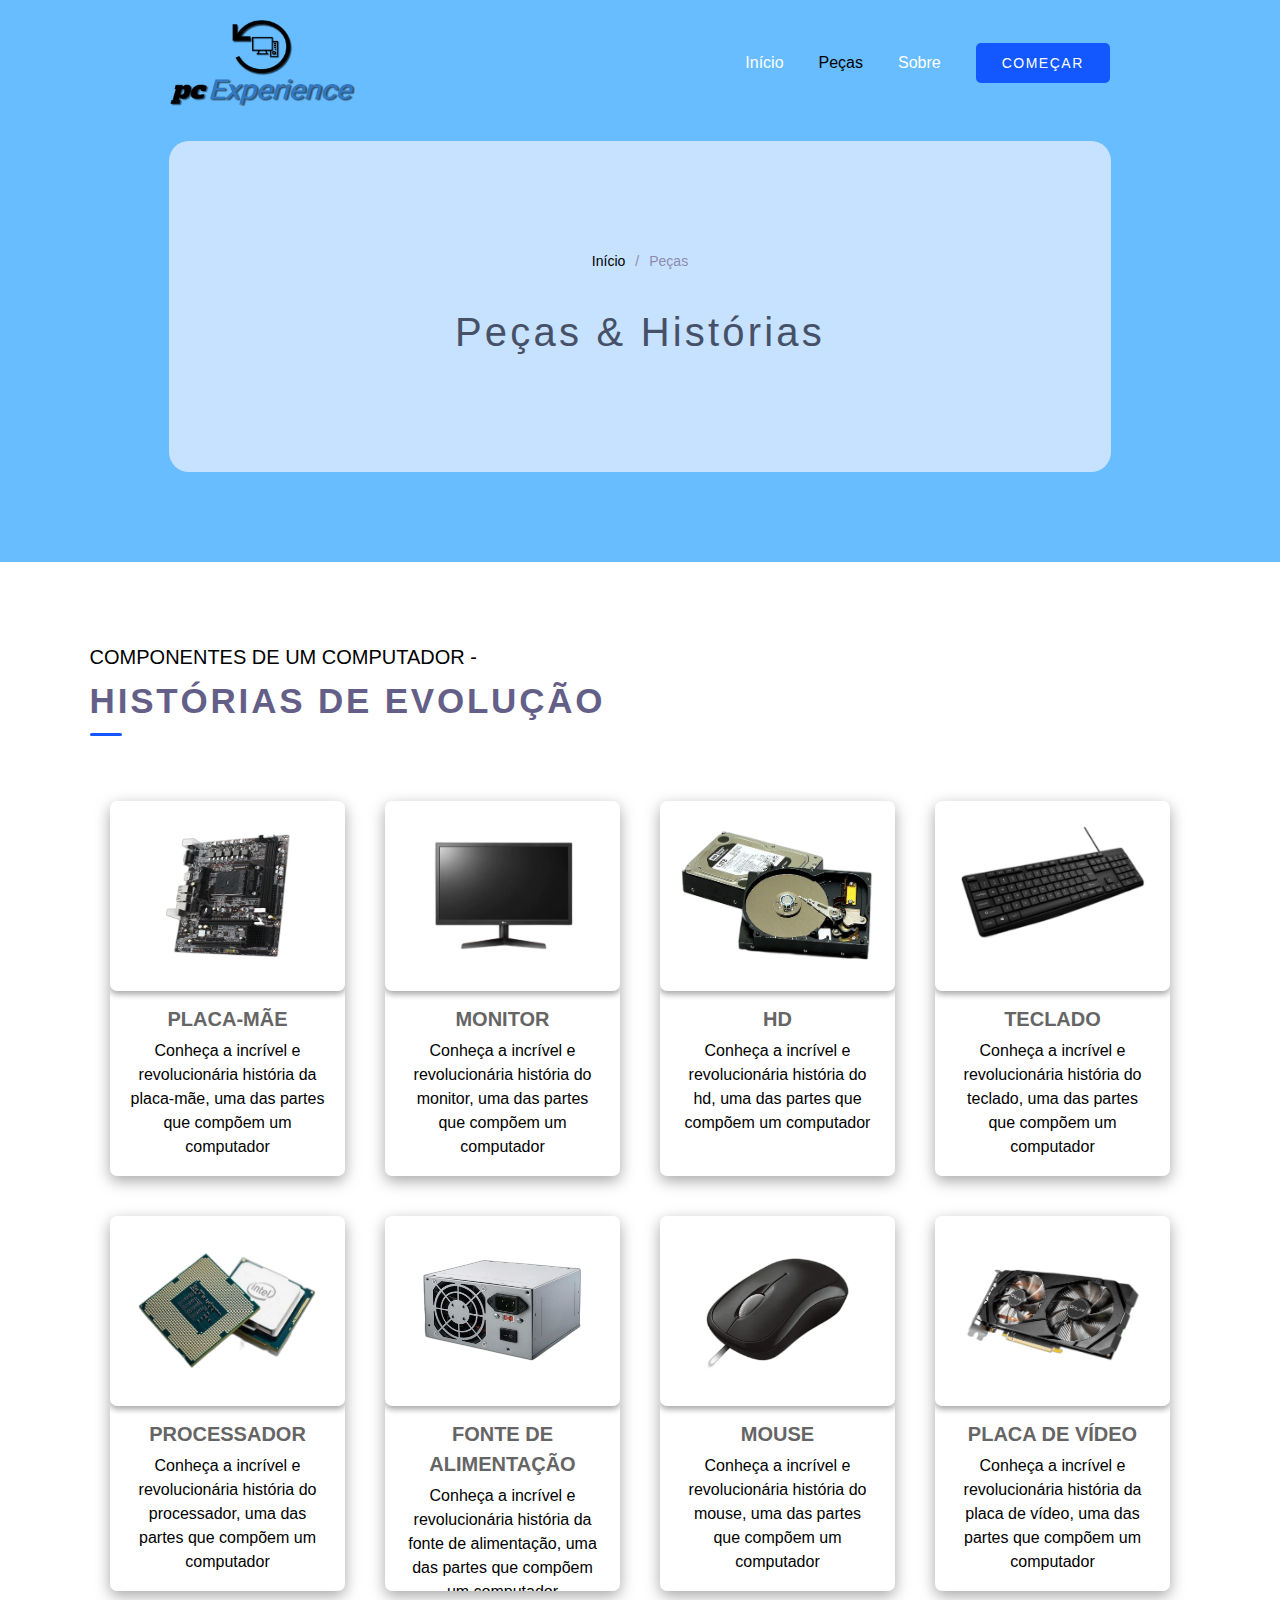
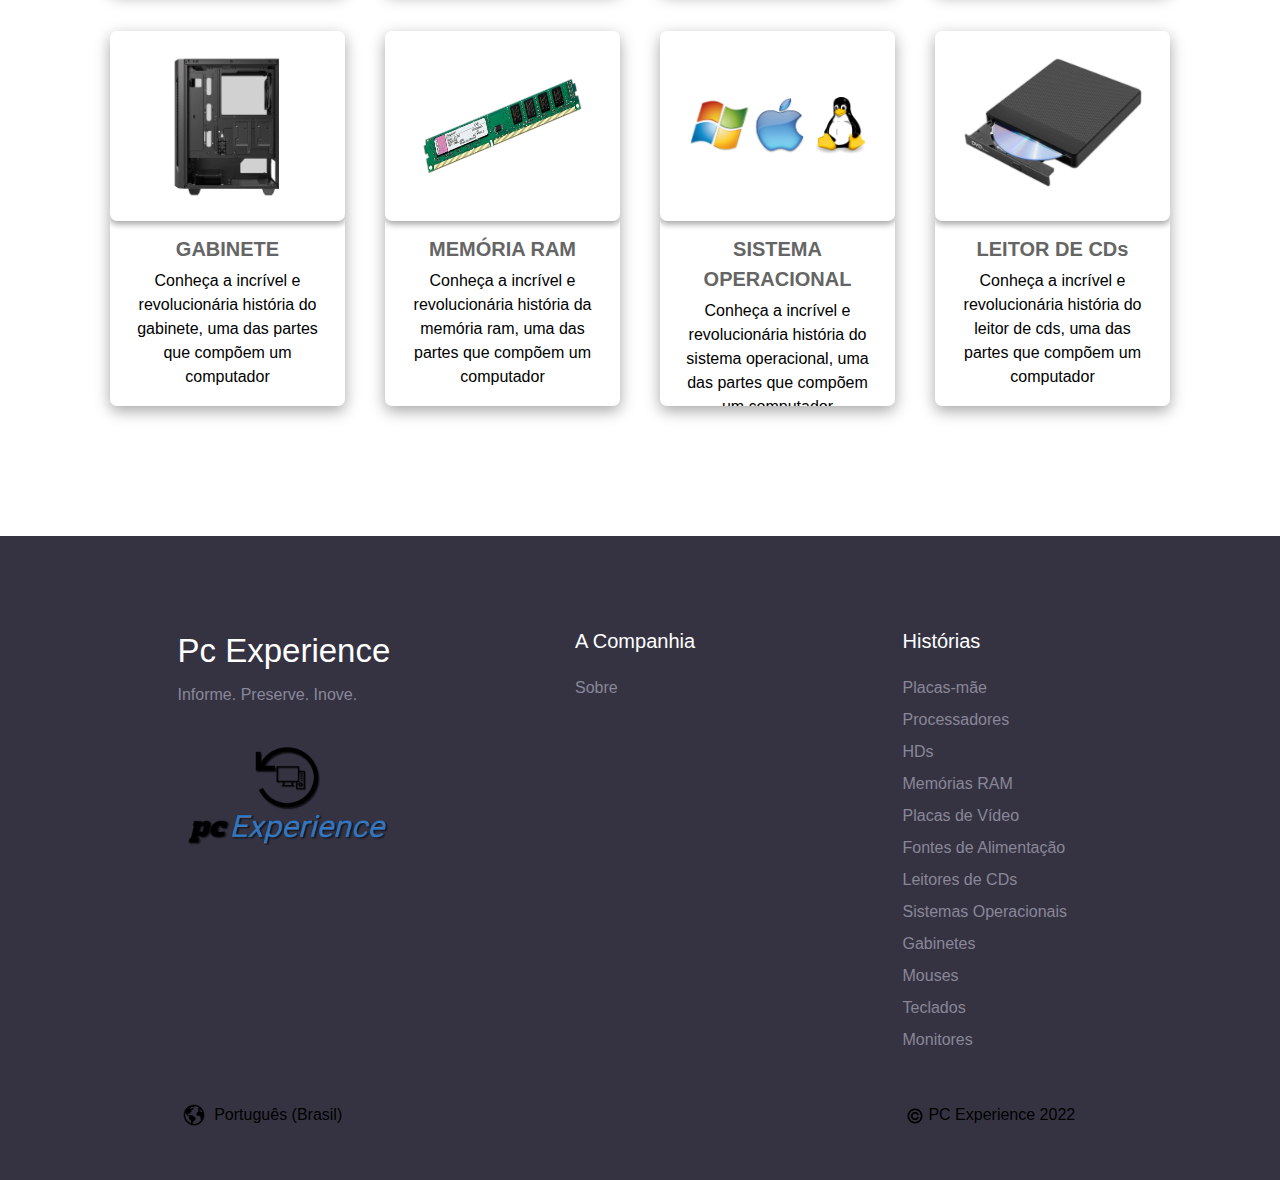
<file: assets/html/pecas.html>
<!DOCTYPE html>
<html lang="pt-BR">
<head>
  <meta charset="UTF-8">
  <meta name="viewport" content="width=device-width, initial-scale=1.0">
  <meta http-equiv="X-UA-Compatible" content="ie=edge">

  <title>PC Experience</title>

  <link rel="stylesheet" href="../css/index.css">
  <link rel="stylesheet" href="../css/responsivo.css">
  <link rel="shortcut icon" href="../img/Logo.png" type="image/x-icon">
</head>
<body>

  <header class="header-others-pags header-pecas">
      <nav>
        <div class="img-nav">
          <a href="../../index.html"><img src="../img/Logo-header-site.png" alt="logo pc-experience"></a>
        </div>
  
        <div class="menu-nav">
          <ul>
            <li><a id="nav-menu-inicio" href="../../index.html">Início</a></li>
            <li><a id="nav-menu-pecas">Peças</a></li>
            <li><a id="nav-menu-sobre" href="sobre.html">Sobre</a></li>
            <li><a class="nav-menu-btn" href="pecas/fonte-de-alimentacao.html">COMEÇAR</a></li>
          </ul>
        </div>

        <input type="checkbox" id="btn-sidebar">

        <div class="menu-sidebar">
          <label for="btn-sidebar" id="cancel-sidebar">
            <img src="../img/fecha-menu.png" alt="">
          </label>
  
          <h1>Menu</h1>
          <a href="../../index.html">
            <div class="img-menu-item home">
              <img src="../img/icon-home.png" alt="">
            </div>
            <span>Início</span>
          </a>
          <a class="menu-item-activate">
            <div class="img-menu-item pieces">
              <img src="../img/icon-pieces.png" alt="">
            </div>
            <span>Peças</span>
          </a>
          <a href="sobre.html">
            <div class="img-menu-item about">
              <img src="../img/icon-about.png" alt="">
            </div>
            <span>Sobre</span>
          </a>
        </div>
  
        <label for="btn-sidebar" id="active-sidebar">
          <img src="../img/menu.png" alt="">
        </label>
      </nav>
  
      <div class="container-header">
        <ul>
          <li><a href="../../index.html">Início</a></li>
          <li>/</li>
          <li>Peças</li>
        </ul>
        <h1>Peças & Histórias</h1>
      </div>
  </header>

  <section id="section-histories" class="section-pecas">
    <div class="title-content">
      <h5>COMPONENTES DE UM COMPUTADOR -</h5>
      <h2>HISTÓRIAS DE EVOLUÇÃO</h2>
      <div class="divider"></div>
    </div>

    <div class="histories-content">
      <a class="history-card one" href="pecas/placa-mae.html">
        <div class="img-content-card">
          <img src="../img/placa-mae.png" alt="">
        </div>
        <div class="txt-content-card">
          <h5 class="title-content-card">PLACA-MÃE</h5>
          <p class="subtitle-content-card">Conheça a incrível e revolucionária história da placa-mãe, uma das partes que compõem um computador</p>
        </div>
      </a>

      <a class="history-card two" href="pecas/monitor.html">
        <div class="img-content-card">
          <img src="../img/monitor.png" alt="">
        </div>
        <div class="txt-content-card">
          <h5 class="title-content-card">MONITOR</h5>
          <p class="subtitle-content-card">Conheça a incrível e revolucionária história do monitor, uma das partes que compõem um computador</p>
        </div>
      </a>

      <a class="history-card three" href="pecas/hd.html">
        <div class="img-content-card">
          <img src="../img/hd.png" alt="">
        </div>
        <div class="txt-content-card">
          <h5 class="title-content-card">HD</h5>
          <p class="subtitle-content-card">Conheça a incrível e revolucionária história do hd, uma das partes que compõem um computador</p>
        </div>
      </a>

      <a class="history-card four" href="pecas/teclado.html">
        <div class="img-content-card">
          <img src="../img/teclado.png" alt="">
        </div>
        <div class="txt-content-card">
          <h5 class="title-content-card">TECLADO</h5>
          <p class="subtitle-content-card">Conheça a incrível e revolucionária história do teclado, uma das partes que compõem um computador</p>
        </div>
      </a>

      <a class="history-card five" href="pecas/processador.html">
        <div class="img-content-card">
          <img src="../img/processador.png" alt="">
        </div>
        <div class="txt-content-card">
          <h5 class="title-content-card">PROCESSADOR</h5>
          <p class="subtitle-content-card">Conheça a incrível e revolucionária história do processador, uma das partes que compõem um computador</p>
        </div>
      </a>

      <a class="history-card six" href="pecas/fonte-de-alimentacao.html">
        <div class="img-content-card">
          <img src="../img/fonte-de-alimentacao.png" alt="">
        </div>
        <div class="txt-content-card">
          <h5 class="title-content-card">FONTE DE ALIMENTAÇÃO</h5>
          <p class="subtitle-content-card">Conheça a incrível e revolucionária história da fonte de alimentação, uma das partes que compõem um computador</p>
        </div>
      </a>

      <a class="history-card seven" href="pecas/mouse.html">
        <div class="img-content-card">
          <img src="../img/mouse.png" alt="">
        </div>
        <div class="txt-content-card">
          <h5 class="title-content-card">MOUSE</h5>
          <p class="subtitle-content-card">Conheça a incrível e revolucionária história do mouse, uma das partes que compõem um computador</p>
        </div>
      </a>

      <a class="history-card eight" href="pecas/placa-de-video.html">
        <div class="img-content-card">
          <img src="../img/placa-de-video.png" alt="">
        </div>
        <div class="txt-content-card">
          <h5 class="title-content-card">PLACA DE VÍDEO</h5>
          <p class="subtitle-content-card">Conheça a incrível e revolucionária história da placa de vídeo, uma das partes que compõem um computador</p>
        </div>
      </a>

      <a class="history-card nine" href="pecas/gabinete.html">
        <div class="img-content-card">
          <img src="../img/gabinete.png" alt="">
        </div>
        <div class="txt-content-card">
          <h5 class="title-content-card">GABINETE</h5>
          <p class="subtitle-content-card">Conheça a incrível e revolucionária história do gabinete, uma das partes que compõem um computador</p>
        </div>
      </a>

      <a class="history-card ten" href="pecas/memoria-ram.html">
        <div class="img-content-card">
            <img src="../img/memoria-ram.png" alt="">
        </div>
        <div class="txt-content-card">
          <h5 class="title-content-card">MEMÓRIA RAM</h5>
          <p class="subtitle-content-card">Conheça a incrível e revolucionária história da memória ram, uma das partes que compõem um computador</p>
        </div>
      </a>

      <a class="history-card eleven" href="pecas/sistema-operacional.html">
        <div class="img-content-card">
          <img src="../img/sistema-operacional.png" alt="">
        </div>
        <div class="txt-content-card">
          <h5 class="title-content-card">SISTEMA OPERACIONAL</h5>
          <p class="subtitle-content-card">Conheça a incrível e revolucionária história do sistema operacional, uma das partes que compõem um computador</p>
        </div>
      </a>

      <a class="history-card twelve" href="pecas/leitor-de-cds.html">
        <div class="img-content-card">
          <img src="../img/leitor-de-cd.png" alt="">
        </div>
        <div class="txt-content-card">
          <h5 class="title-content-card">LEITOR DE CDs</h5>
          <p class="subtitle-content-card">Conheça a incrível e revolucionária história do leitor de cds, uma das partes que compõem um computador</p>
        </div>
      </a>
    </div>
  </section>

  <footer>
    <div class="lists-container-footer">
      <div class="pcexperience-content-footer">
        <h3>Pc Experience</h3>
        <p>Informe. Preserve. Inove.</p>
        <a class="img-pcexperience-footer" href="../../index.html">
          <img src="../img/Logo-header-site.png" alt="">
        </a>
      </div>
      <div class="list-company-footer">
        <h5>A Companhia</h5>
        <ul>
          <li><a href="sobre.html">Sobre</a></li>
        </ul>
      </div>
      <div class="list-histories-footer">
        <h5>Histórias</h5>
        <ul>
          <li><a href="pecas/placa-mae.html">Placas-mãe</a></li>
          <li><a href="pecas/processador.html">Processadores</a></li>
          <li><a href="pecas/hd.html">HDs</a></li>
          <li><a href="pecas/memoria-ram.html">Memórias RAM</a></li>
          <li><a href="pecas/placa-de-video.html">Placas de Vídeo</a></li>
          <li><a href="pecas/fonte-de-alimentacao.html">Fontes de Alimentação</a></li>
          <li><a href="pecas/leitor-de-cds.html">Leitores de CDs</a></li>
          <li><a href="pecas/sistema-operacional.html">Sistemas Operacionais</a></li>
          <li><a href="pecas/gabinete.html">Gabinetes</a></li>
          <li><a href="pecas/mouse.html">Mouses</a></li>
          <li><a href="pecas/teclado.html">Teclados</a></li>
          <li><a href="pecas/monitor.html">Monitores</a></li>
        </ul>
      </div>
    </div>
    <div class="signs-container-footer">
      <div class="language-content-footer">
        <div class="img-language-footer">
          <img src="../img/planeta-terra.png" alt="">
        </div>
        <span>Português (Brasil)</span>
      </div>
      <div class="mark-content-footer">
        <div class="img-mark-footer">
          <img src="../img/c.png" alt="">
        </div>
        <span>PC Experience 2022</span>
      </div>
    </div>
  </footer>
</body>
</html>
</file>
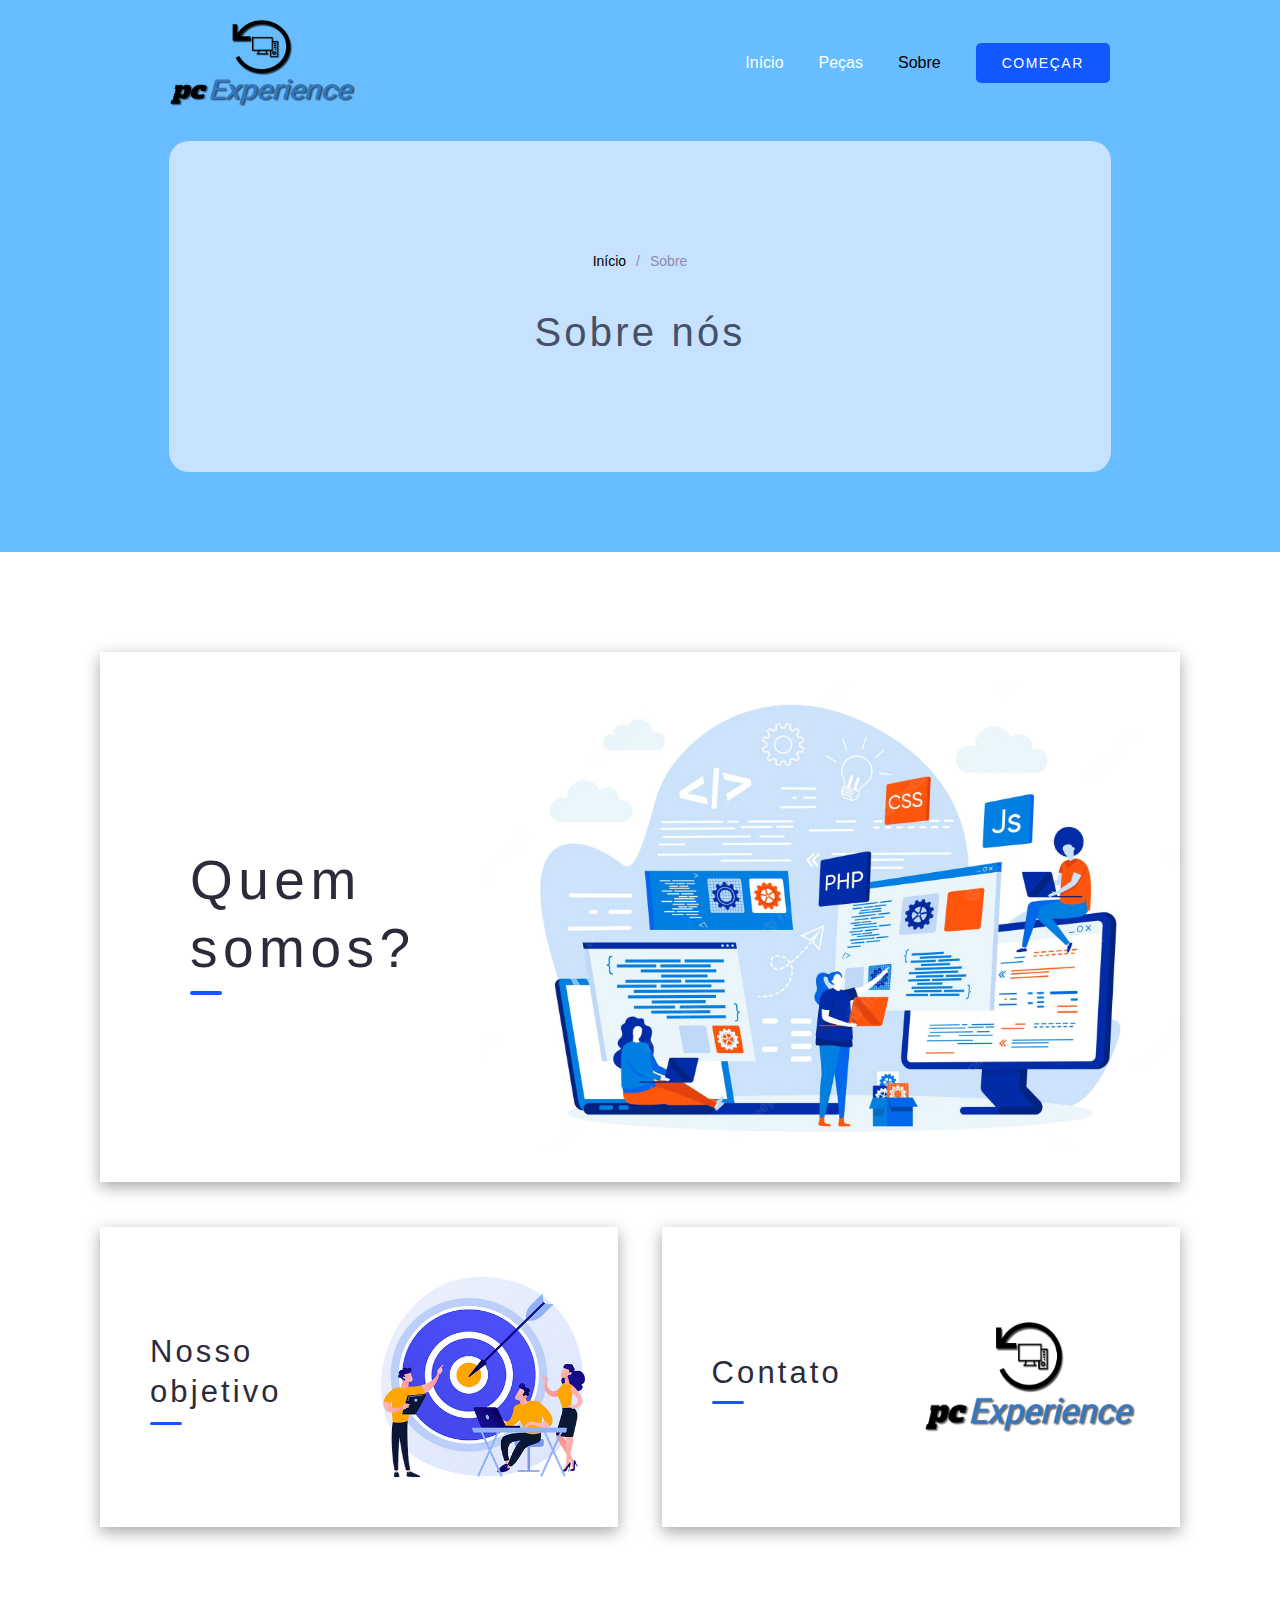
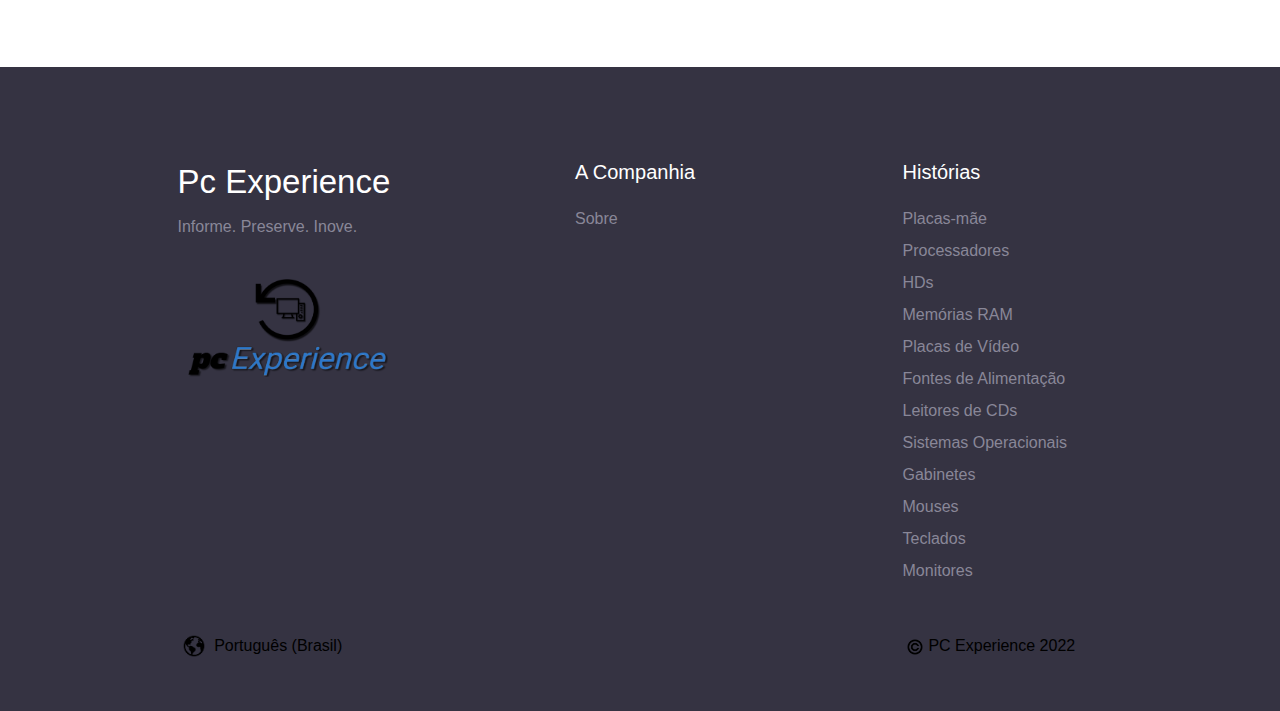
<file: assets/html/sobre.html>
<!DOCTYPE html>
<html lang="pt-BR">
<head>
  <meta charset="UTF-8">
  <meta name="viewport" content="width=device-width, initial-scale=1.0">
  <meta http-equiv="X-UA-Compatible" content="ie=edge">

  <title>PC Experience</title>

  <link rel="stylesheet" href="../css/index.css">
  <link rel="stylesheet" href="../css/responsivo.css">
  <link rel="shortcut icon" href="../img/Logo.png" type="image/x-icon">
</head>
<body>

  <header class="header-others-pags header-sobre">
    <nav>
      <div class="img-nav">
        <a href="../../index.html"><img src="../img/Logo-header-site.png" alt="logo pc-experience"></a>
      </div>

      <div class="menu-nav">
        <ul>
          <li><a id="nav-menu-inicio" href="../../index.html">Início</a></li>
          <li><a id="nav-menu-pecas" href="pecas.html">Peças</a></li>
          <li><a id="nav-menu-sobre">Sobre</a></li>
          <li><a class="nav-menu-btn" href="pecas/fonte-de-alimentacao.html">COMEÇAR</a></li>
        </ul>
      </div>

      <input type="checkbox" id="btn-sidebar">

      <div class="menu-sidebar">
          <label for="btn-sidebar" id="cancel-sidebar">
            <img src="../img/fecha-menu.png" alt="">
          </label>
  
          <h1>Menu</h1>
          <a href="../../index.html">
            <div class="img-menu-item home">
              <img src="../img/icon-home.png" alt="">
            </div>
            <span>Início</span>
          </a>
          <a href="pecas.html">
            <div class="img-menu-item pieces">
              <img src="../img/icon-pieces.png" alt="">
            </div>
            <span>Peças</span>
          </a>
          <a class="menu-item-activate">
            <div class="img-menu-item about">
              <img src="../img/icon-about.png" alt="">
            </div>
            <span>Sobre</span>
          </a>
      </div>
  
      <label for="btn-sidebar" id="active-sidebar">
          <img src="../img/menu.png" alt="">
      </label>
    </nav>

    <div class="container-header">
      <ul>
        <li><a href="../../index.html">Início</a></li>
        <li>/</li>
        <li>Sobre</li>
      </ul>
      <h1>Sobre nós</h1>
    </div>
  </header>

  <section id="section-pag-sobre">
    <div class="qm-somos-content">
      <div class="txt-qm-somos">
        <h2>Quem<span>somos?</span></h2>
        <div class="divider"></div>
      </div>
      <div class="first-img">
        <img src="../img/quem-somos.webp" alt="">
      </div>
    </div>

    <div class="container-lasts-content-sobre">
      <div class="objetivo-content">
        <div class="txt-objetivo">
          <h2>Nosso<span>objetivo</span></h2>
          <div class="divider"></div>
        </div>
        <div class="second-img">
          <img src="../img/objetivo.webp" alt="">
        </div>
      </div>
      <div class="contato-content">
        <div class="txt-contato">
          <h2>Contato</h2>
          <div class="divider"></div>
        </div>
        <div class="third-img">
          <img src="../img/Logo-header-site.png" alt="">
        </div>
      </div>
    </div>
  </section>

  <footer>
    <div class="lists-container-footer">
      <div class="pcexperience-content-footer">
        <h3>Pc Experience</h3>
        <p>Informe. Preserve. Inove.</p>
        <a class="img-pcexperience-footer" href="../../index.html">
          <img src="../img/Logo-header-site.png" alt="">
        </a>
      </div>
      <div class="list-company-footer">
        <h5>A Companhia</h5>
        <ul>
          <li><a href="#">Sobre</a></li>
        </ul>
      </div>
      <div class="list-histories-footer">
        <h5>Histórias</h5>
        <ul>
          <li><a href="pecas/placa-mae.html">Placas-mãe</a></li>
          <li><a href="pecas/processador.html">Processadores</a></li>
          <li><a href="pecas/hd.html">HDs</a></li>
          <li><a href="pecas/memoria-ram.html">Memórias RAM</a></li>
          <li><a href="pecas/placa-de-video.html">Placas de Vídeo</a></li>
          <li><a href="pecas/fonte-de-alimentacao.html">Fontes de Alimentação</a></li>
          <li><a href="pecas/leitor-de-cds.html">Leitores de CDs</a></li>
          <li><a href="pecas/sistema-operacional.html">Sistemas Operacionais</a></li>
          <li><a href="pecas/gabinete.html">Gabinetes</a></li>
          <li><a href="pecas/mouse.html">Mouses</a></li>
          <li><a href="pecas/teclado.html">Teclados</a></li>
          <li><a href="pecas/monitor.html">Monitores</a></li>
        </ul>
      </div>
    </div>
    <div class="signs-container-footer">
      <div class="language-content-footer">
        <div class="img-language-footer">
          <img src="../img/planeta-terra.png" alt="">
        </div>
        <span>Português (Brasil)</span>
      </div>
      <div class="mark-content-footer">
        <div class="img-mark-footer">
          <img src="../img/c.png" alt="">
        </div>
        <span>PC Experience 2022</span>
      </div>
    </div>
  </footer>
</body>
</html>
</file>
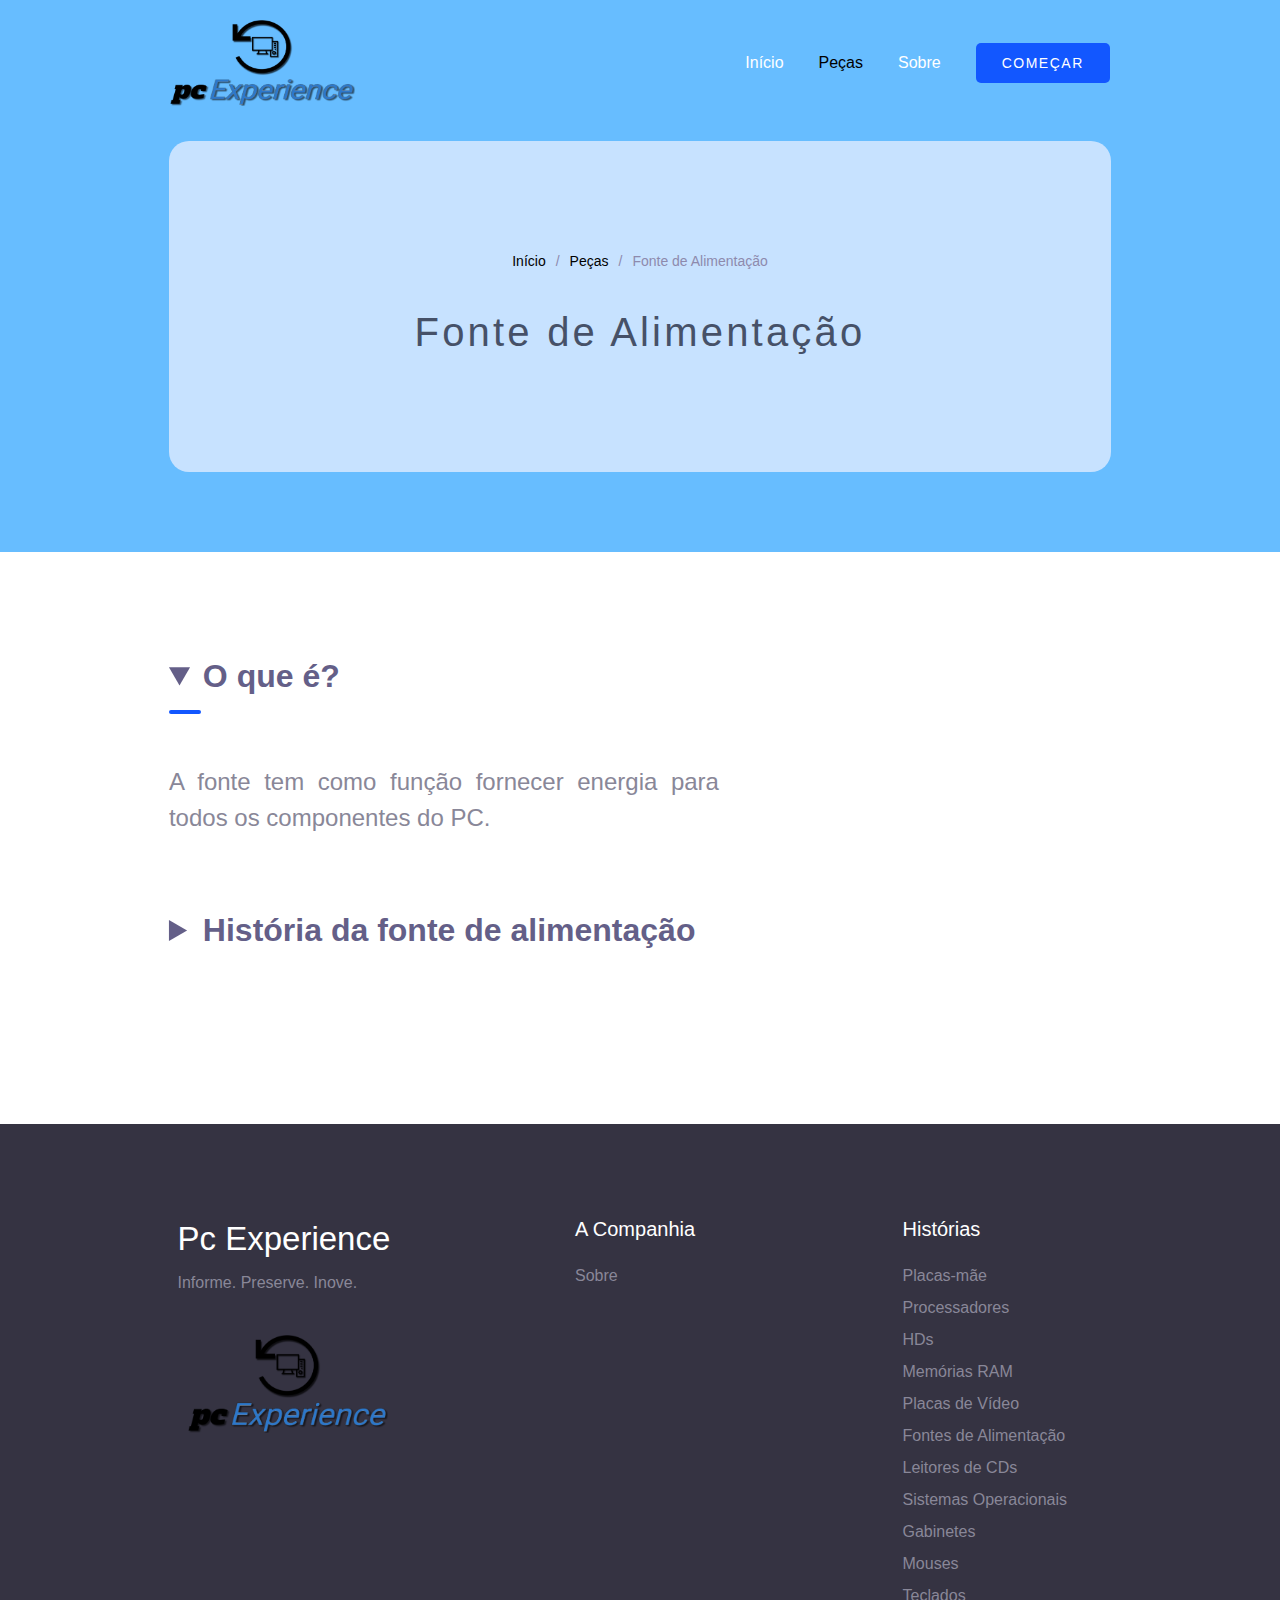
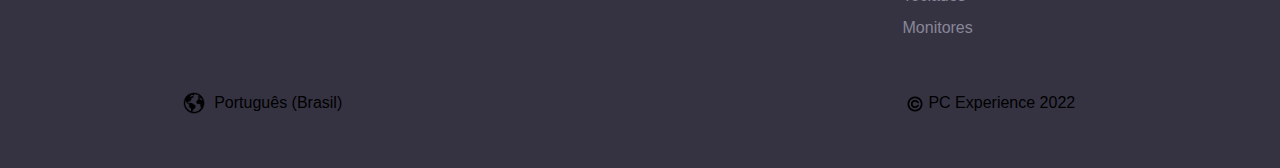
<file: assets/html/pecas/fonte-de-alimentacao.html>
<!DOCTYPE html>
<html lang="en">
<head>
  <meta charset="UTF-8">
  <meta name="viewport" content="width=device-width, initial-scale=1.0">

  <meta http-equiv="X-UA-Compatible" content="ie=edge">

  <title>PC Experience</title>

  <link rel="stylesheet" href="../../css/pecas.css">
  <link rel="stylesheet" href="../../css/responsivo.css">
  <link rel="shortcut icon" href="../../img/Logo.png" type="image/x-icon">

</head>
<body>

  <header class="header-others-pags">
    <nav>
      <div class="img-nav">
        <a href="../../../index.html"><img src="../../img/Logo-header-site.png" alt="logo pc-experience"></a>
      </div>

      <div class="menu-nav">
        <ul>
          <li><a id="nav-menu-inicio" href="../../../index.html">Início</a></li>
          <li><a id="nav-menu-pecas" href="../pecas.html">Peças</a></li>
          <li><a id="nav-menu-sobre" href="../sobre.html">Sobre</a></li>
          <li><a class="nav-menu-btn" href="fonte-de-alimentacao.html">COMEÇAR</a></li>
        </ul>
      </div>

      <input type="checkbox" id="btn-sidebar">

      <div class="menu-sidebar">
        <label for="btn-sidebar" id="cancel-sidebar">
          <img src="../../img/fecha-menu.png" alt="">
        </label>

        <h1>Menu</h1>
        <a href="../../../index.html">
          <div class="img-menu-item home">
            <img src="../../img/icon-home.png" alt="">
          </div>
          <span>Início</span>
        </a>
        <a href="../pecas.html" class="menu-item-activate">
          <div class="img-menu-item pieces">
            <img src="../../img/icon-pieces.png" alt="">
          </div>
          <span>Peças</span>
        </a>
        <a href="../sobre.html">
          <div class="img-menu-item about">
            <img src="../../img/icon-about.png" alt="">
          </div>
          <span>Sobre</span>
        </a>
      </div>

      <label for="btn-sidebar" id="active-sidebar">
        <img src="../../img/menu.png" alt="">
      </label>
    </nav>

    <div class="container-header">
      <ul>
        <li><a href="../../../index.html">Início</a></li>
        <li>/</li>
        <li><a href="../pecas.html">Peças</a></li>
        <li>/</li>
        <li>Fonte de Alimentação</li>
      </ul>
      <h1>Fonte de Alimentação</h1>
    </div>
  </header>

  <main>
    <details class="main-section" open>
      <summary>O que é?</summary>
      <span class="divider"></span>
      <div class="content-main-section">
        <div class="txt-content-main-section">
          <h4>
            A fonte tem como função fornecer energia para todos os componentes do PC.
          </h4>
        </div>
      </div>
    </details>

    <details class="main-section">
      <summary>História da fonte de alimentação</summary>
      <span class="divider"></span>
      <div class="content-main-section">
        <div class="txt-content-main-section">
          <h4>
            As fontes de alimentação que conhecemos hoje, também conhecidas como conversores de energia AC/DC, são historicamente uma evolução de criações que começaram 
            a surgir no final do século XIX.
          </h4>
          <h4>
            Naquela época, tratava-se de uma “batalha” entre os cientistas Thomas Edison, Werner Siemens e, posteriormente, de Nikola Tesla.
          </h4>
          <h4>
            O conceito buscado por todos era como gerar e transmitir a energia elétrica.
          </h4>
          <h4>
            No começo, o sistema de energia contínua de Thomas Edison foi aplicado por toda a parte.
          </h4>
          <h4>
            Com o aprofundamento dos estudos, seu aprendiz, Tesla, criou a corrente alternada, trazendo para o mundo o tipo de energia que hoje é utilizada nas tomadas 
            de nossas casas.
          </h4>
          <h4>
            A corrente alternada é um tipo de corrente elétrica que sofre inversão entre os polos positivo e negativo periodicamente.
          </h4>
          <h4>
            Esse tipo de corrente se provou mais eficiente e vem gerando muita discussão sobre o tema, visto que é mais eficiente na transmissão de energia.
          </h4>
        </div>
      </div>
    </details>
    <!-- <div class="imgs-main">
      <div class="img-main-fonte">
        <img src="../../img/fonte-de-alimentacao-1.jpg" alt="">
      </div>
    </div> -->
  </main>

  <footer>
    <div class="lists-container-footer">
      <div class="pcexperience-content-footer">
        <h3>Pc Experience</h3>
        <p>Informe. Preserve. Inove.</p>
        <a class="img-pcexperience-footer" href="../../../index.html">
          <img src="../../img/Logo-header-site.png" alt="">
        </a>
      </div>
      <div class="list-company-footer">
        <h5>A Companhia</h5>
        <ul>
          <li><a href="../sobre.html">Sobre</a></li>
        </ul>
      </div>
      <div class="list-histories-footer">
        <h5>Histórias</h5>
        <ul>
          <li><a href="placa-mae.html">Placas-mãe</a></li>
          <li><a href="processador.html">Processadores</a></li>
          <li><a href="hd.html">HDs</a></li>
          <li><a href="memoria-ram.html">Memórias RAM</a></li>
          <li><a href="placa-de-video.html">Placas de Vídeo</a></li>
          <li><a href="#">Fontes de Alimentação</a></li>
          <li><a href="leitor-de-cds.html">Leitores de CDs</a></li>
          <li><a href="sistema-operacional.html">Sistemas Operacionais</a></li>
          <li><a href="gabinete.html">Gabinetes</a></li>
          <li><a href="mouse.html">Mouses</a></li>
          <li><a href="teclado.html">Teclados</a></li>
          <li><a href="monitor.html">Monitores</a></li>
        </ul>
      </div>
    </div>
    <div class="signs-container-footer">
      <div class="language-content-footer">
        <div class="img-language-footer">
          <img src="../../img/planeta-terra.png" alt="">
        </div>
        <span>Português (Brasil)</span>
      </div>
      <div class="mark-content-footer">
        <div class="img-mark-footer">
          <img src="../../img/c.png" alt="">
        </div>
        <span>PC Experience 2022</span>
      </div>
    </div>
  </footer>

  <script src="../../js/pecas.js"></script>
</body>
</html>
</file>
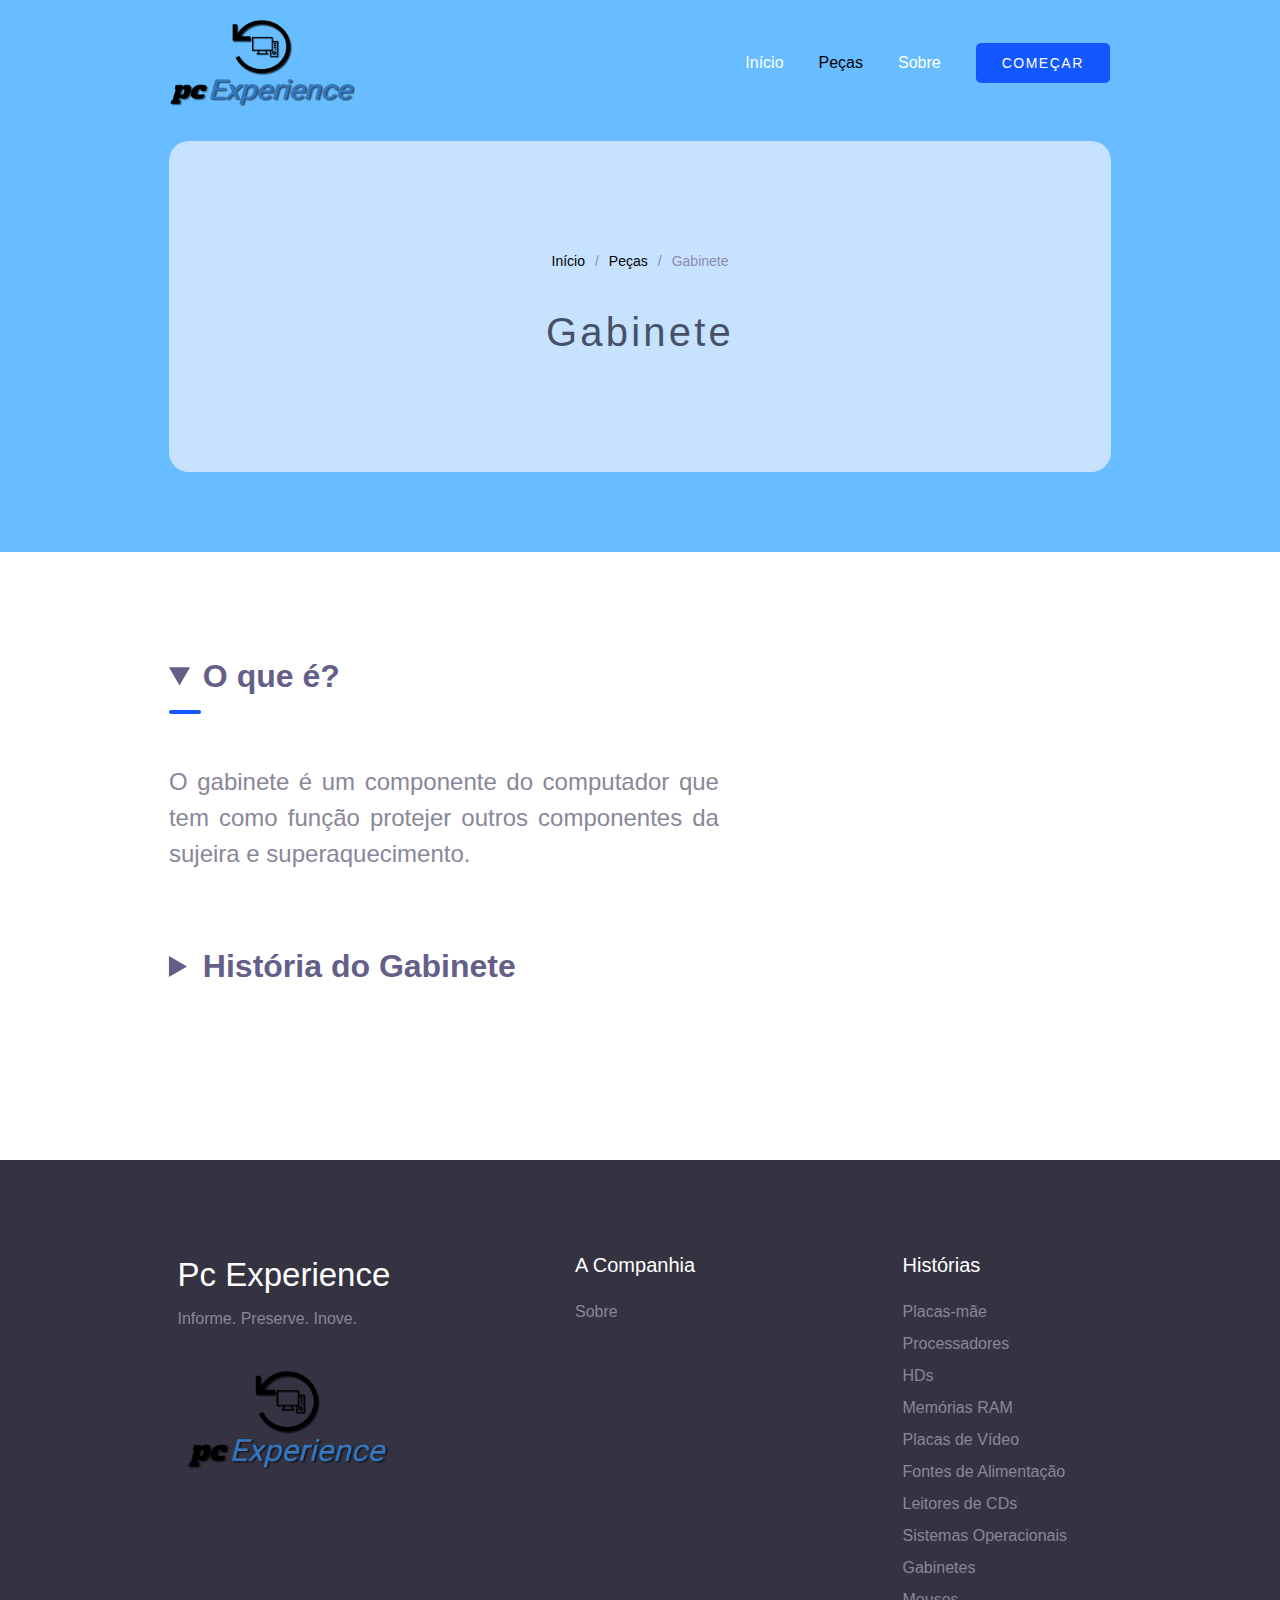
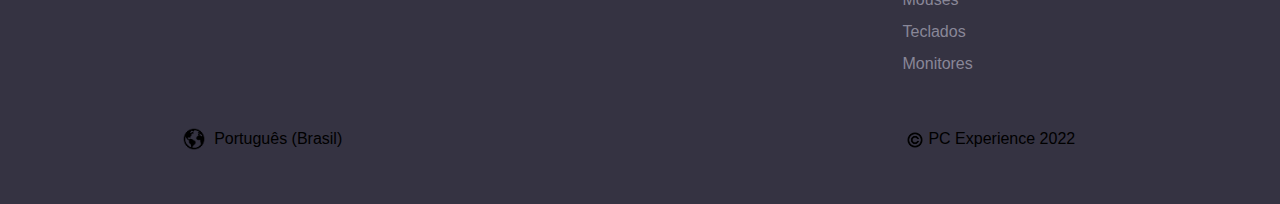
<file: assets/html/pecas/gabinete.html>
<!DOCTYPE html>
<html lang="en">
<head>
  <meta charset="UTF-8">
  <meta name="viewport" content="width=device-width, initial-scale=1.0">

  <meta http-equiv="X-UA-Compatible" content="ie=edge">

  <title>PC Experience</title>

  <link rel="stylesheet" href="../../css/pecas.css">
  <link rel="stylesheet" href="../../css/responsivo.css">
  <link rel="shortcut icon" href="../../img/Logo.png" type="image/x-icon">

</head>
<body>

  <header class="header-others-pags">
    <nav>
      <div class="img-nav">
        <a href="../../../index.html"><img src="../../img/Logo-header-site.png" alt="logo pc-experience"></a>
      </div>

      <div class="menu-nav">
        <ul>
          <li><a id="nav-menu-inicio" href="../../../index.html">Início</a></li>
          <li><a id="nav-menu-pecas" href="../pecas.html">Peças</a></li>
          <li><a id="nav-menu-sobre" href="../sobre.html">Sobre</a></li>
          <li><a class="nav-menu-btn" href="fonte-de-alimentacao.html">COMEÇAR</a></li>
        </ul>
      </div>

      <input type="checkbox" id="btn-sidebar">

      <div class="menu-sidebar">
        <label for="btn-sidebar" id="cancel-sidebar">
          <img src="../../img/fecha-menu.png" alt="">
        </label>

        <h1>Menu</h1>
        <a href="../../../index.html">
          <div class="img-menu-item home">
            <img src="../../img/icon-home.png" alt="">
          </div>
          <span>Início</span>
        </a>
        <a href="../pecas.html" class="menu-item-activate">
          <div class="img-menu-item pieces">
            <img src="../../img/icon-pieces.png" alt="">
          </div>
          <span>Peças</span>
        </a>
        <a href="../sobre.html">
          <div class="img-menu-item about">
            <img src="../../img/icon-about.png" alt="">
          </div>
          <span>Sobre</span>
        </a>
      </div>

      <label for="btn-sidebar" id="active-sidebar">
        <img src="../../img/menu.png" alt="">
      </label>
    </nav>

    <div class="container-header">
      <ul>
        <li><a href="../../../index.html">Início</a></li>
        <li>/</li>
        <li><a href="../pecas.html">Peças</a></li>
        <li>/</li>
        <li>Gabinete</li>
      </ul>
      <h1>Gabinete</h1>
    </div>
  </header>

  <main>
    <details class="main-section" open>
      <summary>O que é?</summary>
      <span class="divider"></span>
      <div class="content-main-section">
        <div class="txt-content-main-section">
          <h4>
            O gabinete é um componente do computador que tem como função protejer outros componentes da sujeira e superaquecimento.
          </h4>
        </div>
      </div>
    </details>

    <details class="main-section">
      <summary>História do Gabinete</summary>
      <span class="divider"></span>
      <div class="content-main-section">
        <div class="txt-content-main-section">
          <h4>
              Os gabinetes se originaram no ano de 1972, uma vez que a empresa Intel desenvolveu o primeiro microprocessador conhecido, sendo o número 4004, que abriu 
              caminho para a entrada de computadores nas residências, o que aconteceu mais tarde com a Apple em 1976; então, em 1977, Commodore e Tandy apareceram.
          </h4>
          <h4>
              A empresa Commodore começou a desenvolver seus computadores de bloco único que continham um teclado e leitor de fita magnética, bem como o TRS-80 da Tandy, 
              que incluía um monitor com fiação separada, enquanto a Apple vendia seus computadores sem gabinete para protegê-los.
          </h4>
          <h4>
              Depois que a grande maioria dos computadores domésticos continuou com a linha de inclusão do teclado no gabinete do computador, as empresas Commodore e 
              Thomson apresentaram outras opções em 1982 com o modelo Commodore VIC 20 e o popular Thomson TO7, que tinham os componentes separadamente: o teclado e o 
              monitor do gabinete, apenas Macintosh 128K, continuei adicionando o monitor no gabinete, apresentando um design marcante para a época. 
          </h4>
          <h4>
              Com o tempo, a maioria dos equipamentos nacionais continuou com o propósito de prender o teclado ao gabinete, tem que ser conhecidas empresas Commodore e 
              Thomson, em 1982, projetaram outros equipamentos, principalmente o modelo Commodore VIC 20, e o famoso Thomson T07, que contavam separadamente os 
              componentes como teclado e monitor, apenas Macintosh 128K, preferiram adicionar o monitor ao gabinete, apresentando um design único e exclusivo nestes 
              tempos.
          </h4>
          <h4>
              Com o passar do tempo, diferentes empresas fabricam diferentes tipos de armários para pc, que parecem atraentes, sendo um novo foco na evolução dos 
              armários a questão da ventilação e do ruído, que foi melhorando ao longo do tempo e até presente.
          </h4>
        </div>
      </div>
    </details>
    <!-- <div class="img-main">
      <img src="../../img/peca-fonte-de-alimentacao.jpg" alt="">
    </div> -->
  </main>

  <footer>
    <div class="lists-container-footer">
      <div class="pcexperience-content-footer">
        <h3>Pc Experience</h3>
        <p>Informe. Preserve. Inove.</p>
        <a class="img-pcexperience-footer" href="../../../index.html">
          <img src="../../img/Logo-header-site.png" alt="">
        </a>
      </div>
      <div class="list-company-footer">
        <h5>A Companhia</h5>
        <ul>
          <li><a href="../sobre.html">Sobre</a></li>
        </ul>
      </div>
      <div class="list-histories-footer">
        <h5>Histórias</h5>
        <ul>
          <li><a href="placa-mae.html">Placas-mãe</a></li>
          <li><a href="processador.html">Processadores</a></li>
          <li><a href="hd.html">HDs</a></li>
          <li><a href="memoria-ram.html">Memórias RAM</a></li>
          <li><a href="placa-de-video.html">Placas de Vídeo</a></li>
          <li><a href="fonte-de-alimentacao.html">Fontes de Alimentação</a></li>
          <li><a href="leitor-de-cds.html">Leitores de CDs</a></li>
          <li><a href="sistema-operacional.html">Sistemas Operacionais</a></li>
          <li><a href="#">Gabinetes</a></li>
          <li><a href="mouse.html">Mouses</a></li>
          <li><a href="teclado.html">Teclados</a></li>
          <li><a href="monitor.html">Monitores</a></li>
        </ul>
      </div>
    </div>
    <div class="signs-container-footer">
      <div class="language-content-footer">
        <div class="img-language-footer">
          <img src="../../img/planeta-terra.png" alt="">
        </div>
        <span>Português (Brasil)</span>
      </div>
      <div class="mark-content-footer">
        <div class="img-mark-footer">
          <img src="../../img/c.png" alt="">
        </div>
        <span>PC Experience 2022</span>
      </div>
    </div>
  </footer>

  <script src="../../js/pecas.js"></script>
</body>
</html>
</file>
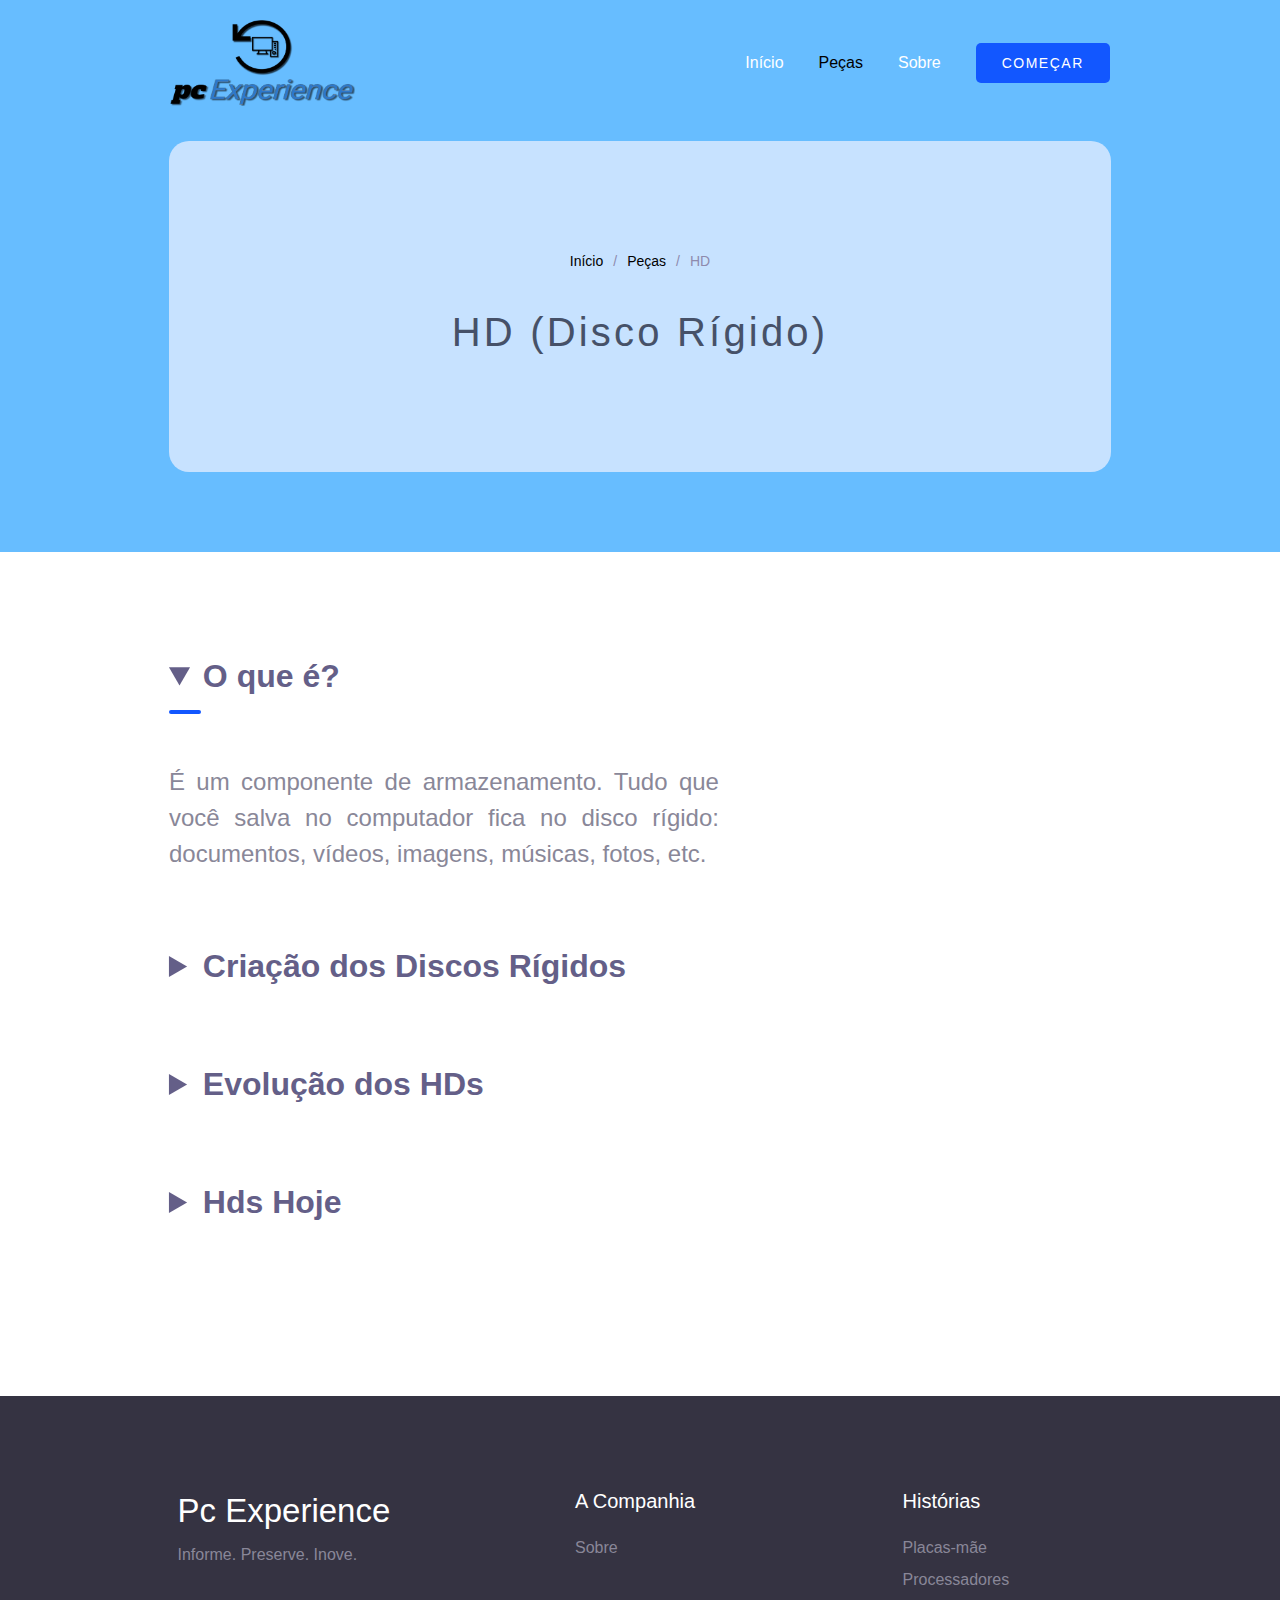
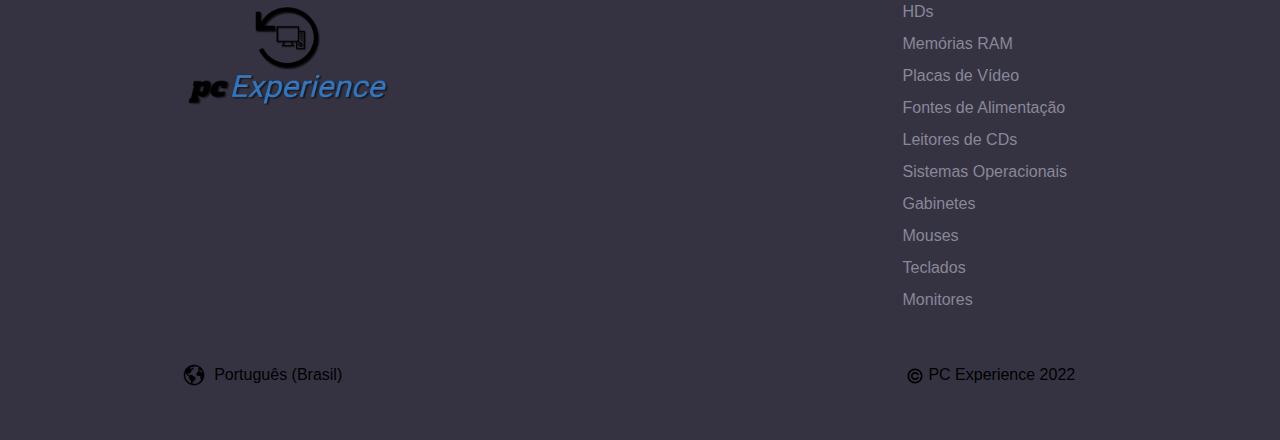
<file: assets/html/pecas/hd.html>
<!DOCTYPE html>
<html lang="en">
<head>
  <meta charset="UTF-8">
  <meta name="viewport" content="width=device-width, initial-scale=1.0">

  <meta http-equiv="X-UA-Compatible" content="ie=edge">

  <title>PC Experience</title>

  <link rel="stylesheet" href="../../css/pecas.css">
  <link rel="stylesheet" href="../../css/responsivo.css">
  <link rel="shortcut icon" href="../../img/Logo.png" type="image/x-icon">

</head>
<body>

  <header class="header-others-pags">
    <nav>
      <div class="img-nav">
        <a href="../../../index.html"><img src="../../img/Logo-header-site.png" alt="logo pc-experience"></a>
      </div>

      <div class="menu-nav">
        <ul>
          <li><a id="nav-menu-inicio" href="../../../index.html">Início</a></li>
          <li><a id="nav-menu-pecas" href="../pecas.html">Peças</a></li>
          <li><a id="nav-menu-sobre" href="../sobre.html">Sobre</a></li>
          <li><a class="nav-menu-btn" href="fonte-de-alimentacao.html">COMEÇAR</a></li>
        </ul>
      </div>

      <input type="checkbox" id="btn-sidebar">

      <div class="menu-sidebar">
        <label for="btn-sidebar" id="cancel-sidebar">
          <img src="../../img/fecha-menu.png" alt="">
        </label>

        <h1>Menu</h1>
        <a href="../../../index.html">
          <div class="img-menu-item home">
            <img src="../../img/icon-home.png" alt="">
          </div>
          <span>Início</span>
        </a>
        <a href="../pecas.html" class="menu-item-activate">
          <div class="img-menu-item pieces">
            <img src="../../img/icon-pieces.png" alt="">
          </div>
          <span>Peças</span>
        </a>
        <a href="../sobre.html">
          <div class="img-menu-item about">
            <img src="../../img/icon-about.png" alt="">
          </div>
          <span>Sobre</span>
        </a>
      </div>

      <label for="btn-sidebar" id="active-sidebar">
        <img src="../../img/menu.png" alt="">
      </label>
    </nav>

    <div class="container-header">
      <ul>
        <li><a href="../../../index.html">Início</a></li>
        <li>/</li>
        <li><a href="../pecas.html">Peças</a></li>
        <li>/</li>
        <li>HD</li>
      </ul>
      <h1>HD (Disco Rígido)</h1>
    </div>
  </header>

  <main>
    <details class="main-section" open>
      <summary>O que é?</summary>
      <span class="divider"></span>
      <div class="content-main-section">
        <div class="txt-content-main-section">
          <h4>
            É um componente de armazenamento. Tudo que você salva no computador fica no disco rígido: documentos, vídeos, imagens, músicas, fotos, etc.
          </h4>
        </div>
      </div>
    </details>

    <details class="main-section">
      <summary>Criação dos Discos Rígidos</summary>
      <span class="divider"></span>
      <div class="content-main-section">
        <div class="txt-content-main-section">
          <h4>
              Em meados da década de 50, as empresas de tecnologia começaram a estudar as possibilidades para criar unidades que pudessem armazenar uma quantidade 
              muito grande de dados em um só dispositivo. Foi aí que os engenheiros da IBM em San Jose criaram o disquete.
          </h4>
          <h4>
              O disquete era prático, leve e portátil, mas tinha capacidade limitadíssima, não ultrapassando alguns poucos KB, o que exigia várias unidades para 
              armazenar os arquivos.
          </h4>
          <h4>
              A evolução desse conceito foi criado pela IBM, que em 1956 apresentou o 305 RAMAC, computador que vinha com um disco rígido com 50 discos de 24 polegadas. 
              Toda a estrutura pesava bastante e o HD armazenava apenas 5 MB.
          </h4>
          <h4>
              Dezessete anos depois, a própria IBM lançou o modelo 3340, que ficou famoso por conta do seu codinome. O engenheiro Kenneth Haughton e sua equipe criaram 
              uma unidade com apenas 2 discos, cada um com a capacidade de 30 MB, o que totalizaria 60 MB em um dispositivo infinitamente menor que o IBM 350.
          </h4>
          <h4>
              Por conta dessa peculiaridade dos discos 30-30 (thirty-thirty), o grupo resolveu batizar o disco de Winchester, um tipo de rifle muito popular nos EUA e 
              que tem como principal representante o Winchester 30-30. Por causa dessa homenagem, por muitos anos os HDs eram conhecidos como Winchesters.
          </h4>
          <h4>
              Vamos ver agora como esses dispositivos evoluíram até agora e o que vem por aí no que se refere a armazenamento de dados.
          </h4>
        </div>
      </div>
    </details>

    <details class="main-section">
      <summary>Evolução dos HDs</summary>
      <span class="divider"></span>
      <div class="content-main-section">
        <div class="txt-content-main-section">
          <h4>
              Mesmo depois que se tornaram portáteis, os HDs continuavam sendo dispositivos extremamente grandes e pesados, mas já cabiam dentro dos gabinetes. Eles eram 
              encaixados nas baias que eram reservadas às unidades de disquetes e por isso deviam ter o mesmo tamanho físico de 8”, 5,25” (o mesmo tamanho das unidades 
              de CD) e 3,5”.
          </h4>
          <h4>
              Com o surgimento dos computadores portáteis, os padrões menores ganharam o mercado com unidades de 2,5” e 1,8” que ocupam menos espaço e consomem menos 
              energia.
          </h4>
          <h4>
              Empresas como a Samsung, IBM e Toshiba anunciaram a criação dos discos rígidos de 1.3”, 1” e até mesmo o de 0,85” que serão voltados para equipamentos 
              ultra-portáteis como MP3 players e celulares. Porém, a criação desse tipo de unidade está ameaçada pela atual queda nos preços das memórias do tipo flash.
          </h4>
        </div>
      </div>
    </details>

    <details class="main-section">
      <summary>Hds Hoje</summary>
      <span class="divider"></span>
      <div class="content-main-section">
        <div class="txt-content-main-section">
          <h4>
              Atualmente estamos no final de 2010 e o HD com maior capacidade que encontramos no mercado é o de 3TB para modelos de 3,5”.  As taxas de transferência já atingem alguns Gigabits por segundo.
          </h4>
          <h4>
              Esses valores tendem a aumentar de forma exponencial, pois novas tecnologias permitem gravar mais dados em um espaço menor e de forma mais rápida e precisa.
          </h4>
          <h4>
              O único problema com os HDs são de ordem física. Como utilizam mecanismos, motores e cabeças, o tempo de acesso aos dados é muito maior se compararmos por exemplo a espera por um acesso à memória principal, totalmente eletrônica.
          </h4>
        </div>
      </div>
    </details>
    <!-- <div class="img-main">
      <img src="../../img/peca-fonte-de-alimentacao.jpg" alt="">
    </div> -->
  </main>

  <footer>
    <div class="lists-container-footer">
      <div class="pcexperience-content-footer">
        <h3>Pc Experience</h3>
        <p>Informe. Preserve. Inove.</p>
        <a class="img-pcexperience-footer" href="../../../index.html">
          <img src="../../img/Logo-header-site.png" alt="">
        </a>
      </div>
      <div class="list-company-footer">
        <h5>A Companhia</h5>
        <ul>
          <li><a href="../sobre.html">Sobre</a></li>
        </ul>
      </div>
      <div class="list-histories-footer">
        <h5>Histórias</h5>
        <ul>
          <li><a href="placa-mae.html">Placas-mãe</a></li>
          <li><a href="processador.html">Processadores</a></li>
          <li><a href="#">HDs</a></li>
          <li><a href="memoria-ram.html">Memórias RAM</a></li>
          <li><a href="placa-de-video.html">Placas de Vídeo</a></li>
          <li><a href="fonte-de-alimentacao.html">Fontes de Alimentação</a></li>
          <li><a href="leitor-de-cds.html">Leitores de CDs</a></li>
          <li><a href="sistema-operacional.html">Sistemas Operacionais</a></li>
          <li><a href="gabinete.html">Gabinetes</a></li>
          <li><a href="mouse.html">Mouses</a></li>
          <li><a href="teclado.html">Teclados</a></li>
          <li><a href="monitor.html">Monitores</a></li>
        </ul>
      </div>
    </div>
    <div class="signs-container-footer">
      <div class="language-content-footer">
        <div class="img-language-footer">
          <img src="../../img/planeta-terra.png" alt="">
        </div>
        <span>Português (Brasil)</span>
      </div>
      <div class="mark-content-footer">
        <div class="img-mark-footer">
          <img src="../../img/c.png" alt="">
        </div>
        <span>PC Experience 2022</span>
      </div>
    </div>
  </footer>
  
  <script src="../../js/pecas.js"></script>
</body>
</html>
</file>
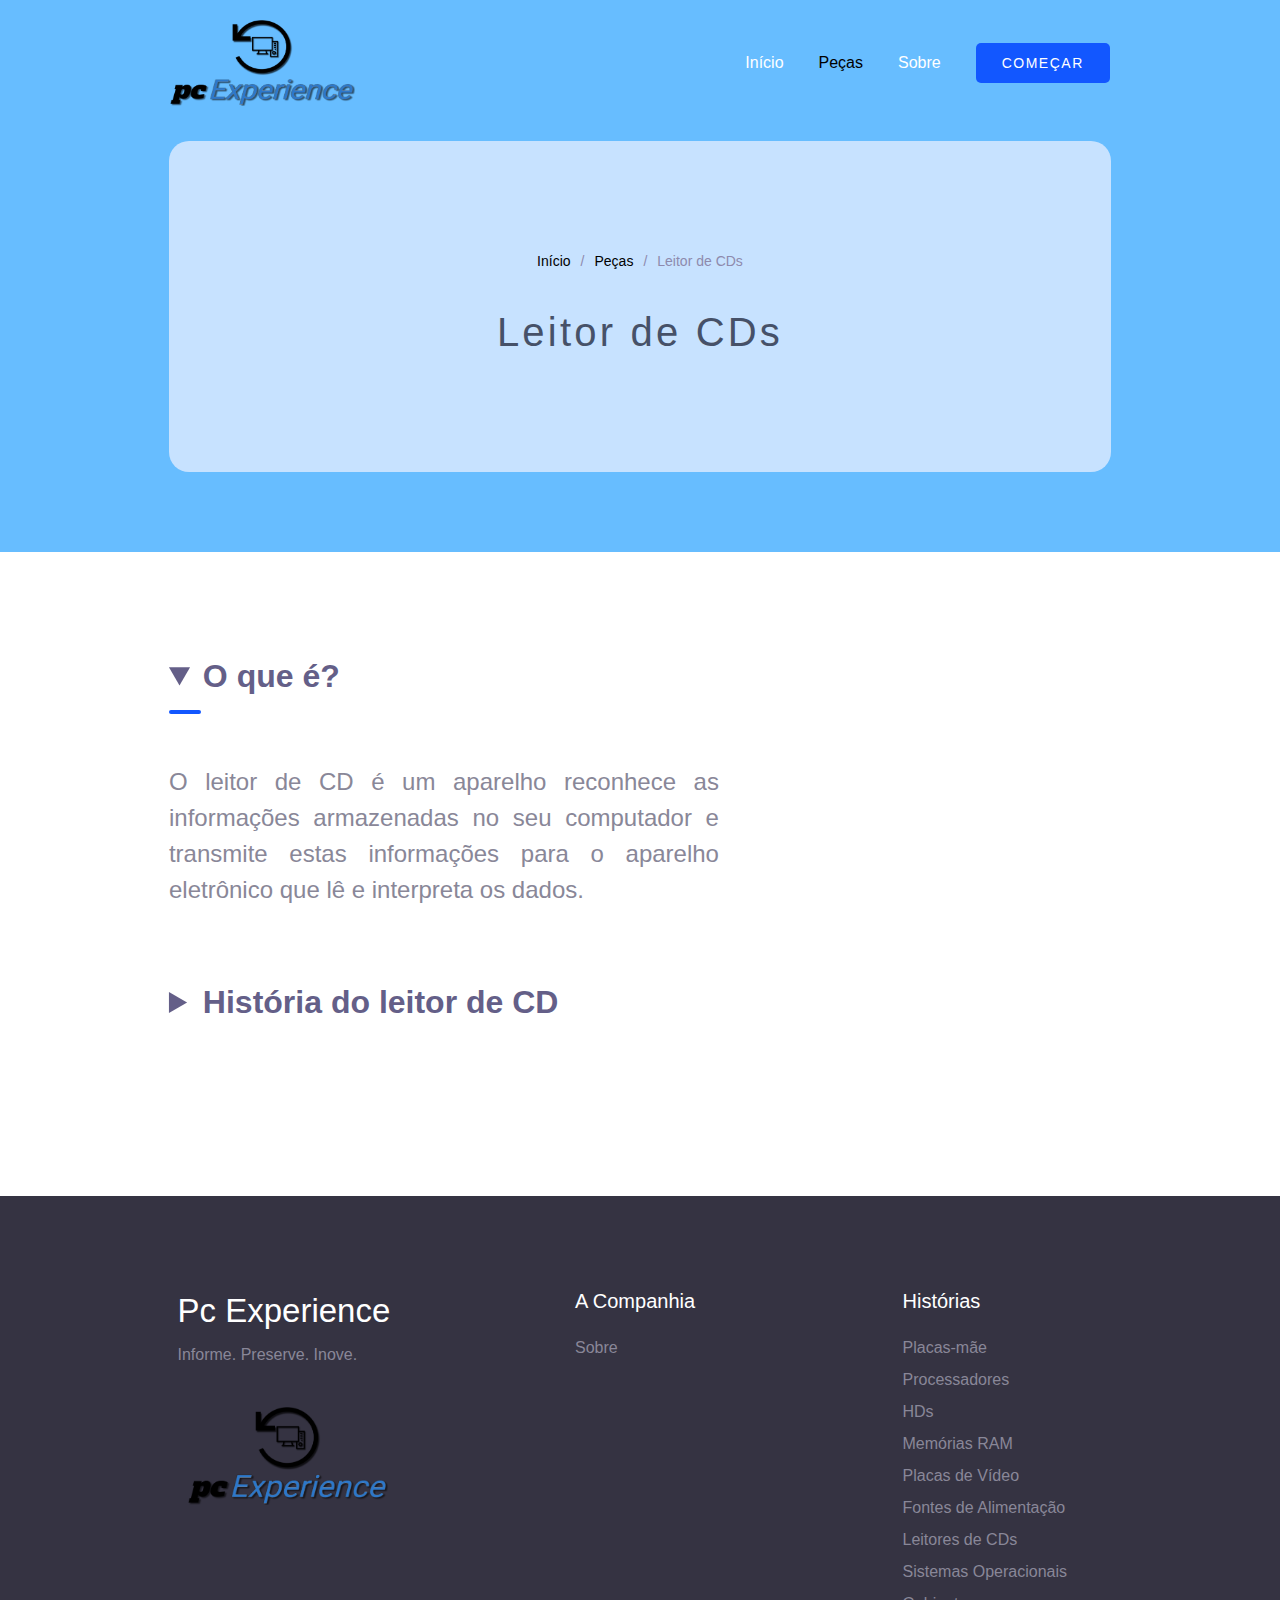
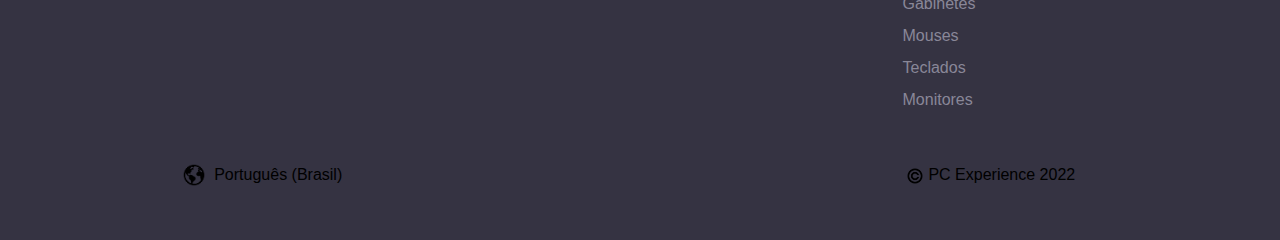
<file: assets/html/pecas/leitor-de-cds.html>
<!DOCTYPE html>
<html lang="en">
<head>
  <meta charset="UTF-8">
  <meta name="viewport" content="width=device-width, initial-scale=1.0">

  <meta http-equiv="X-UA-Compatible" content="ie=edge">

  <title>PC Experience</title>

  <link rel="stylesheet" href="../../css/pecas.css">
  <link rel="stylesheet" href="../../css/responsivo.css">
  <link rel="shortcut icon" href="../../img/Logo.png" type="image/x-icon">

</head>
<body>

  <header class="header-others-pags">
    <nav>
      <div class="img-nav">
        <a href="../../../index.html"><img src="../../img/Logo-header-site.png" alt="logo pc-experience"></a>
      </div>

      <div class="menu-nav">
        <ul>
          <li><a id="nav-menu-inicio" href="../../../index.html">Início</a></li>
          <li><a id="nav-menu-pecas" href="../pecas.html">Peças</a></li>
          <li><a id="nav-menu-sobre" href="../sobre.html">Sobre</a></li>
          <li><a class="nav-menu-btn" href="fonte-de-alimentacao.html">COMEÇAR</a></li>
        </ul>
      </div>

      <input type="checkbox" id="btn-sidebar">

      <div class="menu-sidebar">
        <label for="btn-sidebar" id="cancel-sidebar">
          <img src="../../img/fecha-menu.png" alt="">
        </label>

        <h1>Menu</h1>
        <a href="../../../index.html">
          <div class="img-menu-item home">
            <img src="../../img/icon-home.png" alt="">
          </div>
          <span>Início</span>
        </a>
        <a href="../pecas.html" class="menu-item-activate">
          <div class="img-menu-item pieces">
            <img src="../../img/icon-pieces.png" alt="">
          </div>
          <span>Peças</span>
        </a>
        <a href="../sobre.html">
          <div class="img-menu-item about">
            <img src="../../img/icon-about.png" alt="">
          </div>
          <span>Sobre</span>
        </a>
      </div>

      <label for="btn-sidebar" id="active-sidebar">
        <img src="../../img/menu.png" alt="">
      </label>
    </nav>

    <div class="container-header">
      <ul>
        <li><a href="../../../index.html">Início</a></li>
        <li>/</li>
        <li><a href="../pecas.html">Peças</a></li>
        <li>/</li>
        <li>Leitor de CDs</li>
      </ul>
      <h1>Leitor de CDs</h1>
    </div>
  </header>

  <main>
    <details class="main-section" open>
      <summary>O que é?</summary>
      <span class="divider"></span>
      <div class="content-main-section">
        <div class="txt-content-main-section">
          <h4>
            O leitor de CD é um aparelho reconhece as informações armazenadas no seu computador e transmite estas informações para o aparelho eletrônico que lê e 
            interpreta os dados.
          </h4>
        </div>
      </div>
    </details>

    <details class="main-section">
      <summary>História do leitor de CD</summary>
      <span class="divider"></span>
      <div class="content-main-section">
        <div class="txt-content-main-section">
          <h4>
              Antigamente, os discos eram feitos de vinil, algo que comprometia a qualidade do objeto tocado. O vinil usa uma agulha que passa pelo disco e reproduz o 
              som. Esta agulha danifica o disco e atrapalha na qualidade da musica.
          </h4>
          <h4>
              James T. Russell foi quem inventou o CD, em 1965. Ele estava cansado de musicas com baixa qualidade, então começou a procurar um método de reproduzir a 
              música sem contato físico com a mídia. Ele pensou que a solução estaria na luz, representando os dados binários com claro e escuro, que seriam lidos por 
              um laser.
          </h4>
          <h4>
              Esta foi uma importante revolução para a informática, pois este método permite grande armazenamento de dados em uma mídia de tamanho reduzido. Este 
              sistema inventado por Russell foi patenteado em 1970, sendo o primeiro sistema de leitura óptica.
          </h4>
          <h4>
              O sistema Óptico só ganhou espaço e reconhecimento no mercado quando começou a ser produzido em massa pela Philips, nos anos 80.
          </h4>
          <h4>
              Os primeiros CDs comerciais tinham uma capacidade de gravar musicas numa duração máxima de 74 minutos, em homenagem á 9ª Sinfonia de Beethoven (O formato 
              para gravação era WAV).
          </h4>
          <h4>
              A fabricação dos CDs consiste na prensagem de uma camada de policarbonato em um molde, que passa por um longo processo para poder receber dados. 
              Geralmente a gravação não pode ser desfeita, mais atualmente existem mídias que permitem a “limpeza” dos dados e gravação de outros dados na mesma mídia.
          </h4>
        </div>
      </div>
    </details>
    <!-- <div class="img-main">
      <img src="../../img/peca-fonte-de-alimentacao.jpg" alt="">
    </div> -->
  </main>

  <footer>
    <div class="lists-container-footer">
      <div class="pcexperience-content-footer">
        <h3>Pc Experience</h3>
        <p>Informe. Preserve. Inove.</p>
        <a class="img-pcexperience-footer" href="../../../index.html">
          <img src="../../img/Logo-header-site.png" alt="">
        </a>
      </div>
      <div class="list-company-footer">
        <h5>A Companhia</h5>
        <ul>
          <li><a href="../sobre.html">Sobre</a></li>
        </ul>
      </div>
      <div class="list-histories-footer">
        <h5>Histórias</h5>
        <ul>
          <li><a href="placa-mae.html">Placas-mãe</a></li>
          <li><a href="processador.html">Processadores</a></li>
          <li><a href="hd.html">HDs</a></li>
          <li><a href="memoria-ram.html">Memórias RAM</a></li>
          <li><a href="placa-de-video.html">Placas de Vídeo</a></li>
          <li><a href="fonte-de-alimentacao.html">Fontes de Alimentação</a></li>
          <li><a href="#">Leitores de CDs</a></li>
          <li><a href="sistema-operacional.html">Sistemas Operacionais</a></li>
          <li><a href="gabinete.html">Gabinetes</a></li>
          <li><a href="mouse.html">Mouses</a></li>
          <li><a href="teclado.html">Teclados</a></li>
          <li><a href="monitor.html">Monitores</a></li>
        </ul>
      </div>
    </div>
    <div class="signs-container-footer">
      <div class="language-content-footer">
        <div class="img-language-footer">
          <img src="../../img/planeta-terra.png" alt="">
        </div>
        <span>Português (Brasil)</span>
      </div>
      <div class="mark-content-footer">
        <div class="img-mark-footer">
          <img src="../../img/c.png" alt="">
        </div>
        <span>PC Experience 2022</span>
      </div>
    </div>
  </footer>

  <script src="../../js/pecas.js"></script>
</body>
</html>
</file>
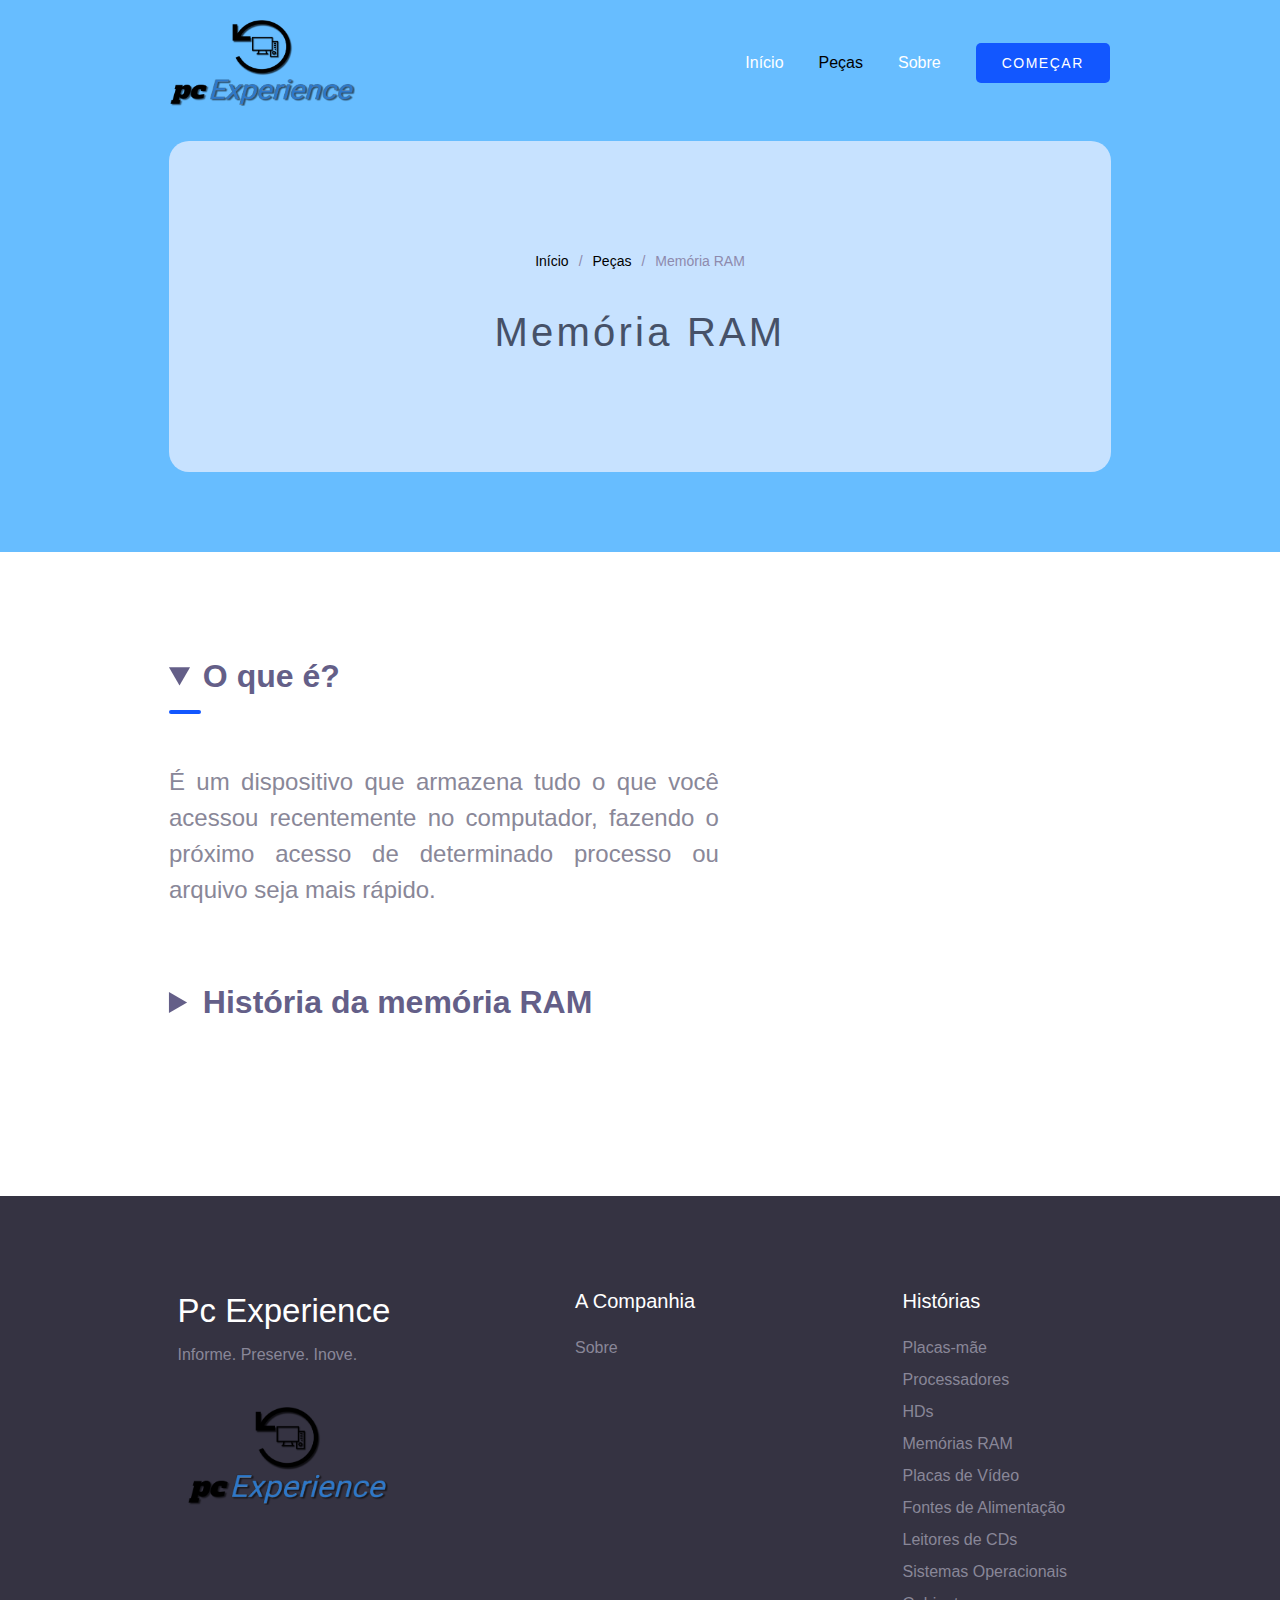
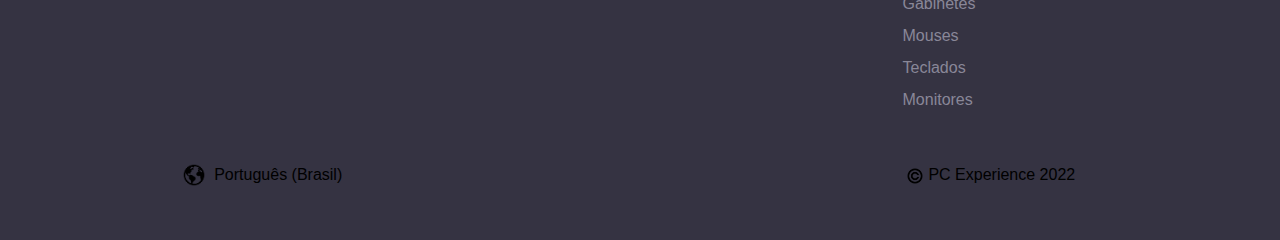
<file: assets/html/pecas/memoria-ram.html>
<!DOCTYPE html>
<html lang="en">
<head>
  <meta charset="UTF-8">
  <meta name="viewport" content="width=device-width, initial-scale=1.0">

  <meta http-equiv="X-UA-Compatible" content="ie=edge">

  <title>PC Experience</title>

  <link rel="stylesheet" href="../../css/pecas.css">
  <link rel="stylesheet" href="../../css/responsivo.css">
  <link rel="shortcut icon" href="../../img/Logo.png" type="image/x-icon">

</head>
<body>

  <header class="header-others-pags">
    <nav>
      <div class="img-nav">
        <a href="../../../index.html"><img src="../../img/Logo-header-site.png" alt="logo pc-experience"></a>
      </div>

      <div class="menu-nav">
        <ul>
          <li><a id="nav-menu-inicio" href="../../../index.html">Início</a></li>
          <li><a id="nav-menu-pecas" href="../pecas.html">Peças</a></li>
          <li><a id="nav-menu-sobre" href="../sobre.html">Sobre</a></li>
          <li><a class="nav-menu-btn" href="fonte-de-alimentacao.html">COMEÇAR</a></li>
        </ul>
      </div>

      <input type="checkbox" id="btn-sidebar">

      <div class="menu-sidebar">
        <label for="btn-sidebar" id="cancel-sidebar">
          <img src="../../img/fecha-menu.png" alt="">
        </label>

        <h1>Menu</h1>
        <a href="../../../index.html">
          <div class="img-menu-item home">
            <img src="../../img/icon-home.png" alt="">
          </div>
          <span>Início</span>
        </a>
        <a href="../pecas.html" class="menu-item-activate">
          <div class="img-menu-item pieces">
            <img src="../../img/icon-pieces.png" alt="">
          </div>
          <span>Peças</span>
        </a>
        <a href="../sobre.html">
          <div class="img-menu-item about">
            <img src="../../img/icon-about.png" alt="">
          </div>
          <span>Sobre</span>
        </a>
      </div>

      <label for="btn-sidebar" id="active-sidebar">
        <img src="../../img/menu.png" alt="">
      </label>
    </nav>

    <div class="container-header">
      <ul>
        <li><a href="../../../index.html">Início</a></li>
        <li>/</li>
        <li><a href="../pecas.html">Peças</a></li>
        <li>/</li>
        <li>Memória RAM</li>
      </ul>
      <h1>Memória RAM</h1>
    </div>
  </header>

  <main>
    <details class="main-section" open>
      <summary>O que é?</summary>
      <span class="divider"></span>
      <div class="content-main-section">
        <div class="txt-content-main-section">
          <h4>
            É um dispositivo que armazena tudo o que você acessou recentemente no computador, fazendo o próximo acesso de determinado processo ou arquivo seja mais 
            rápido.
          </h4>
        </div>
      </div>
    </details>

    <details class="main-section">
      <summary>História da memória RAM</summary>
      <span class="divider"></span>
      <div class="content-main-section">
        <div class="txt-content-main-section">
          <h4>
            A primeira forma de RAM surgiu em 1947 com o uso do tubo de Williams. Utilizou um CRT (cathode ray tube) e os dados foram armazenados na face do CRT, 
            como pontos eletricamente carregados. A segunda forma amplamente utilizada de RAM era a memória do núcleo magnético, inventada em 1947. Frederick Viehe é 
            creditado com grande parte do trabalho, tendo solicitado várias patentes relacionadas ao projeto. A memória do núcleo magnético funciona através do uso de 
            minúsculos anéis de metal e fios conectados a cada anel. Um bit de dados pode ser armazenado por toque e acessado a qualquer momento. No entanto, a RAM 
            como a conhecemos hoje, como memória de estado sólido, foi inventada em 1968 por Robert Dennard. Conhecida especificamente como memória de acesso aleatório 
            dinâmico, ou DRAM , os transistores foram usados para armazenar bits de dados.
          </h4>
        </div>
      </div>
    </details>
    <!-- <div class="imgs-main">
      <div class="img-main-memoria-ram">
        <img src="../../img/memoria-ram-1.jpg" alt="">
      </div>
    </div> -->
  </main>

  <footer>
    <div class="lists-container-footer">
      <div class="pcexperience-content-footer">
        <h3>Pc Experience</h3>
        <p>Informe. Preserve. Inove.</p>
        <a class="img-pcexperience-footer" href="../../../index.html">
          <img src="../../img/Logo-header-site.png" alt="">
        </a>
      </div>
      <div class="list-company-footer">
        <h5>A Companhia</h5>
        <ul>
          <li><a href="../sobre.html">Sobre</a></li>
        </ul>
      </div>
      <div class="list-histories-footer">
        <h5>Histórias</h5>
        <ul>
          <li><a href="placa-mae.html">Placas-mãe</a></li>
          <li><a href="processador.html">Processadores</a></li>
          <li><a href="hd.html">HDs</a></li>
          <li><a href="#">Memórias RAM</a></li>
          <li><a href="placa-de-video.html">Placas de Vídeo</a></li>
          <li><a href="fonte-de-alimentacao.html">Fontes de Alimentação</a></li>
          <li><a href="leitor-de-cds.html">Leitores de CDs</a></li>
          <li><a href="sistema-operacional.html">Sistemas Operacionais</a></li>
          <li><a href="gabinete.html">Gabinetes</a></li>
          <li><a href="mouse.html">Mouses</a></li>
          <li><a href="teclado.html">Teclados</a></li>
          <li><a href="monitor.html">Monitores</a></li>
        </ul>
      </div>
    </div>
    <div class="signs-container-footer">
      <div class="language-content-footer">
        <div class="img-language-footer">
          <img src="../../img/planeta-terra.png" alt="">
        </div>
        <span>Português (Brasil)</span>
      </div>
      <div class="mark-content-footer">
        <div class="img-mark-footer">
          <img src="../../img/c.png" alt="">
        </div>
        <span>PC Experience 2022</span>
      </div>
    </div>
  </footer>

  <script src="../../js/pecas.js"></script>
</body>
</html>
</file>
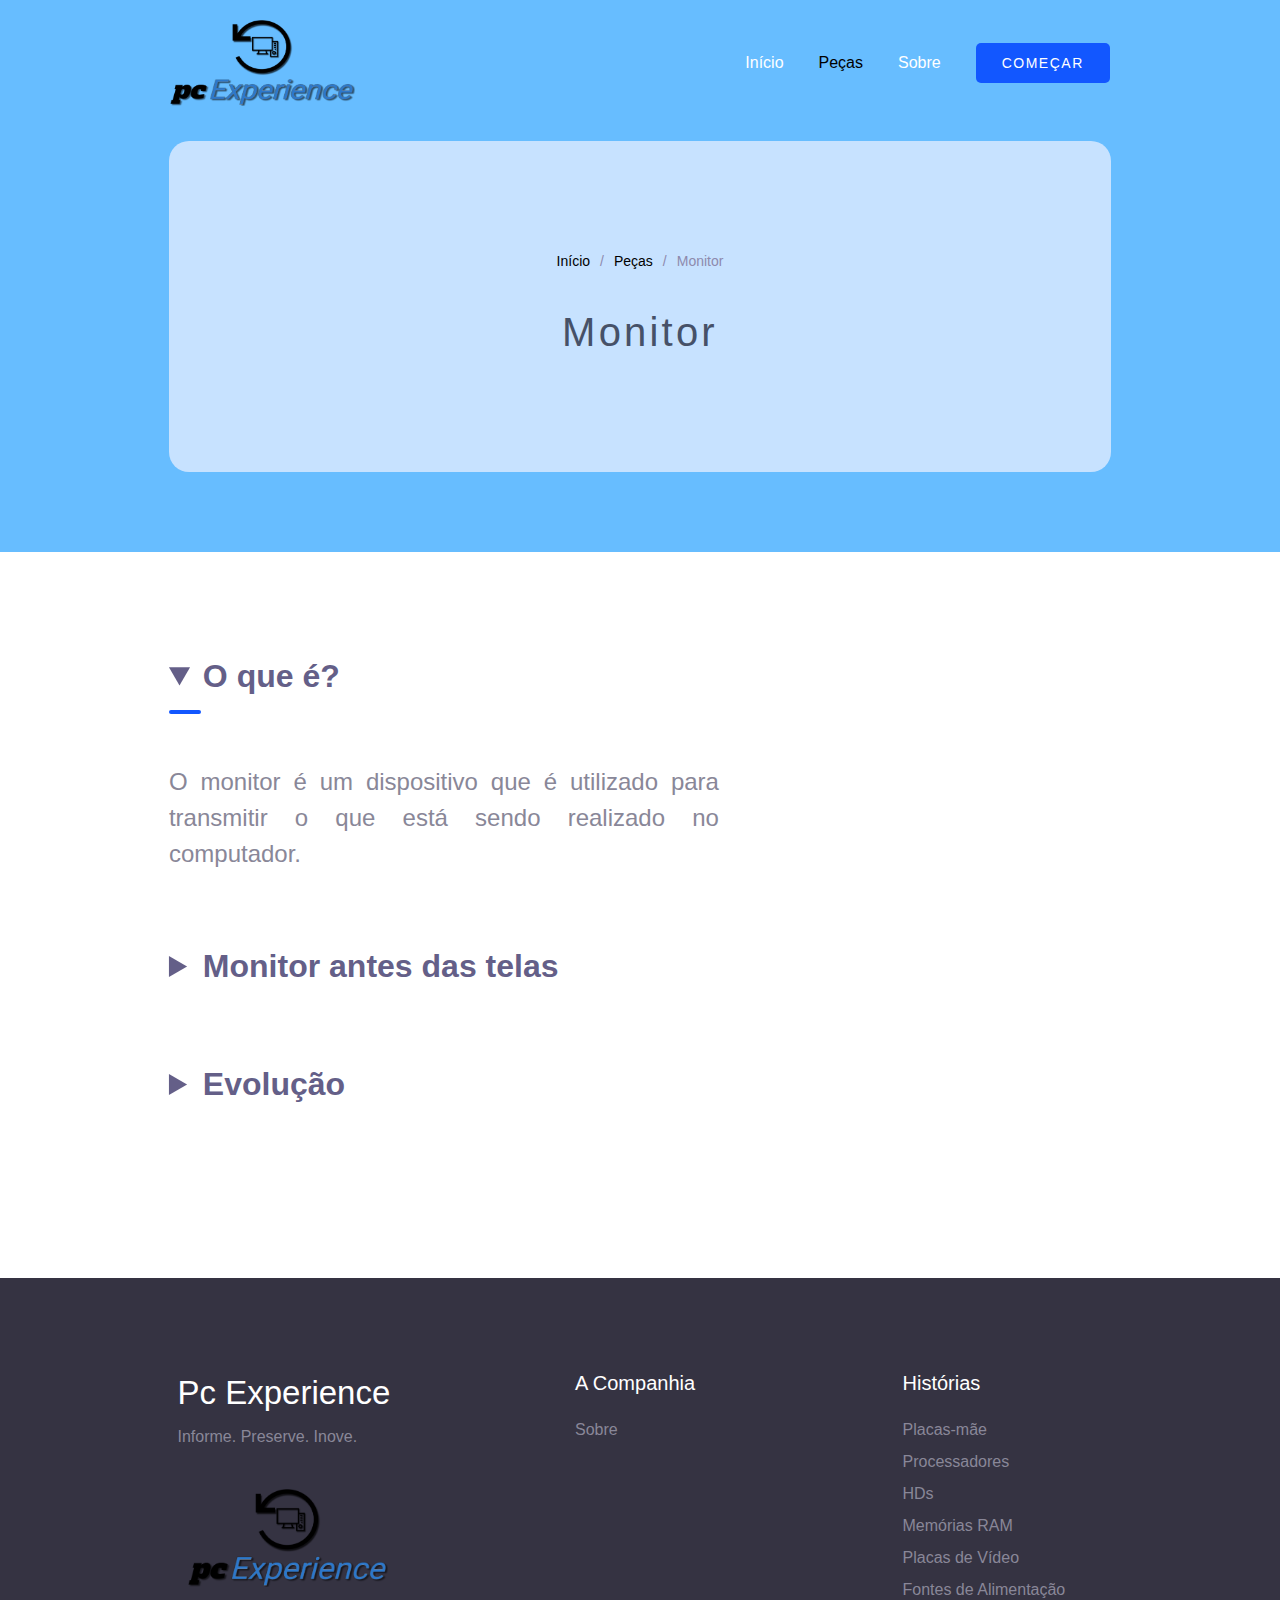
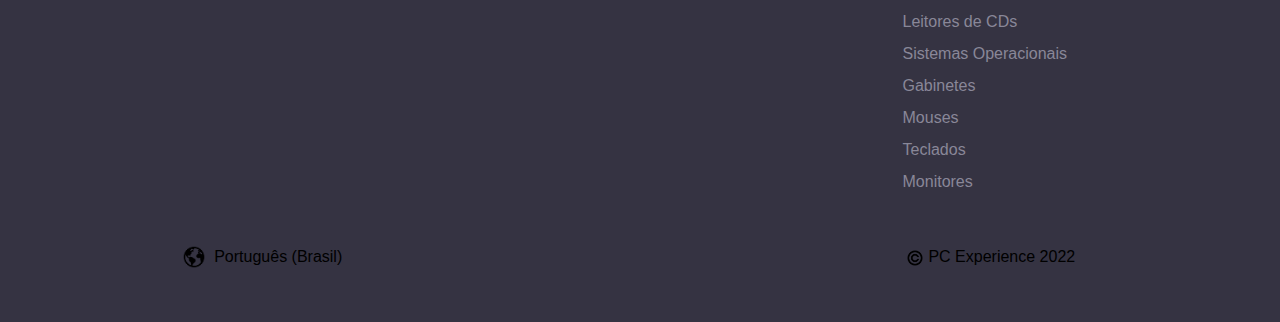
<file: assets/html/pecas/monitor.html>
<!DOCTYPE html>
<html lang="en">
<head>
  <meta charset="UTF-8">
  <meta name="viewport" content="width=device-width, initial-scale=1.0">

  <meta http-equiv="X-UA-Compatible" content="ie=edge">

  <title>PC Experience</title>

  <link rel="stylesheet" href="../../css/pecas.css">
  <link rel="stylesheet" href="../../css/responsivo.css">
  <link rel="shortcut icon" href="../../img/Logo.png" type="image/x-icon">

</head>
<body>

  <header class="header-others-pags">
    <nav>
      <div class="img-nav">
        <a href="../../../index.html"><img src="../../img/Logo-header-site.png" alt="logo pc-experience"></a>
      </div>

      <div class="menu-nav">
        <ul>
          <li><a id="nav-menu-inicio" href="../../../index.html">Início</a></li>
          <li><a id="nav-menu-pecas" href="../pecas.html">Peças</a></li>
          <li><a id="nav-menu-sobre" href="../sobre.html">Sobre</a></li>
          <li><a class="nav-menu-btn" href="fonte-de-alimentacao.html">COMEÇAR</a></li>
        </ul>
      </div>

      <input type="checkbox" id="btn-sidebar">

      <div class="menu-sidebar">
        <label for="btn-sidebar" id="cancel-sidebar">
          <img src="../../img/fecha-menu.png" alt="">
        </label>

        <h1>Menu</h1>
        <a href="../../../index.html">
          <div class="img-menu-item home">
            <img src="../../img/icon-home.png" alt="">
          </div>
          <span>Início</span>
        </a>
        <a href="../pecas.html" class="menu-item-activate">
          <div class="img-menu-item pieces">
            <img src="../../img/icon-pieces.png" alt="">
          </div>
          <span>Peças</span>
        </a>
        <a href="../sobre.html">
          <div class="img-menu-item about">
            <img src="../../img/icon-about.png" alt="">
          </div>
          <span>Sobre</span>
        </a>
      </div>

      <label for="btn-sidebar" id="active-sidebar">
        <img src="../../img/menu.png" alt="">
      </label>
    </nav>

    <div class="container-header">
      <ul>
        <li><a href="../../../index.html">Início</a></li>
        <li>/</li>
        <li><a href="../pecas.html">Peças</a></li>
        <li>/</li>
        <li>Monitor</li>
      </ul>
      <h1>Monitor</h1>
    </div>
  </header>

  <main>
    <details class="main-section" open>
      <summary>O que é?</summary>
      <span class="divider"></span>
      <div class="content-main-section">
        <div class="txt-content-main-section">
          <h4>
            O monitor é um dispositivo que é utilizado para transmitir o que está sendo realizado no computador.
          </h4>
        </div>
      </div>
    </details>

    <details class="main-section">
      <summary>Monitor antes das telas</summary>
      <span class="divider"></span>
      <div class="content-main-section">
        <div class="txt-content-main-section">
          <h4>
            Por serem usados especialmente para cálculos matemáticos complexos, os modelos jurássicos de computadores não tinham um display para conferir as fórmulas.
          </h4>
          <h4>
            O resultado era impresso em papel mesmo, ou gravado em cartões perfurados lidos por outras máquinas.
          </h4>
        </div>
      </div>
    </details>

    <details class="main-section">
      <summary>Evolução</summary>
      <span class="divider"></span>
      <div class="content-main-section">
        <div class="txt-content-main-section">
          <h4>
              Nos anos 70 só existiam CRTs (monitores de tubo, pequenos e monocromáticos), que emitiam apenas luz verde (em algumas tonalidades) e produziam somente linhas 
              de texto. Eles usavam uma reação química feita com fósforo, por isso eram chamados de “fósforos verdes”. Tinham uma resolução menor, e precisavam ser 
              desligados com frequência, para não estragarem.
          </h4>
          <h4>
              Nos anos 80, a IBM, uma grande indústria de tecnologia do passado, inovou ao introduzir placas de vídeo coloridas, originando os monitores CGA (Color 
              Graphics Adapter), que eram capazes de produzir 4 cores e tinham a resolução máxima de 320 pixeis horizontais por 200 pixeis verticais.
          </h4>
          <h4>
              Depois, a IBM lançou o EGA, em 1984. Este sistema era capaz de exibir 64 cores diferentes e tinha a resolução de 640x350 pixels, o que facilitava a exibição 
              e a leitura de textos. 
          </h4>
          <h4>
              O sistema VGA nasceu em 1987 e garantiu resoluções de até 800 x 600 pixels, com 256 cores. Ele ainda é um sistema compatível com a maioria dos computadores 
              de hoje em dia, apesar de suas características serem bem simples comparadas com um monitor atual.
          </h4>
          <h4>
              Muitas décadas atrás, o cristal líquido (monitores LCD) já havia sido incorporado a uma série de telas, mas o alto custo fez com que a produção delas fosse 
              abandonada. Somente em 1997, monitores para desktop voltaram a ser criados com o material, ainda com preço elevado. Mais tarde, em 2007, pela primeira vez 
              na história, o número de monitores e TVs de LCD superou o CRT em volume de vendas.
          </h4>
          <h4>
              Hoje em dia, os monitores de tubo de raios catódicos (CRT) ainda estão no mercado, porém em muito menor escala, por ocupar mais espaço, consumir muito mais 
              energia e ter uma resolução inferior. Eles vêm perdendo bastante espaço para os monitores de cristal líquido (LCD), os de diodos de emissão de luz (LED) e 
              os monitores de plasma. A maior vantagem dos monitores LCD é o tamanho, já que necessitam muito menos espaço para iluminar uma tela muito maior.
          </h4>
        </div>
      </div>
    </details>
    <!-- <div class="imgs-main">
      <div class="img-main-monitor 1">
        <img src="../../img/monitor-1.png" alt="">
      </div>
      <div class="img-main-monitor 2">
        <img src="../../img/monitor-2.png" alt="">
      </div>
      <div class="img-main-monitor 3">
        <img src="../../img/monitor-3.png" alt="">
      </div>
    </div> -->
  </main>

  <footer>
    <div class="lists-container-footer">
      <div class="pcexperience-content-footer">
        <h3>Pc Experience</h3>
        <p>Informe. Preserve. Inove.</p>
        <a class="img-pcexperience-footer" href="../../../index.html">
          <img src="../../img/Logo-header-site.png" alt="">
        </a>
      </div>
      <div class="list-company-footer">
        <h5>A Companhia</h5>
        <ul>
          <li><a href="../sobre.html">Sobre</a></li>
        </ul>
      </div>
      <div class="list-histories-footer">
        <h5>Histórias</h5>
        <ul>
          <li><a href="placa-mae.html">Placas-mãe</a></li>
          <li><a href="processador.html">Processadores</a></li>
          <li><a href="hd.html">HDs</a></li>
          <li><a href="memoria-ram.html">Memórias RAM</a></li>
          <li><a href="placa-de-video.html">Placas de Vídeo</a></li>
          <li><a href="fonte-de-alimentacao.html">Fontes de Alimentação</a></li>
          <li><a href="leitor-de-cds.html">Leitores de CDs</a></li>
          <li><a href="sistema-operacional.html">Sistemas Operacionais</a></li>
          <li><a href="gabinete.html">Gabinetes</a></li>
          <li><a href="mouse.html">Mouses</a></li>
          <li><a href="teclado.html">Teclados</a></li>
          <li><a href="#">Monitores</a></li>
        </ul>
      </div>
    </div>
    <div class="signs-container-footer">
      <div class="language-content-footer">
        <div class="img-language-footer">
          <img src="../../img/planeta-terra.png" alt="">
        </div>
        <span>Português (Brasil)</span>
      </div>
      <div class="mark-content-footer">
        <div class="img-mark-footer">
          <img src="../../img/c.png" alt="">
        </div>
        <span>PC Experience 2022</span>
      </div>
    </div>
  </footer>

  <script src="../../js/pecas.js"></script>
</body>
</html>
</file>
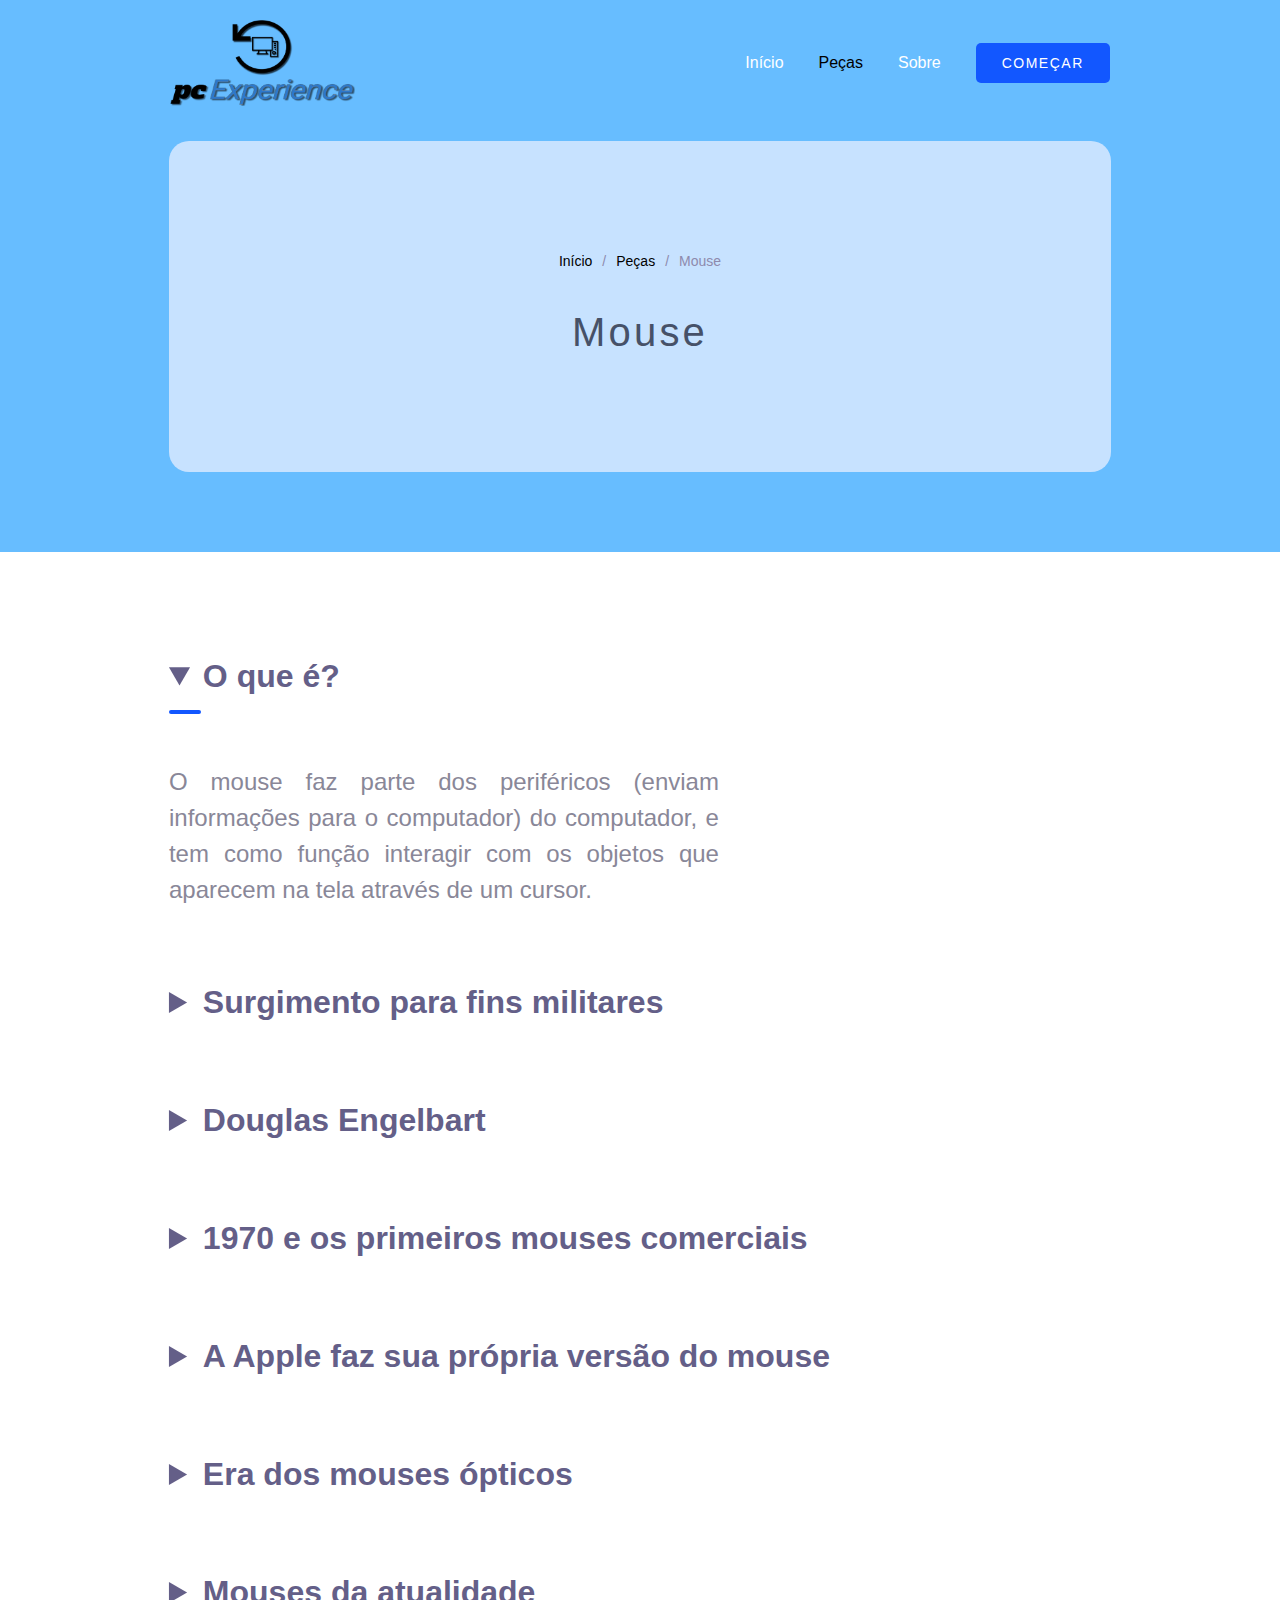
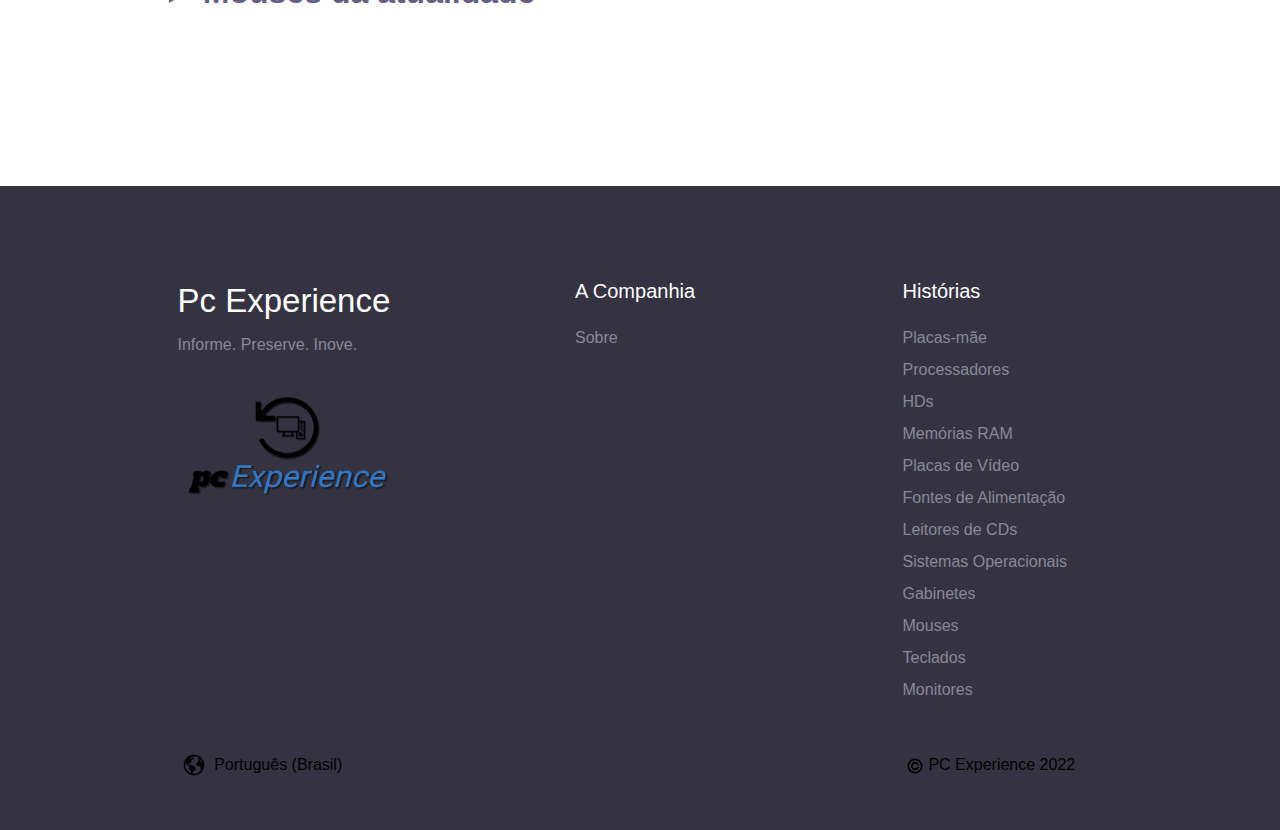
<file: assets/html/pecas/mouse.html>
<!DOCTYPE html>
<html lang="en">
<head>
  <meta charset="UTF-8">
  <meta name="viewport" content="width=device-width, initial-scale=1.0">

  <meta http-equiv="X-UA-Compatible" content="ie=edge">

  <title>PC Experience</title>

  <link rel="stylesheet" href="../../css/pecas.css">
  <link rel="stylesheet" href="../../css/responsivo.css">
  <link rel="shortcut icon" href="../../img/Logo.png" type="image/x-icon">

</head>
<body>

  <header class="header-others-pags">
    <nav>
      <div class="img-nav">
        <a href="../../../index.html"><img src="../../img/Logo-header-site.png" alt="logo pc-experience"></a>
      </div>

      <div class="menu-nav">
        <ul>
          <li><a id="nav-menu-inicio" href="../../../index.html">Início</a></li>
          <li><a id="nav-menu-pecas" href="../pecas.html">Peças</a></li>
          <li><a id="nav-menu-sobre" href="../sobre.html">Sobre</a></li>
          <li><a class="nav-menu-btn" href="fonte-de-alimentacao.html">COMEÇAR</a></li>
        </ul>
      </div>

      <input type="checkbox" id="btn-sidebar">

      <div class="menu-sidebar">
        <label for="btn-sidebar" id="cancel-sidebar">
          <img src="../../img/fecha-menu.png" alt="">
        </label>

        <h1>Menu</h1>
        <a href="../../../index.html">
          <div class="img-menu-item home">
            <img src="../../img/icon-home.png" alt="">
          </div>
          <span>Início</span>
        </a>
        <a href="../pecas.html" class="menu-item-activate">
          <div class="img-menu-item pieces">
            <img src="../../img/icon-pieces.png" alt="">
          </div>
          <span>Peças</span>
        </a>
        <a href="../sobre.html">
          <div class="img-menu-item about">
            <img src="../../img/icon-about.png" alt="">
          </div>
          <span>Sobre</span>
        </a>
      </div>

      <label for="btn-sidebar" id="active-sidebar">
        <img src="../../img/menu.png" alt="">
      </label>
    </nav>

    <div class="container-header">
      <ul>
        <li><a href="../../../index.html">Início</a></li>
        <li>/</li>
        <li><a href="../pecas.html">Peças</a></li>
        <li>/</li>
        <li>Mouse</li>
      </ul>
      <h1>Mouse</h1>
    </div>
  </header>

  <main>
    <details class="main-section" open>
      <summary>O que é?</summary>
      <span class="divider"></span>
      <div class="content-main-section">
        <div class="txt-content-main-section">
          <h4>
            O mouse faz parte dos periféricos (enviam informações para o computador) do computador, e tem como função interagir com os objetos que aparecem na tela 
            através de um cursor.
          </h4>
        </div>
      </div>
    </details>

    <details class="main-section">
      <summary>Surgimento para fins militares</summary>
      <span class="divider"></span>
      <div class="content-main-section">
        <div class="txt-content-main-section">
          <h4>
            O primeiro protótipo do mouse surgiu em 1952, e foi criado para o Comando Marítimo das Forças Canadenses. Em parceria com várias empresas e universidades, 
            as forças armadas canadenses criaram uma máquina que compartilhava dados de sonares e radares em tempo real. Assim, em combate, os soldados poderiam ter 
            uma visão unificada do campo de batalha. Este protótipo se chamava DATAR. O interessante sobre a DATAR é que, para enviar os dados de sonares e radares, os 
            utilizadores utilizavam uma trackball, semelhante a dos mouses domésticos mais antigos. Porém, a bola usada no DATAR era, literalmente, uma bola de boliche 
            que era acoplada à máquina.
          </h4>
        </div>
      </div>
    </details>

    <details class="main-section">
      <summary>Douglas Engelbart</summary>
      <span class="divider"></span>
      <div class="content-main-section">
        <div class="txt-content-main-section">
          <h4>
            O pesquisador Douglas Engelbart, do Instituto de Pesquisa de Stanford, desenvolveu, de maneira independente, o primeiro protótipo de um mouse nos moldes em 
            que o conhecemos hoje. Tratava-se de uma caixa de madeira com um botão vermelho na parte superior dela. Da parte inferior saía um cabo que lembrava muito o 
            rabo de um rato. Daí começou a surgir o nome mouse. Porém, Engelbart estava trabalhando nesse projeto por volta do ano de 1963. Nessa época, os computadores 
            ainda usavam cartões perfurados e outros métodos de entrada muito rústicos. Interfaces de usuário ainda eram muito raras, mesmo as que exibiam apenas texto. 
            Elas só viriam a surgir anos depois, com os projetos da Xerox, que também adotaria o mouse. Devido a isso, Douglas Engelbart não pôde dar prosseguimento ao 
            seu projeto, pois não havia uma necessidade real.
          </h4>
        </div>
      </div>
    </details>

    <details class="main-section">
      <summary>1970 e os primeiros mouses comerciais</summary>
      <span class="divider"></span>
      <div class="content-main-section">
        <div class="txt-content-main-section">
          <h4>
              Em 1970, uma empresa alemã, chamada Telefunken, começou a vender, junto com seus computadores, o primeiro mouse comercial do mundo. Após ter comprado a 
              patente de Douglas Engelbart, ela lançou o Rollkugel, equivalente a “bola deslizante” em alemão. Tratava-se de um mouse que, em seu interior, possuía uma 
              esfera que registrava as coordenadas X,Y do cursor. Em 1973, a empresa Xerox Alto também começou a vender seus computadores com muitas inovações para a 
              época, tais como a interface gráfica, redes ethernet, servidores de arquivo e servidores de impressão. O primeiro PC a usar um mouse da Xerox foi o Alto, 
              lançado em 1983, e já pensado para o uso do mouse, cujo cursor interagia com a interface gráfica do dispositivo. Outra máquina que ficou famosa na época 
              foi a Xerox Star, por ser mais completa e englobar funções que usamos até hoje, tais como as redes Ethernet.
          </h4>
        </div>
      </div>
    </details>

    <details class="main-section">
      <summary>A Apple faz sua própria versão do mouse</summary>
      <span class="divider"></span>
      <div class="content-main-section">
        <div class="txt-content-main-section">
          <h4>
            A empresa de Steve Jobs também resolveu desenvolver seu próprio mouse. Na verdade, era a mesma ideia da Xerox. A diferença é que o mouse do computador 
            Apple Lisa, lançado em 1983, contava apenas com um botão. Esse padrão se mantém até hoje na Apple. Os mouses comercializados pela companhia possuem 
            apenas um botão para executar as mais diversas ações.
          </h4>
        </div>
      </div>
    </details>

    <details class="main-section">
      <summary>Era dos mouses ópticos</summary>
      <span class="divider"></span>
      <div class="content-main-section">
        <div class="txt-content-main-section">
          <h4>
            É quase certo que o mouse que você usa hoje seja do tipo óptico. A primeira vez que eles chegaram ao mercado foi em 1999, pelas mãos da Microsoft. A empresa 
            fundada por Bill Gates criou o IntelliEye, um mouse que ao invés de usar a famigerada “bolinha”, utilizava um LED infravermelho, que poderia ser usado em 
            qualquer superfície. A evolução foi muito bem recebida. Dentre as vantagens dos mouses ópticos para os modelos mecânicos está de que não é mais necessário 
            abrir o periférico para limpeza. Antes, ao longo do uso, muita poeira ia para dentro do mouse através da bolinha. Com o tempo, a poeira acumulava e a 
            do mouse já não girava tão bem quanto antes. Assim, era necessário abrir o dispositivo para limpá-lo. Hoje os mouses já não acumulam mais poeira por dentro 
            e a velocidade e tempo de resposta deles estão muito melhores.
          </h4>
        </div>
      </div>
    </details>

    <details class="main-section">
      <summary>Mouses da atualidade</summary>
      <span class="divider"></span>
      <div class="content-main-section">
        <div class="txt-content-main-section">
          <h4>
            Atualmente, os mouses podem assumir outras funções além de apenas clicar e mover objetos na tela. Principalmente os mouses gamers podem efetuar uma série 
            de ações. Muitos deles possuem mais de 20 botões e realizam uma infinidade de ações dentro de jogos e em vários programas. Mas, no futuro, quem sabe os 
            mouses também sejam aposentados e passemos a interagir com nossos computadores através de gestos ou comandos de voz. Apenas o futuro dirá...
          </h4>
        </div>
      </div>
    </details>
    <!-- <div class="imgs-main">
      <div class="img-main-mouse">
        <img src="../../img/mouse-1.jpg" alt="">
      </div>
    </div> -->
  </main>

  <footer>
    <div class="lists-container-footer">
      <div class="pcexperience-content-footer">
        <h3>Pc Experience</h3>
        <p>Informe. Preserve. Inove.</p>
        <a class="img-pcexperience-footer" href="../../../index.html">
          <img src="../../img/Logo-header-site.png" alt="">
        </a>
      </div>
      <div class="list-company-footer">
        <h5>A Companhia</h5>
        <ul>
          <li><a href="../sobre.html">Sobre</a></li>
        </ul>
      </div>
      <div class="list-histories-footer">
        <h5>Histórias</h5>
        <ul>
          <li><a href="placa-mae.html">Placas-mãe</a></li>
          <li><a href="processador.html">Processadores</a></li>
          <li><a href="hd.html">HDs</a></li>
          <li><a href="memoria-ram.html">Memórias RAM</a></li>
          <li><a href="placa-de-video.html">Placas de Vídeo</a></li>
          <li><a href="fonte-de-alimentacao.html">Fontes de Alimentação</a></li>
          <li><a href="leitor-de-cds.html">Leitores de CDs</a></li>
          <li><a href="sistema-operacional.html">Sistemas Operacionais</a></li>
          <li><a href="gabinete.html">Gabinetes</a></li>
          <li><a href="#">Mouses</a></li>
          <li><a href="teclado.html">Teclados</a></li>
          <li><a href="monitor.html">Monitores</a></li>
        </ul>
      </div>
    </div>
    <div class="signs-container-footer">
      <div class="language-content-footer">
        <div class="img-language-footer">
          <img src="../../img/planeta-terra.png" alt="">
        </div>
        <span>Português (Brasil)</span>
      </div>
      <div class="mark-content-footer">
        <div class="img-mark-footer">
          <img src="../../img/c.png" alt="">
        </div>
        <span>PC Experience 2022</span>
      </div>
    </div>
  </footer>

  <script src="../../js/pecas.js"></script>
</body>
</html>
</file>
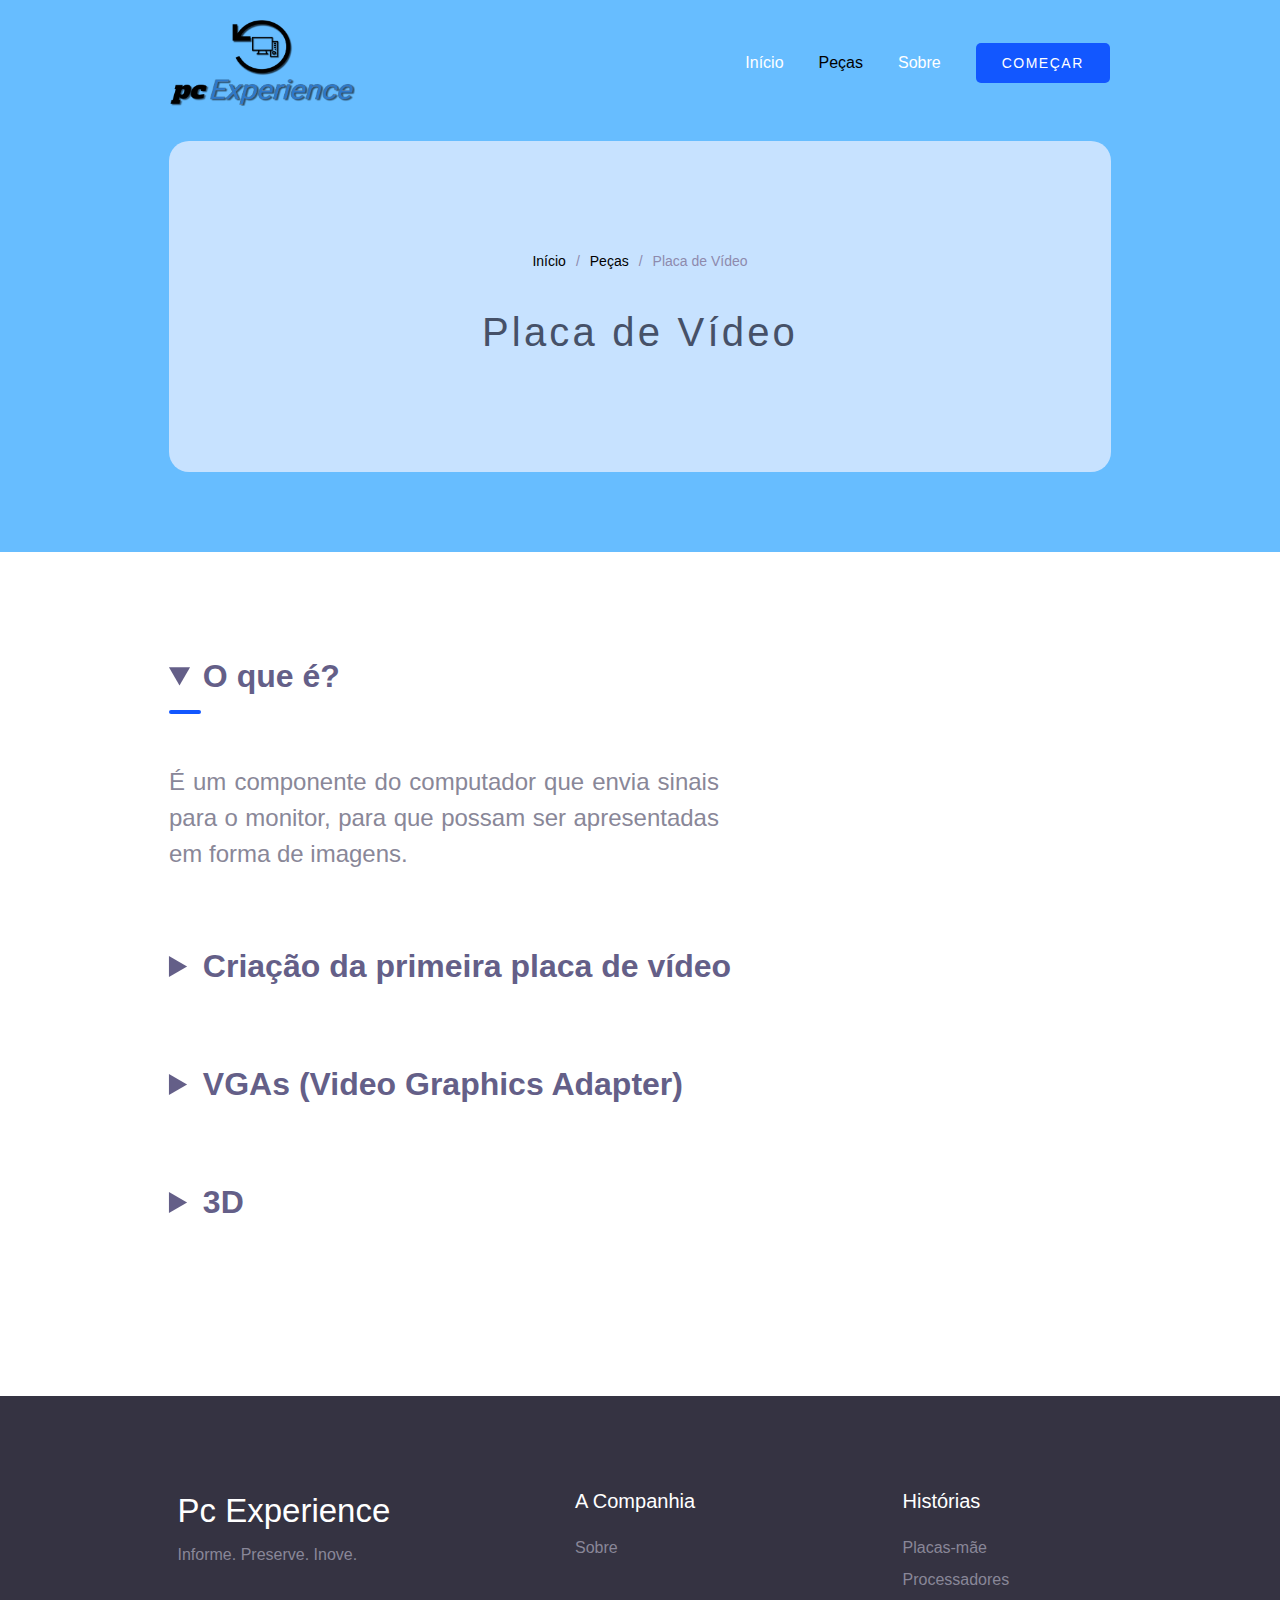
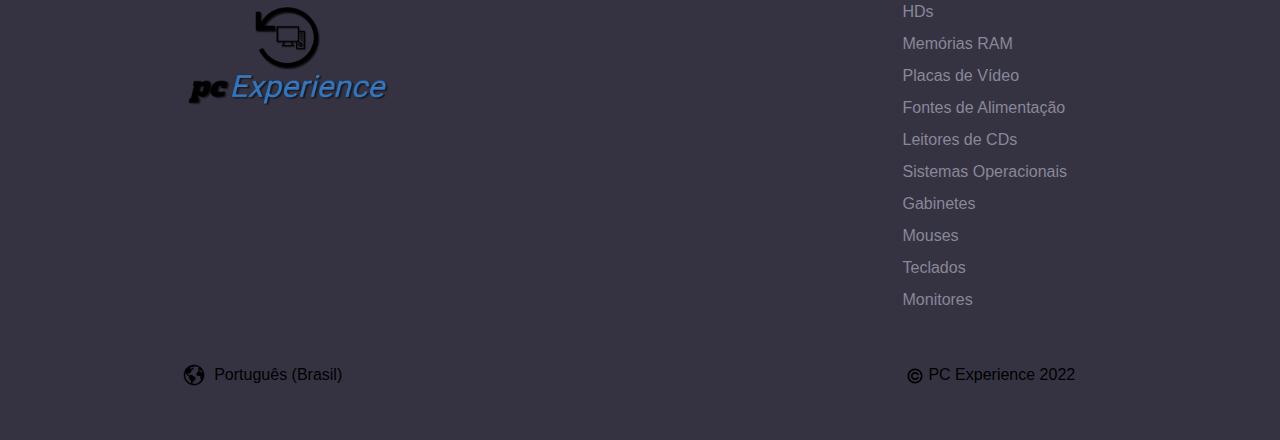
<file: assets/html/pecas/placa-de-video.html>
<!DOCTYPE html>
<html lang="en">
<head>
  <meta charset="UTF-8">
  <meta name="viewport" content="width=device-width, initial-scale=1.0">

  <meta http-equiv="X-UA-Compatible" content="ie=edge">

  <title>PC Experience</title>

  <link rel="stylesheet" href="../../css/pecas.css">
  <link rel="stylesheet" href="../../css/responsivo.css">
  <link rel="shortcut icon" href="../../img/Logo.png" type="image/x-icon">

</head>
<body>

  <header class="header-others-pags">
    <nav>
      <div class="img-nav">
        <a href="../../../index.html"><img src="../../img/Logo-header-site.png" alt="logo pc-experience"></a>
      </div>

      <div class="menu-nav">
        <ul>
          <li><a id="nav-menu-inicio" href="../../../index.html">Início</a></li>
          <li><a id="nav-menu-pecas" href="../pecas.html">Peças</a></li>
          <li><a id="nav-menu-sobre" href="../sobre.html">Sobre</a></li>
          <li><a class="nav-menu-btn" href="fonte-de-alimentacao.html">COMEÇAR</a></li>
        </ul>
      </div>

      <input type="checkbox" id="btn-sidebar">

      <div class="menu-sidebar">
        <label for="btn-sidebar" id="cancel-sidebar">
          <img src="../../img/fecha-menu.png" alt="">
        </label>

        <h1>Menu</h1>
        <a href="../../../index.html">
          <div class="img-menu-item home">
            <img src="../../img/icon-home.png" alt="">
          </div>
          <span>Início</span>
        </a>
        <a href="../pecas.html" class="menu-item-activate">
          <div class="img-menu-item pieces">
            <img src="../../img/icon-pieces.png" alt="">
          </div>
          <span>Peças</span>
        </a>
        <a href="../sobre.html">
          <div class="img-menu-item about">
            <img src="../../img/icon-about.png" alt="">
          </div>
          <span>Sobre</span>
        </a>
      </div>

      <label for="btn-sidebar" id="active-sidebar">
        <img src="../../img/menu.png" alt="">
      </label>
    </nav>

    <div class="container-header">
      <ul>
        <li><a href="../../../index.html">Início</a></li>
        <li>/</li>
        <li><a href="../pecas.html">Peças</a></li>
        <li>/</li>
        <li>Placa de Vídeo</li>
      </ul>
      <h1>Placa de Vídeo</h1>
    </div>
  </header>

  <main>
    <details class="main-section" open>
      <summary>O que é?</summary>
      <span class="divider"></span>
      <div class="content-main-section">
        <div class="txt-content-main-section">
          <h4>
            É um componente do computador que envia sinais para o monitor, para que possam ser apresentadas em forma de imagens.
          </h4>
        </div>
      </div>
    </details>

    <details class="main-section">
      <summary>Criação da primeira placa de vídeo</summary>
      <span class="divider"></span>
      <div class="content-main-section">
        <div class="txt-content-main-section">
          <h4>
            A IBM criou primeiro a placa de vídeo em 1961, um substituto para cartões impressos, utilizados pelos grandes computadores na época. A primeira placa de 
            vídeo foi incluída no modelo IBM PC, um dos computadores pessoais mais importantes da história. As placas de vídeo inicialmente eram chamadas de MDA 
            (Adaptadores Monocromáticos). Elas só eram capazes de funcionar quando o computador estava em modo texto. Estes cartões tinha 4KB de memória e a única cor 
            disponível para a tela era a verde. Mais tarde, na década de 80 também foi dado suporte a cor vermelho, porem o cartão só exibia vermelho ou verde, não 
            os dois juntos.
          </h4>
        </div>
      </div>
    </details>

    <details class="main-section">
      <summary>VGAs (Video Graphics Adapter)</summary>
      <span class="divider"></span>
      <div class="content-main-section">
        <div class="txt-content-main-section">
          <h4>
            O VGA tornou-se a placa de vídeo de próxima geração. Agora elas podiam também exibir varias cores com uma resolução bem melhor melhor. Foi nessa epóca que 
            muitas empresas, como Cirrus Logic e ATI começaram a fabricar suas placas de vídeo.  Logo depois veio Super VGA (SVGA), que ostentava uma gama de 256 cores 
            e contando com até 2 MB de memória. Este modelo reinou durante a década de 90, até que a próxima geração de placas de vídeo chegou.
          </h4>
        </div>
      </div>
    </details>

    <details class="main-section">
      <summary>3D</summary>
      <span class="divider"></span>
      <div class="content-main-section">
        <div class="txt-content-main-section">
          <h4>
            A S3 Trio foi considerada por muitos como a primeira placa de vídeo, ela fez muito sucesso na década de 90, e, até então, era focada em otimizar somente os 
            gráficos 2D. Criadas em meados de 1995, as placas de vídeo 2D e 3D tiveram a capacidade de entregar gráficos multi-dimensionais, agora o mundo era apenas 
            pixels e textos. A S3 ViRGE foi a placa de vídeo dominante por um bom tempo. Contando com 4 MB de memória onboard e com uma frequência de memória de até 66 
            MHz. Logo depois, ainda em 1995, aparece no mercado a NV1 modelo lançado pela Nvidia, Usando processamento gráfico 2D/3D, baseada em superfícies 
            quadrangulares. Nessa fase da evolução 3D, a concorrência superou a NVIDIA, pois mesmo tendo um desempenho bom, a NV1 e os seus polígonos quadrangulares 
            custavam caro. A ATI não ficou para trás, lançado a linha Rage, mas primeira linha da série Rage não foi muito promissora. Porem sua sucessora Rage II com 
            8 MB de memória SDRAM, 64-bit e 60 MHz de clock se destacou logo depois. Em 1996, a 3DFX com sua linha Voodoo 1 chegou para liderar o páreo do processamento 
            gráfico com um desempenho 3D espetacular. Em contrapartida, a placa não apresentava nenhuma funcionalidade 2D, o que exigia que o consumidor comprasse mais 
            de uma placa caso optasse pela Voodoo 1. Voodoo éra o nome do chip gráfico mais poderoso na época. O reinado da 3dfx Interactive durou um bom tempo, no 
            entanto, no final do ano 2000 ela sofreu uma grande baixa na indústria dos PCs, chegando a declarar falência e foi comprada pela rival NVIDIA. Então nos anos 
            2000 a Nvidia tornou-se a fabricante dominante no mercado de placa de vídeo. Trazendo para o mercado varias ideias inovadoras. Claro que existe muito mais 
            historia para se contar desta época, além de diversa outras fabricantes que entraram no ramo dos processadores gráficos, porem vamos focar agora nas 
            fabricantes atuais que lideram atualmente o ramo das placas de vídeo - AMDe NVIDIA. Porem antes de tudo devemos saber quais tipos de placas de vídeo existem 
            na atualidade.
          </h4>
        </div>
      </div>
    </details>
    <!-- <div class="imgs-main">
      <div class="img-main-placa-de-video">
        <img src="../../img/placa-de-video-1.jpg" alt="">
      </div>
    </div> -->
  </main>

  <footer>
    <div class="lists-container-footer">
      <div class="pcexperience-content-footer">
        <h3>Pc Experience</h3>
        <p>Informe. Preserve. Inove.</p>
        <a class="img-pcexperience-footer" href="../../../index.html">
          <img src="../../img/Logo-header-site.png" alt="">
        </a>
      </div>
      <div class="list-company-footer">
        <h5>A Companhia</h5>
        <ul>
          <li><a href="../sobre.html">Sobre</a></li>
        </ul>
      </div>
      <div class="list-histories-footer">
        <h5>Histórias</h5>
        <ul>
          <li><a href="placa-mae.html">Placas-mãe</a></li>
          <li><a href="processador.html">Processadores</a></li>
          <li><a href="hd.html">HDs</a></li>
          <li><a href="memoria-ram.html">Memórias RAM</a></li>
          <li><a href="#">Placas de Vídeo</a></li>
          <li><a href="fonte-de-alimentacao.html">Fontes de Alimentação</a></li>
          <li><a href="leitor-de-cds.html">Leitores de CDs</a></li>
          <li><a href="sistema-operacional.html">Sistemas Operacionais</a></li>
          <li><a href="gabinete.html">Gabinetes</a></li>
          <li><a href="mouse.html">Mouses</a></li>
          <li><a href="teclado.html">Teclados</a></li>
          <li><a href="monitor.html">Monitores</a></li>
        </ul>
      </div>
    </div>
    <div class="signs-container-footer">
      <div class="language-content-footer">
        <div class="img-language-footer">
          <img src="../../img/planeta-terra.png" alt="">
        </div>
        <span>Português (Brasil)</span>
      </div>
      <div class="mark-content-footer">
        <div class="img-mark-footer">
          <img src="../../img/c.png" alt="">
        </div>
        <span>PC Experience 2022</span>
      </div>
    </div>
  </footer>

  <script src="../../js/pecas.js"></script>
</body>
</html>
</file>
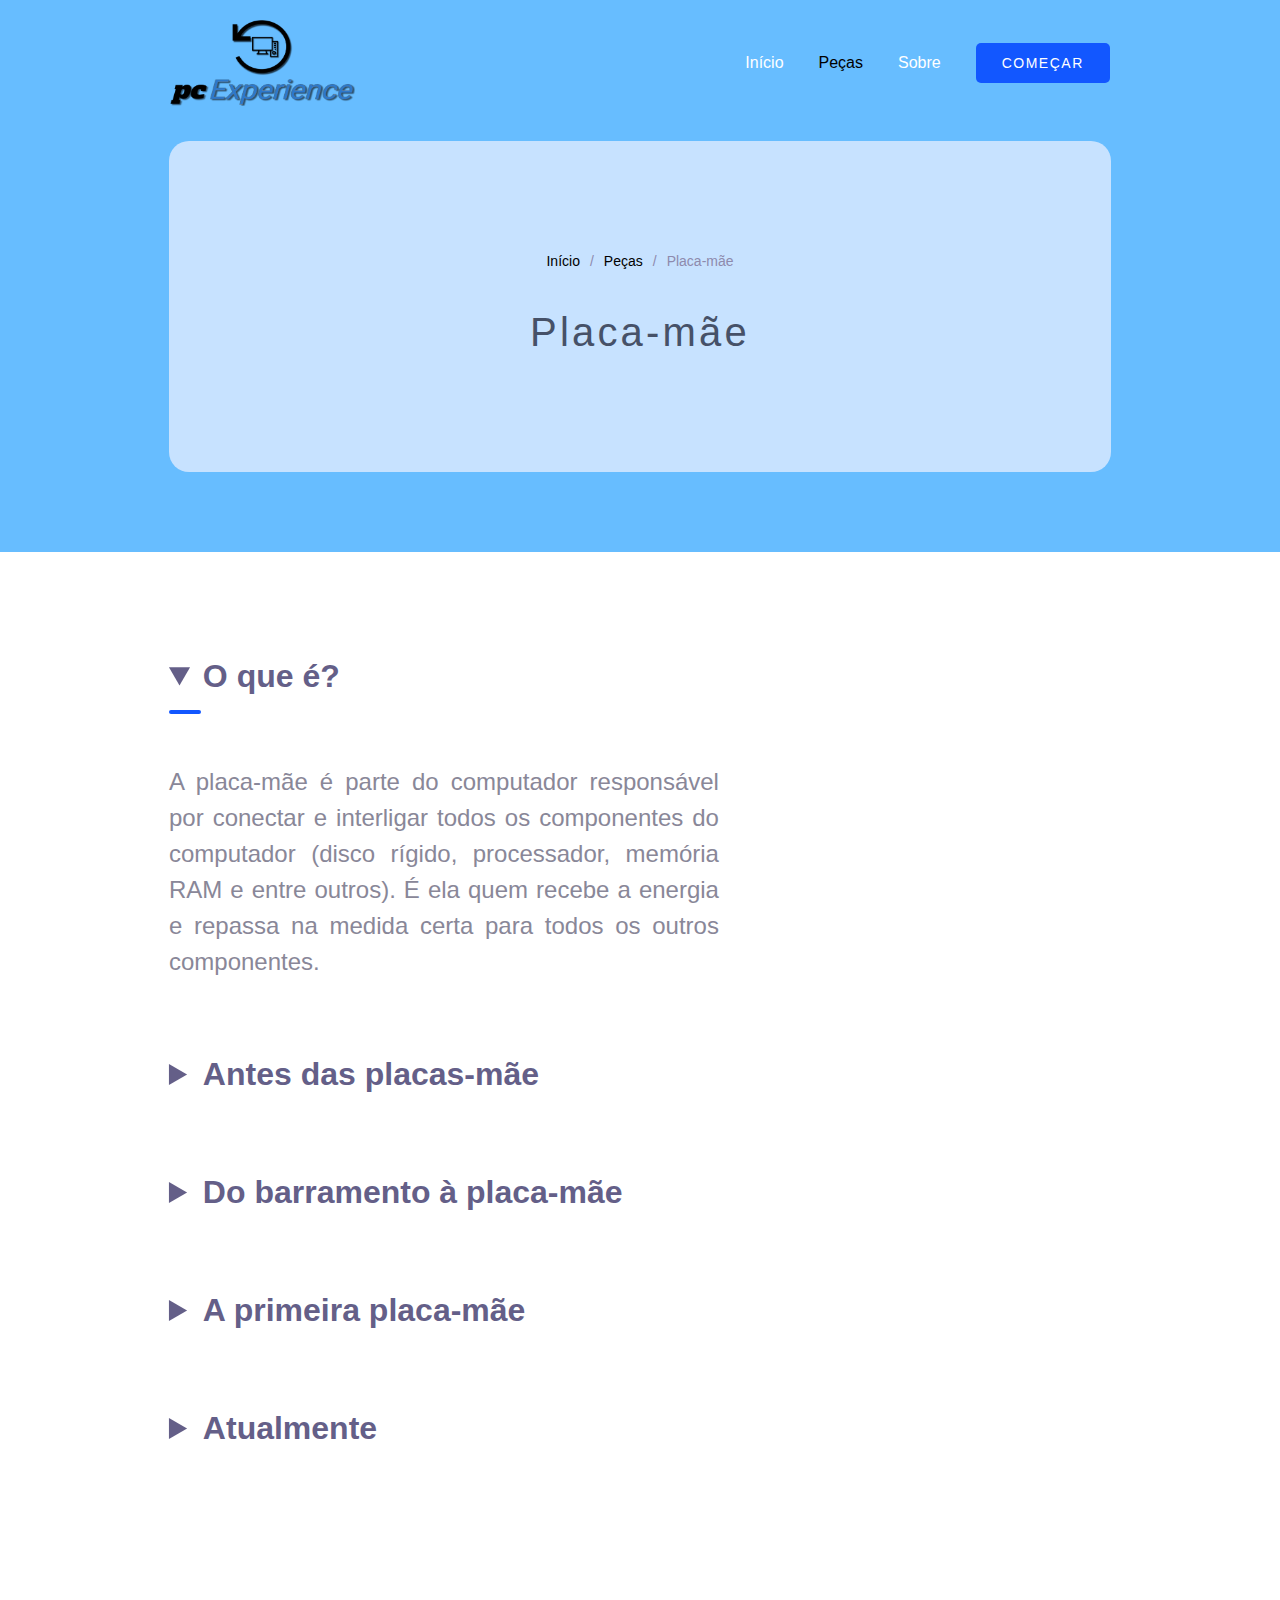
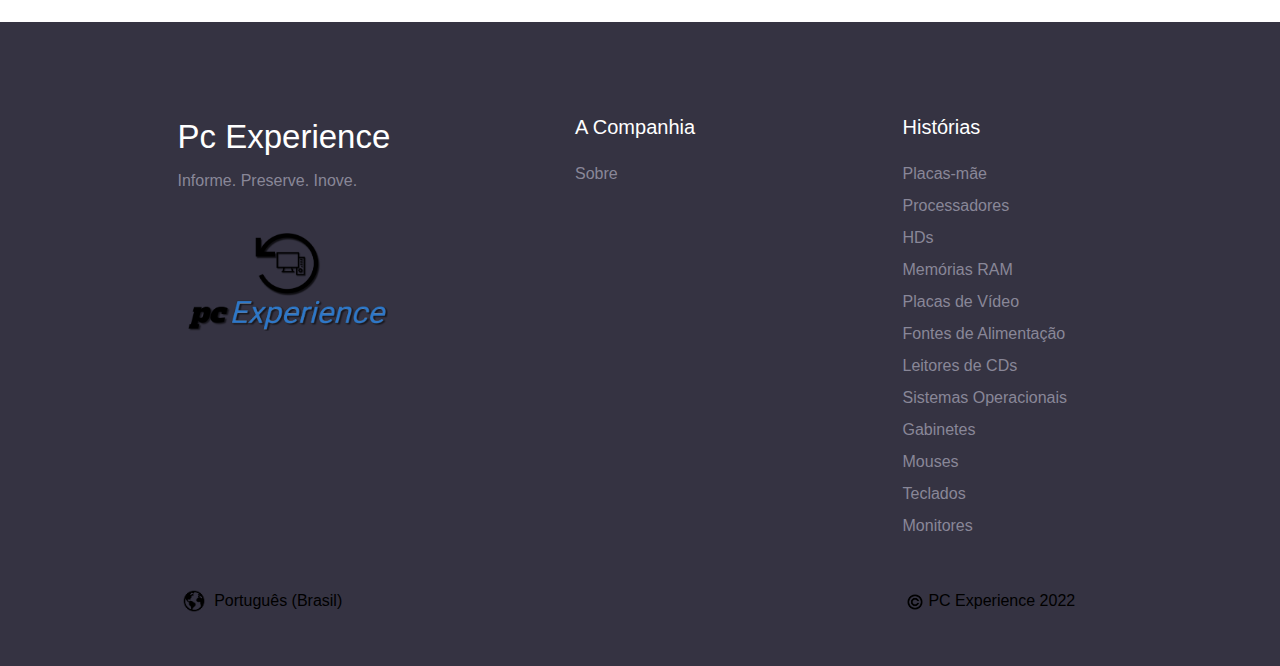
<file: assets/html/pecas/placa-mae.html>
<!DOCTYPE html>
<html lang="en">
<head>
  <meta charset="UTF-8">
  <meta name="viewport" content="width=device-width, initial-scale=1.0">

  <meta http-equiv="X-UA-Compatible" content="ie=edge">

  <title>PC Experience</title>

  <link rel="stylesheet" href="../../css/pecas.css">
  <link rel="stylesheet" href="../../css/responsivo.css">
  <link rel="shortcut icon" href="../../img/Logo.png" type="image/x-icon">

</head>
<body>

  <header class="header-others-pags">
    <nav>
      <div class="img-nav">
        <a href="../../../index.html"><img src="../../img/Logo-header-site.png" alt="logo pc-experience"></a>
      </div>

      <div class="menu-nav">
        <ul>
          <li><a id="nav-menu-inicio" href="../../../index.html">Início</a></li>
          <li><a id="nav-menu-pecas" href="../pecas.html">Peças</a></li>
          <li><a id="nav-menu-sobre" href="../sobre.html">Sobre</a></li>
          <li><a class="nav-menu-btn" href="fonte-de-alimentacao.html">COMEÇAR</a></li>
        </ul>
      </div>

      <input type="checkbox" id="btn-sidebar">

      <div class="menu-sidebar">
        <label for="btn-sidebar" id="cancel-sidebar">
          <img src="../../img/fecha-menu.png" alt="">
        </label>

        <h1>Menu</h1>
        <a href="../../../index.html">
          <div class="img-menu-item home">
            <img src="../../img/icon-home.png" alt="">
          </div>
          <span>Início</span>
        </a>
        <a href="../pecas.html" class="menu-item-activate">
          <div class="img-menu-item pieces">
            <img src="../../img/icon-pieces.png" alt="">
          </div>
          <span>Peças</span>
        </a>
        <a href="../sobre.html">
          <div class="img-menu-item about">
            <img src="../../img/icon-about.png" alt="">
          </div>
          <span>Sobre</span>
        </a>
      </div>

      <label for="btn-sidebar" id="active-sidebar">
        <img src="../../img/menu.png" alt="">
      </label>
    </nav>

    <div class="container-header">
      <ul>
        <li><a href="../../../index.html">Início</a></li>
        <li>/</li>
        <li><a href="../pecas.html">Peças</a></li>
        <li>/</li>
        <li>Placa-mãe</li>
      </ul>
      <h1>Placa-mãe</h1>
    </div>
  </header>

  <main>
    <details class="main-section" open>
      <summary>O que é?</summary>
      <span class="divider"></span>
      <div class="content-main-section">
        <div class="txt-content-main-section">
          <h4>
            A placa-mãe é parte do computador responsável por conectar e interligar todos os componentes do computador (disco rígido, 
            processador, memória RAM e entre outros). É ela quem recebe a energia e repassa na medida certa para todos os outros 
            componentes.
          </h4>
        </div>
      </div>
    </details>

    <details class="main-section">
      <summary>Antes das placas-mãe</summary>
      <span class="divider"></span>
      <div class="content-main-section">
        <div class="txt-content-main-section">
          <h4>
            Na época dos enormes computadores, os mesmos não possuíam uma placa mãe. Toda parte física ficava organizada dentro de salas enormes, onde os componentes 
            eram dispostos em blocos separados. 
          </h4>
          <h4>
            Essa peça tem uma história gradual. A antiga “placa-mãe”, da década de oitenta, era na verdade um tipo simples de placa de circuito chamada de "barramento". 
          </h4>
          <h4>
            Um barramento não possuía nada nele. Assim, os antigos fabricantes de computadores instalavam cada componente (processador, memória RAM e etc) 
            individualmente em sua própria placa de circuito, e ligavam essas placas em um barramento, que atuava como elo comum entre todas as peças.
          </h4>
        </div>
      </div>
    </details>

    <details class="main-section">
      <summary>Do barramento à placa-mãe</summary>
      <span class="divider"></span>
      <div class="content-main-section">
        <div class="txt-content-main-section">
          <h4>
            A placa-mãe ia além das funções de um barramento.  Mais do que oferecer uma placa de circuito comum com encaixes de expansão para outras placas, 
            a placa-mãe trouxe um processador onboard central, uma memória, um gerenciamento de energia, um painel de entrada e saída para dispositivos externos 
            (como os teclados e os mouses), e todos os componentes necessários para o fluxo de informação entre os componentes de um PC. 
          </h4>
        </div>
      </div>
    </details>

    <details class="main-section">
      <summary>A primeira placa-mãe</summary>
      <span class="divider"></span>
      <div class="content-main-section">
        <div class="txt-content-main-section">
          <h4>
            A empresa conhecida como IBM Personal Computer fabricou a primeira placa-mãe como a conhecemos em 1982, embora ela tenha sido chamada inicialmente de 
            "planar". Essa placa alojou CPU e memória RAM, forneceu áudio e muitas outras funções, ofereceu portas para teclado e fitas cassete, e tinha entradas 
            para placas adicionais, além de um sistema chamado "bus", que gerencia todo esse fluxo de informação. 
          </h4>
        </div>
      </div>
    </details>

    <details class="main-section">
      <summary>Atualmente</summary>
      <span class="divider"></span>
      <div class="content-main-section">
        <div class="txt-content-main-section">
          <h4>
            Hoje em dia, as placas-mãe podem facilmente executar todas as funções que você precisa em um computador. De qualquer maneira, essa peça percorreu um longo 
            caminho desde os barramentos, como o surgimento dos modelos de placas AT, ATX, BTX, LPX e ITX. Além disso, é muito comum atualmente placas-mãe dedicadas 
            e exclusivas para determinada tarefa. 
          </h4>
        </div>
      </div>
    </details>
  </main>

  <footer>
    <div class="lists-container-footer">
      <div class="pcexperience-content-footer">
        <h3>Pc Experience</h3>
        <p>Informe. Preserve. Inove.</p>
        <a class="img-pcexperience-footer" href="../../../index.html">
          <img src="../../img/Logo-header-site.png" alt="">
        </a>
      </div>
      <div class="list-company-footer">
        <h5>A Companhia</h5>
        <ul>
          <li><a href="../sobre.html">Sobre</a></li>
        </ul>
      </div>
      <div class="list-histories-footer">
        <h5>Histórias</h5>
        <ul>
          <li><a href="#">Placas-mãe</a></li>
          <li><a href="processador.html">Processadores</a></li>
          <li><a href="hd.html">HDs</a></li>
          <li><a href="memoria-ram.html">Memórias RAM</a></li>
          <li><a href="placa-de-video.html">Placas de Vídeo</a></li>
          <li><a href="fonte-de-alimentacao.html">Fontes de Alimentação</a></li>
          <li><a href="leitor-de-cds.html">Leitores de CDs</a></li>
          <li><a href="sistema-operacional.html">Sistemas Operacionais</a></li>
          <li><a href="gabinete.html">Gabinetes</a></li>
          <li><a href="mouse.html">Mouses</a></li>
          <li><a href="teclado.html">Teclados</a></li>
          <li><a href="monitor.html">Monitores</a></li>
        </ul>
      </div>
    </div>
    <div class="signs-container-footer">
      <div class="language-content-footer">
        <div class="img-language-footer">
          <img src="../../img/planeta-terra.png" alt="">
        </div>
        <span>Português (Brasil)</span>
      </div>
      <div class="mark-content-footer">
        <div class="img-mark-footer">
          <img src="../../img/c.png" alt="">
        </div>
        <span>PC Experience 2022</span>
      </div>
    </div>
  </footer>

  <script src="../../js/pecas.js"></script>
</body>
</html>
</file>
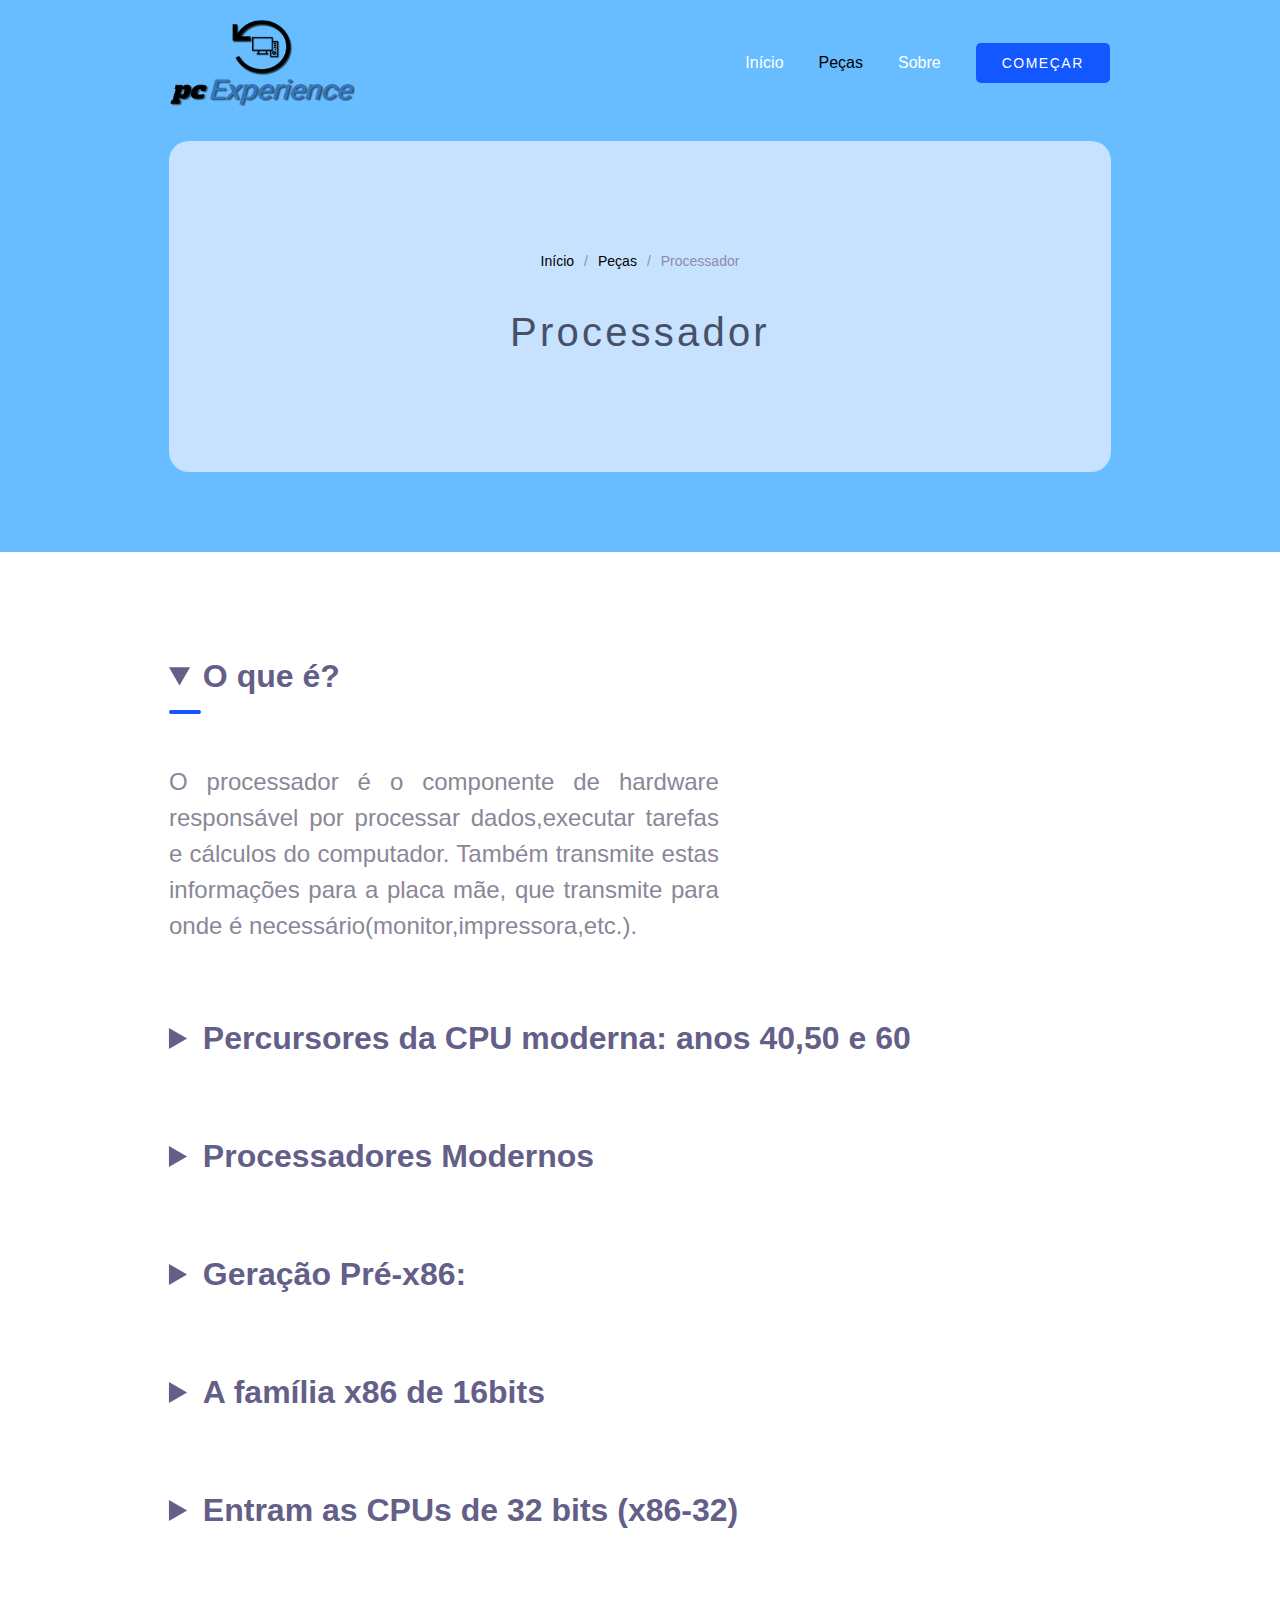
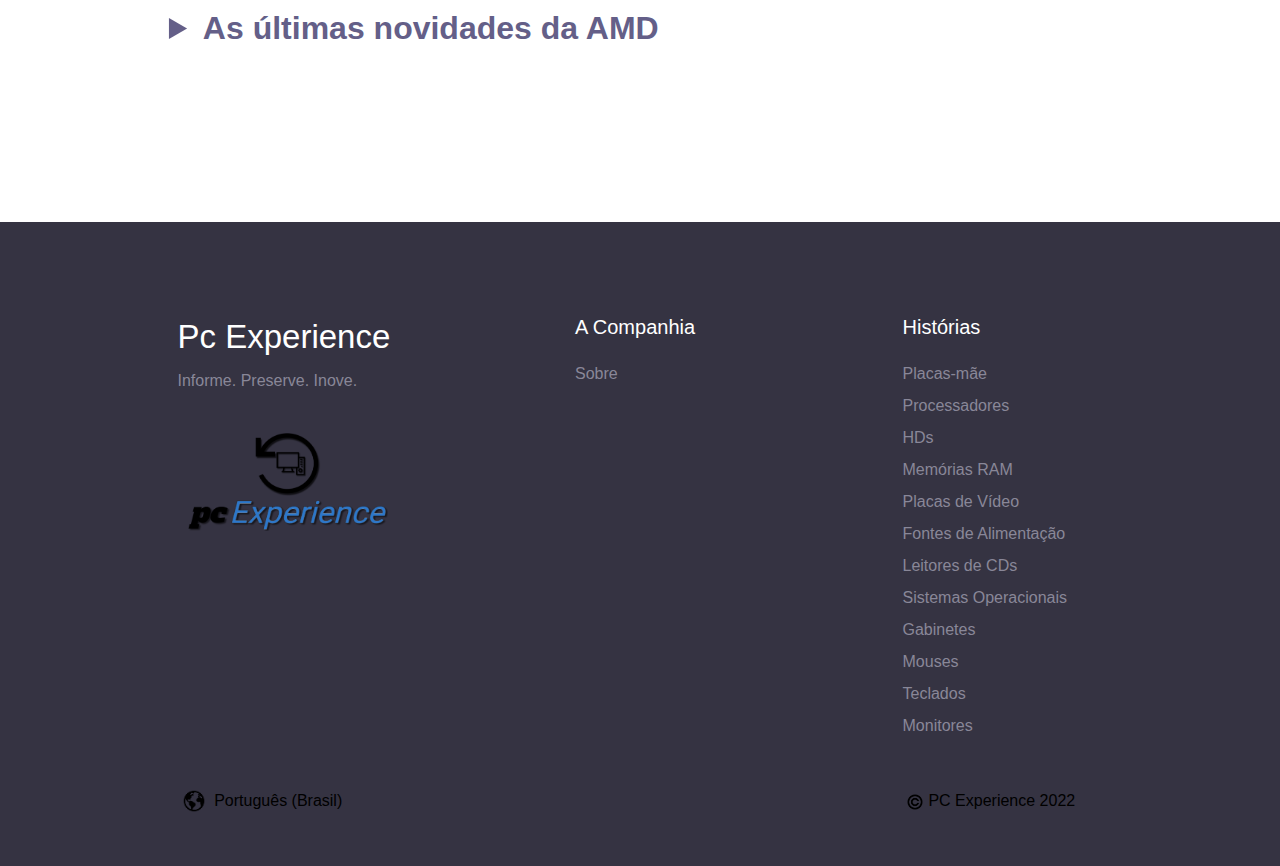
<file: assets/html/pecas/processador.html>
<!DOCTYPE html>
<html lang="en">
<head>
  <meta charset="UTF-8">
  <meta name="viewport" content="width=device-width, initial-scale=1.0">

  <meta http-equiv="X-UA-Compatible" content="ie=edge">

  <title>PC Experience</title>

  <link rel="stylesheet" href="../../css/pecas.css">
  <link rel="stylesheet" href="../../css/responsivo.css">
  <link rel="shortcut icon" href="../../img/Logo.png" type="image/x-icon">

</head>
<body>

  <header class="header-others-pags">
    <nav>
      <div class="img-nav">
        <a href="../../../index.html"><img src="../../img/Logo-header-site.png" alt="logo pc-experience"></a>
      </div>

      <div class="menu-nav">
        <ul>
          <li><a id="nav-menu-inicio" href="../../../index.html">Início</a></li>
          <li><a id="nav-menu-pecas" href="../pecas.html">Peças</a></li>
          <li><a id="nav-menu-sobre" href="../sobre.html">Sobre</a></li>
          <li><a class="nav-menu-btn" href="fonte-de-alimentacao.html">COMEÇAR</a></li>
        </ul>
      </div>

      <input type="checkbox" id="btn-sidebar">

      <div class="menu-sidebar">
        <label for="btn-sidebar" id="cancel-sidebar">
          <img src="../../img/fecha-menu.png" alt="">
        </label>

        <h1>Menu</h1>
        <a href="../../../index.html">
          <div class="img-menu-item home">
            <img src="../../img/icon-home.png" alt="">
          </div>
          <span>Início</span>
        </a>
        <a href="../pecas.html" class="menu-item-activate">
          <div class="img-menu-item pieces">
            <img src="../../img/icon-pieces.png" alt="">
          </div>
          <span>Peças</span>
        </a>
        <a href="../sobre.html">
          <div class="img-menu-item about">
            <img src="../../img/icon-about.png" alt="">
          </div>
          <span>Sobre</span>
        </a>
      </div>

      <label for="btn-sidebar" id="active-sidebar">
        <img src="../../img/menu.png" alt="">
      </label>
    </nav>

    <div class="container-header">
      <ul>
        <li><a href="../../../index.html">Início</a></li>
        <li>/</li>
        <li><a href="../pecas.html">Peças</a></li>
        <li>/</li>
        <li>Processador</li>
      </ul>
      <h1>Processador</h1>
    </div>
  </header>

  <main>
    <details class="main-section" open>  
      <summary>O que é?</summary>
      <span class="divider"></span>
      <div class="content-main-section">
        <div class="txt-content-main-section">
          <h4>
            O processador é o componente de hardware responsável por processar dados,executar tarefas e cálculos do computador. Também transmite estas informações para a 
            placa mãe, que transmite para onde é necessário(monitor,impressora,etc.).
          </h4>
        </div>
      </div>
    </details>

    <details class="main-section">
      <summary>Percursores da CPU moderna: anos 40,50 e 60</summary>
      <span class="divider"></span>
      <div class="content-main-section">
        <div class="txt-content-main-section">
          <h4>
            Os primeiros computadores, anteriores à década de 50, possuíam um diferencial considerável, se comparados com as máquinas de hoje: eles não eram capazes 
            de armazenar programas. Alguns deles, como o ENIAC, que teve seu desenvolvimento iniciado em 1943, tinham inicialmente o plano de armazenamento de 
            softwares em seu interior. Mas, para agilizar o lançamento da máquina, essa ideia acabou ficando para trás.
          </h4>
          <h4>
            Dessa forma, o ENIAC tinha que ser modificado fisicamente cada vez que uma tarefa diferente fosse executada. Cabos deveriam ser reposicionados, chaves 
            ligadas ou desligadas e um novo programa ser carregado. Era dessa forma que o processamento em si era realizado.
          </h4>
          <h4>
            Em 1945, a ideia de uma unidade central de processamento capaz de executar diversas tarefas foi publicada por John Von Neumann. Chamado de EDVAC, o 
            projeto desse computador foi finalizado em 1949. Essa é a origem dos primeiros modelos “primitivos” de processadores da forma como os conhecemos. Além 
            disso, o EDVAC e outros computadores, como o Mark I, da Universidade de Harvard, marcam o início da era dos computadores modernos, capazes de armazenar 
            programas.
          </h4>
          <h4>
            Durante a década de 50, a organização interna dos computadores começou a ser repensada. Esse foi o momento em que os processadores começaram a ganhar 
            funcionalidades básicas, como registradores de índices, operandos imediatos e detecção de operadores inválidos.
          </h4>
          <h4>
            No início da década de 60, a IBM desenvolveu uma nova abordagem: planejou uma família de computadores que poderiam executar o mesmo software, com poder de 
            processamento e preços diferentes. Com isso, os programas não seriam mais dependentes de máquina, mas compatíveis entre todos esses modelos.
          </h4>
          <h4>
            Para colocar isso em prática, a IBM acabou criando um computador virtual conhecido como System/360, ou simplesmente S/360.  Podemos pensar nesse sistema 
            como um conjunto de instruções e capacidades que todos os computadores da família S/360 teriam em comum.
          </h4>
        </div>
      </div>
    </details>

    <details class="main-section">
      <summary>Processadores Modernos</summary>
      <span class="divider"></span>
      <div class="content-main-section">
        <div class="txt-content-main-section">
          <h4>
            Nos modelos apresentados acima, os processadores ainda não eram compostos por uma unidade central, mas por módulos interconectados entre si.  Foi só no 
            início da década de 70 que surgiram as CPUs desenvolvidas totalmente em circuitos integrados e em um único chip de silício.
          </h4>
        </div>
      </div>
    </details>

    <details class="main-section">
      <summary>Geração Pré-x86:</summary>
      <span class="divider"></span>
      <div class="content-main-section">
        <div class="txt-content-main-section">
          <h4>
            O Intel 4004 foi o primeiro microprocessador a ser lançado, em 1971. Sendo desenvolvido para o uso em calculadoras, essa CPU operava com o clock máximo de 
            740 KHz e podia calcular até 92 mil instruções por segundo, ou seja, cada instrução gastava cerca de 11 microssegundos.
          </h4>
          <h4>
            Com o sucesso do 4004, a Intel desenvolveu o processador 8008, em 1972. Esse era uma CPU de 8 bits, com barramento externo de 14 bits e capaz de endereçar 
            16 KB de memória. Seu clock trabalhava na frequência máxima de 0,8 MHz.
          </h4>
          <h4>
            Esse modelo foi substituído, em 1974, pelo Intel 8080, que apesar de ainda ser um processador de 8 bits, podia executar, com algumas limitações, operações 
            de 16 bits. O 8080 foi desenvolvido, originalmente, para controlar mísseis guiados. Tinha clock limite de 2 MHz, um valor muito alto para a época, era 
            capaz de realizar centenas de milhares de operações por segundo e de endereçar até 64 KB de memória.
          </h4>
        </div>
      </div>
    </details>

    <details class="main-section">
      <summary>A família x86 de 16bits</summary>
      <span class="divider"></span>
      <div class="content-main-section">
        <div class="txt-content-main-section">
          <h4>
            A arquitetura x86, lançada em meados da década de 70, ainda serve como base para boa parte dos computadores atuais. O primeiro processador que aproveitou 
            todo o seu potencial foi o Intel 8086, de 1978. Pela primeira vez, a velocidade do clock alcançava 5 MHz, utilizando instruções reais de 16 bits. O nome 
            "x86" veio do fato de que o nome dos processadores que vieram depois do Intel 8086 também terminavam em "86".
          </h4>
          <h4>
            Ainda no mesmo ano, foi lançado o 8088, sucessor que possuía barramento externo de 8 bits, porém, com registradores de 16 bits e faixa de endereçamento de 
            1 MB, como no 8086. Esse foi o chip utilizado no IBM PC original.
          </h4>
          <h4>
            Nos anos seguintes, a Intel desenvolveu os modelos 80186 e 80188, criados para serem usados com sistemas embarcados.  Em 1982, a capacidade de 
            processamento chegou ao patamar de 6 e 8 MHz, com o Intel 80286. Posteriormente, as empresas AMD e Harris Corporation conseguiram romper essa barreira, 
            chegando a 25 MHz.
          </h4>
        </div>
      </div>
    </details>

    <details class="main-section">
      <summary>Entram as CPUs de 32 bits (x86-32)</summary>
      <span class="divider"></span>
      <div class="content-main-section">
        <div class="txt-content-main-section">
          <h4>
            Como o nome sugere, a x86-32 é arquitetura x86 de 32 bits, utilizada até hoje em muitos computadores. Grosso modo, podemos dizer que, com exceção de 
            processadores de 64 bits e aqueles de arquitetura ARM, todos os outros existentes ainda hoje são herdeiros das características dessa geração.
          </h4>
        </div>
      </div>
    </details>

    <details class="main-section">
      <summary>As últimas novidades da AMD</summary>
      <span class="divider"></span>
      <div class="content-main-section">
        <div class="txt-content-main-section">
          <h4>
            Quando o assunto é AMD, a história possui algumas diferenças. Depois dos processadores dual-core, a linha Athlon II apresentou processadores de três (X3) e 
            quatro núcleos (x4), todos com versões econômicas, ou seja, com menor desempenho e mais baratos.
          </h4>
          <h4>
            Um dos últimos grandes lançamentos da AMD foi o Athlon Neo, chip desenvolvido para notebooks ultrafinos e que precisam de uma duração maior da bateria. 
            Outra linha apresentada pela fabricante foi a dos processadores Sempron, uma versão simplificada do Athlon, com apenas um núcleo e voltada para consumidores 
            menos exigentes.
          </h4>
          <h4>
            Quem não dispensa um bom jogo ou precisa de processamento de alto desempenho pode contar com os processadores Phenom, que foram lançados para competirem de 
            igual para igual com as CPUs da Intel. Esses modelos também receberam versão de três (X3) e quatro (X4) núcleos. A segunda geração dessa linha, Phenom II, 
            conta também com processadores dual-core de 3 e 3,1 GHz.
          </h4>
          <h4>
            A surpresa mesmo fica por conta dos processadores Phenom II X4, de quatro núcleos e alto desempenho, com modelos de até 3,4 GHz. Além desses, servidores ou 
            estações de trabalho que exigem uma carga maior de processamento também podem se beneficiar dos processadores Opteron, que podem operar com até seis núcleos.
          </h4>
          <h4>
            A AMD também lançou uma linha de CPUs para notebooks que, apesar de ser dual-core, possui um consumo eficiente de energia, poupando assim a carga da bateria 
            dos portáteis. Mas o que vem ganhando espaço é mesmo a Fusion, linha de APUs (Unidade de Processamento Acelerada) da AMD. Com a junção de CPU e GPU em um 
            único chip, é possível obter melhor desempenho a um custo reduzido. Leia mais sobre o Fusion aqui mesmo, no Tecmundo.
          </h4>
          <h4>
            Com tantos modelos de processadores disponíveis, pode ter ficado confuso saber quais modelos ainda são vendidos e o que comprar na hora de fazer um upgrade. 
            Mas não se preocupe: aqui você encontra artigos que podem ajudá-lo a decidir qual é o processador ideal para você, seja Intel ou AMD.
          </h4>
        </div>
      </div>
    </details>
    <!-- <div class="img-main">
      <img src="../../img/peca-fonte-de-alimentacao.jpg" alt="">
    </div> -->
  </main>

  <footer>
    <div class="lists-container-footer">
      <div class="pcexperience-content-footer">
        <h3>Pc Experience</h3>
        <p>Informe. Preserve. Inove.</p>
        <a class="img-pcexperience-footer" href="../../../index.html">
          <img src="../../img/Logo-header-site.png" alt="">
        </a>
      </div>
      <div class="list-company-footer">
        <h5>A Companhia</h5>
        <ul>
          <li><a href="../sobre.html">Sobre</a></li>
        </ul>
      </div>
      <div class="list-histories-footer">
        <h5>Histórias</h5>
        <ul>
          <li><a href="placa-mae.html">Placas-mãe</a></li>
          <li><a href="#">Processadores</a></li>
          <li><a href="hd.html">HDs</a></li>
          <li><a href="memoria-ram.html">Memórias RAM</a></li>
          <li><a href="placa-de-video.html">Placas de Vídeo</a></li>
          <li><a href="fonte-de-alimentacao.html">Fontes de Alimentação</a></li>
          <li><a href="leitor-de-cds.html">Leitores de CDs</a></li>
          <li><a href="sistema-operacional.html">Sistemas Operacionais</a></li>
          <li><a href="gabinete.html">Gabinetes</a></li>
          <li><a href="mouse.html">Mouses</a></li>
          <li><a href="teclado.html">Teclados</a></li>
          <li><a href="monitor.html">Monitores</a></li>
        </ul>
      </div>
    </div>
    <div class="signs-container-footer">
      <div class="language-content-footer">
        <div class="img-language-footer">
          <img src="../../img/planeta-terra.png" alt="">
        </div>
        <span>Português (Brasil)</span>
      </div>
      <div class="mark-content-footer">
        <div class="img-mark-footer">
          <img src="../../img/c.png" alt="">
        </div>
        <span>PC Experience 2022</span>
      </div>
    </div>
  </footer>

  <script src="../../js/pecas.js"></script>
</body>
</html>
</file>
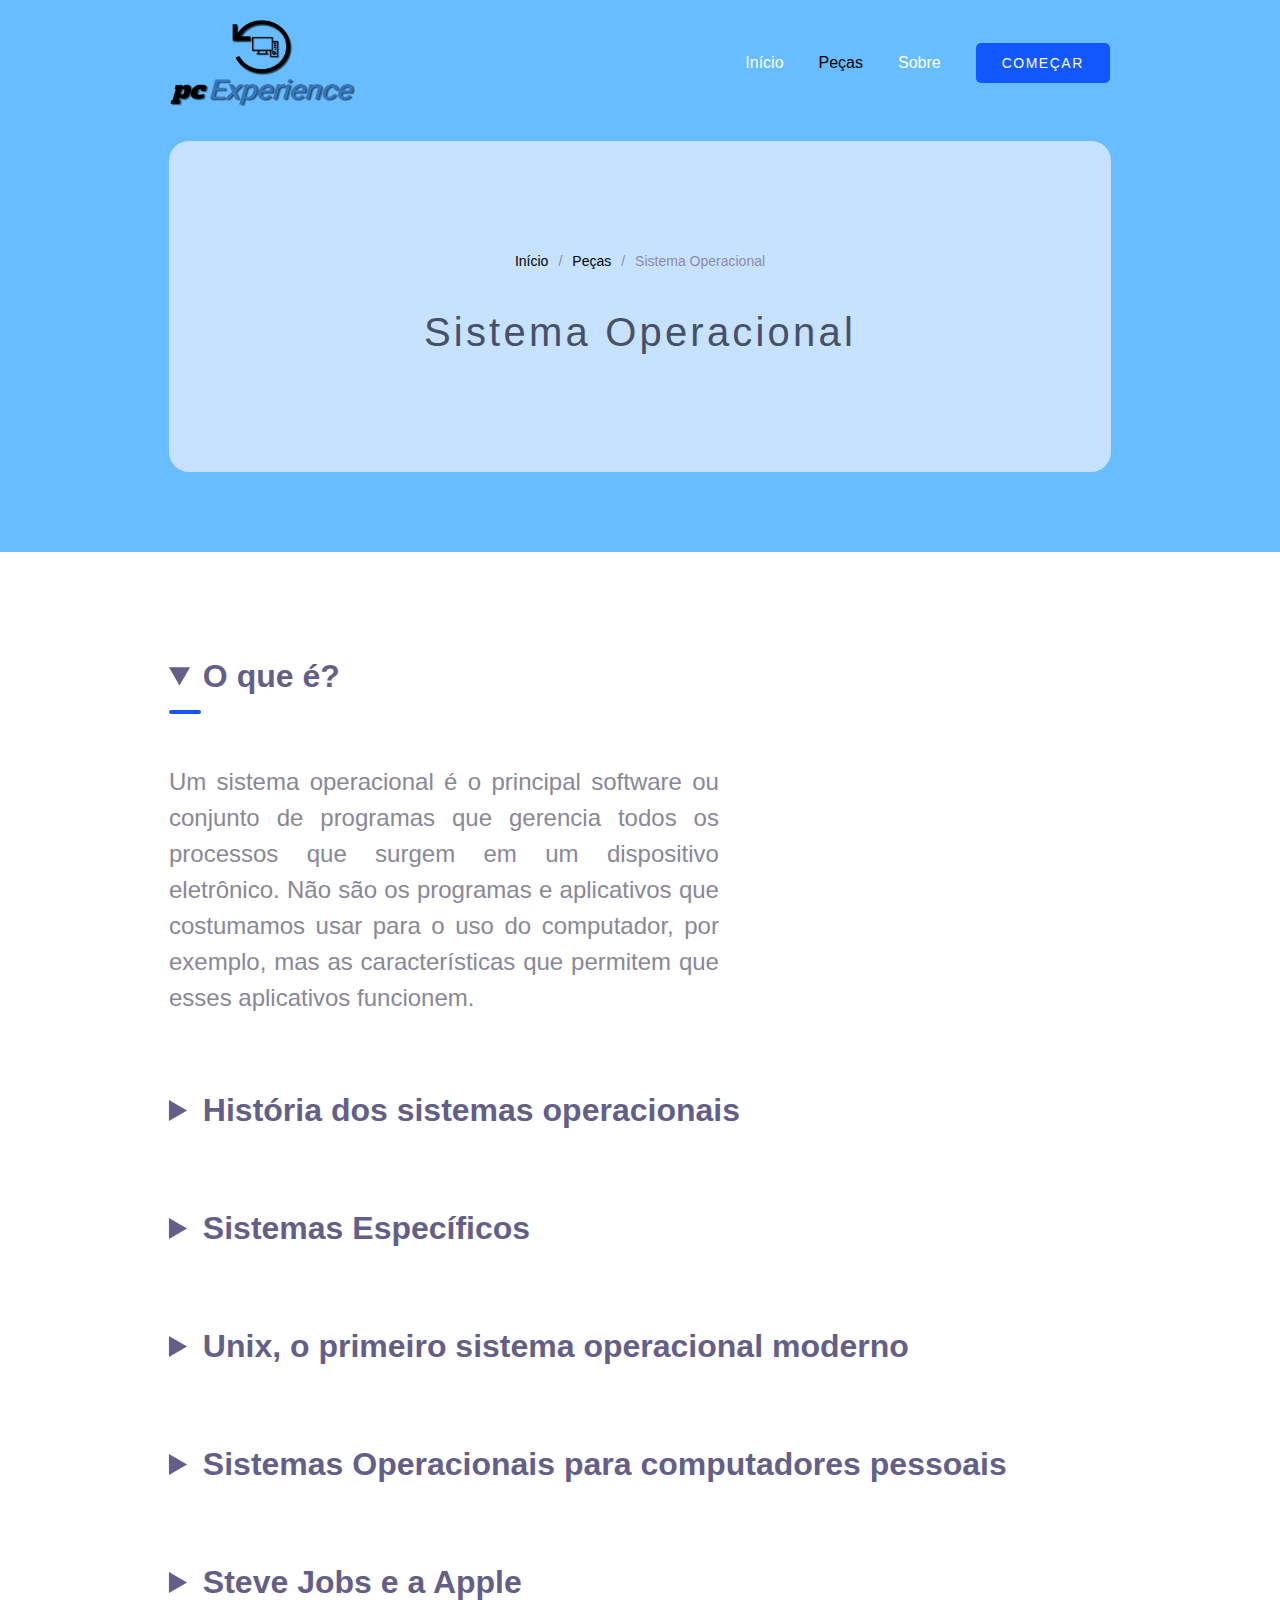
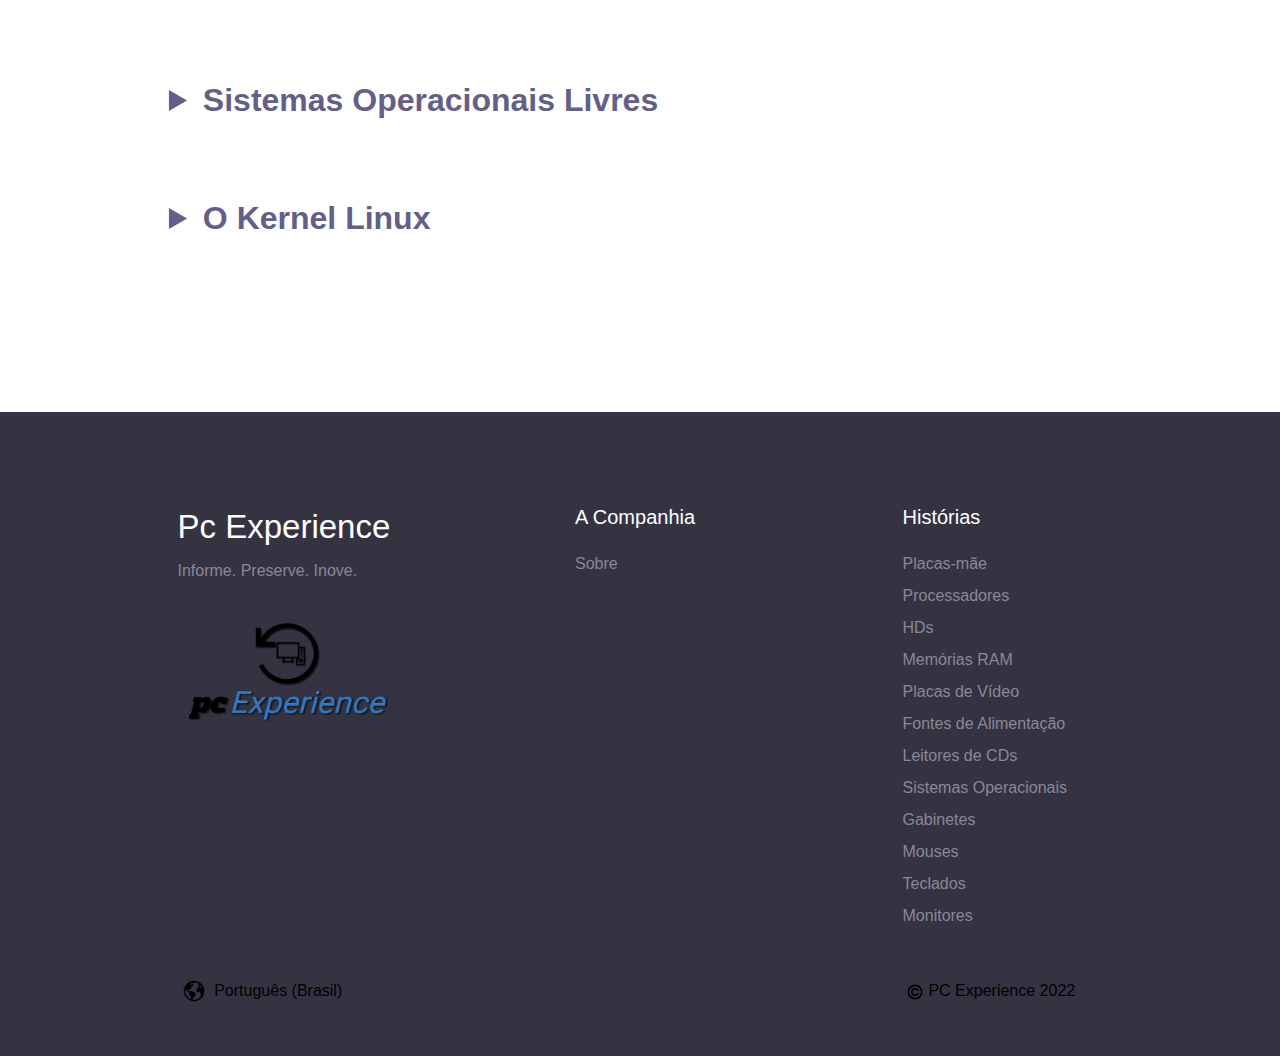
<file: assets/html/pecas/sistema-operacional.html>
<!DOCTYPE html>
<html lang="en">
<head>
  <meta charset="UTF-8">
  <meta name="viewport" content="width=device-width, initial-scale=1.0">

  <meta http-equiv="X-UA-Compatible" content="ie=edge">

  <title>PC Experience</title>

  <link rel="stylesheet" href="../../css/pecas.css">
  <link rel="stylesheet" href="../../css/responsivo.css">
  <link rel="shortcut icon" href="../../img/Logo.png" type="image/x-icon">

</head>
<body>

  <header class="header-others-pags">
    <nav>
      <div class="img-nav">
        <a href="../../../index.html"><img src="../../img/Logo-header-site.png" alt="logo pc-experience"></a>
      </div>

      <div class="menu-nav">
        <ul>
          <li><a id="nav-menu-inicio" href="../../../index.html">Início</a></li>
          <li><a id="nav-menu-pecas" href="../pecas.html">Peças</a></li>
          <li><a id="nav-menu-sobre" href="../sobre.html">Sobre</a></li>
          <li><a class="nav-menu-btn" href="fonte-de-alimentacao.html">COMEÇAR</a></li>
        </ul>
      </div>

      <input type="checkbox" id="btn-sidebar">

      <div class="menu-sidebar">
        <label for="btn-sidebar" id="cancel-sidebar">
          <img src="../../img/fecha-menu.png" alt="">
        </label>

        <h1>Menu</h1>
        <a href="../../../index.html">
          <div class="img-menu-item home">
            <img src="../../img/icon-home.png" alt="">
          </div>
          <span>Início</span>
        </a>
        <a href="../pecas.html" class="menu-item-activate">
          <div class="img-menu-item pieces">
            <img src="../../img/icon-pieces.png" alt="">
          </div>
          <span>Peças</span>
        </a>
        <a href="../sobre.html">
          <div class="img-menu-item about">
            <img src="../../img/icon-about.png" alt="">
          </div>
          <span>Sobre</span>
        </a>
      </div>

      <label for="btn-sidebar" id="active-sidebar">
        <img src="../../img/menu.png" alt="">
      </label>
    </nav>

    <div class="container-header">
      <ul>
        <li><a href="../../../index.html">Início</a></li>
        <li>/</li>
        <li><a href="../pecas.html">Peças</a></li>
        <li>/</li>
        <li>Sistema Operacional</li>
      </ul>
      <h1>Sistema Operacional</h1>
    </div>
  </header>

  <main>
    <details class="main-section" open>
      <summary>O que é?</summary>
      <span class="divider"></span>
      <div class="content-main-section">
        <div class="txt-content-main-section">
          <h4>
            Um sistema operacional é o principal software ou conjunto de programas que gerencia todos os processos que surgem em um dispositivo eletrônico. Não são os 
            programas e aplicativos que costumamos usar para o uso do computador, por exemplo, mas as características que permitem que esses aplicativos funcionem.
          </h4>
        </div>
      </div>
    </details>

    <details class="main-section">
      <summary>História dos sistemas operacionais</summary>
      <span class="divider"></span>
      <div class="content-main-section">
        <div class="txt-content-main-section">
          <h4>
            O conceito de sistema operacional apareceu durante a segunda geração da computaçãomoderna (1955 - 1965), através da programação em Batch. Assim, vários 
            comandos jápoderiam ser executados em sequência através de cartões perfurados, eliminando partedo trabalho do operador de terminal. Normalmente, um programa 
            era composto por umconjunto de cartões inseridos pelo usuário do sistema, na ordem correta.
          </h4>
        </div>
      </div>
    </details>

    <details class="main-section">
      <summary>Sistemas Específicos</summary>
      <span class="divider"></span>
      <div class="content-main-section">
        <div class="txt-content-main-section">
          <h4>
            Em meados da década de 60, os primeiros sistemas operacionais foram desenvolvidosconforme a evolução da tecnologia da época. Contudo, cada máquina possuía 
            seu próprio SO específico, o que implicava na incompatibilidade de mainframes distintos. Um dosmaiores representantes foi o CTSS, criado pela MIT, sendo 
            lançado em 1961 para ocomputador IBM 7090.
          </h4>
        </div>
      </div>
    </details>

    <details class="main-section">
      <summary>Unix, o primeiro sistema operacional moderno</summary>
      <span class="divider"></span>
      <div class="content-main-section">
        <div class="txt-content-main-section">
          <h4>
            Visando ao problema da incompatibilidade de SOs de máquinas distintas, um grupo dedesenvolvedores da AT&T ciaram o Unix em 1969, sendo o primeiro sistema 
            operacionalmoderno da computação. É possível afirmar que mais de 90 porcento dos SOs atuaisforam influenciados de alguma maneira pelo Unix.Sua primeira 
            versão foi escrita em linguagem assembly, sendo posteriormente reescritoem C no ano de 1973, linguagem utilizada até os dias de hoje. Este sistema 
            introduziuconceitos muito importantes para a computação: portabilidade, multi-usuário, multi-tarefase compartilhamento de tarefas.Durante a década de 70, 
            o Unix foi distribuído gratuitamente (incluindo seu código fonte)para universidades e órgãos governamentais norte-americanos, o que conferiu 
            muitapopularidade a este sistema. Sua interface era totalmente em modo texto sem interfacegráficaEm 1977 foi lançado o BSD, sistema operacional fortemente 
            baseado no Unix, focadoprincipalmente para a execução em máquinas específicas de alto desempenho, como ofamoso computador VAX, o qual foi uma referência de 
            hardware na época.
          </h4>
        </div>
      </div>
    </details>

    <details class="main-section">
      <summary>Sistemas Operacionais para computadores pessoais</summary>
      <span class="divider"></span>
      <div class="content-main-section">
        <div class="txt-content-main-section">
          <h4>
            Tanto o Unix quanto o BSD, em suas primeiras versões, foram desenvolvidos para o usode computadores de grande porte, normalmente em universidades. Contudo, 
            algunsjovens programadores possuíam uma ideia absurda para época: criar sistemasoperacionais para o uso de pessoas comuns.
          </h4>
        </div>
      </div>
    </details>

    <details class="main-section">
      <summary>Steve Jobs e a Apple</summary>
      <span class="divider"></span>
      <div class="content-main-section">
        <div class="txt-content-main-section">
          <h4>
            Um dos primeiros a pensar desta forma foi Steve Jobs, fundador da Apple. Desde acriação de sua empresa, seu principal foco foi a criação de computadores 
            para o dia-a-dia, incluindo sistemas operacionais fáceis de serem operados. O lançamento do Apple Iem 1976, um dos primeiros computadores pessoais, foi um 
            marco na história da computação.
          </h4>
          <h4>
            Pela primeira vez, um PC continha um teclado fácilde ser utilizado, com uma mini-televisão adaptadacomo monitor. Assim, conhecimentos avançados de 
            computação já não eram mais requisitos para seoperar um PC. Jobs fez questão de criar o seusistema operacional do zero, sem se basearinicialmente no Unix. 
            Nos anos seguintes, osmodelos Apple II e Apple III foram lançados nomercado, um sucesso de vendas. Suas interfacesgráficas eram muito primitivas comparadas 
            com opadrão usado atualmente, mas avançadíssimas paraa época.
          </h4>
          <h4>
            Em meados de 1979, Steve Jobs tomouconhecimento sobre o desenvolvimento de umcomputador totalmente inovador pela Xerox Parc.Em uma vista a esta empresa, 
            ele ficou deslumbradocom Xerox Alto, um PC que possuía uma interfacegráfica (GUI) totalmente revolucionária. Pouco tempo depois, a Apple lançou o Lisa, 
            aproveitando todas as ideias gráficas do computador. Não é nem preciso dizer que o sucesso foi estrondoso. Cada versão do Apple possuía um sistema 
            operacional distinto.
          </h4>
          <h4>
            Como se não bastasse, o Apple Machintosh foi lançado em 1984, introduzindo o conceitode desktop, utilizando ícones e pastas para representar programas e 
            arquivos do modocomo conhecemos hoje. Esta máquina acompanhava o revolucionário e inovador sistemachamado MAC OS. Seu sucesso foi estrondoso em todo EUA, 
            principalmente pelavinculação de seu comercial durante a final do Superbowl do mesmo ano.
          </h4>
          <h4>
            Com o passar dos anos, as novas versões do Macintosh e o do MAC OS já não erammais populares como antes, o que fez com que a Apple perdesse bastante mercado 
            paraa Microsoft. No final dos anos 90, o código do Macintosh apresentava muitos problemas,o que obrigou que um novo plano fosse traçado. Em 2001, a Apple 
            surpreendeu o mundoda informática, abandonando o seu próprio código e reescrevendo todo o seu sistemaoperacional usando o Unix como base. A partir daí, ele 
            passou a se chamar MAC OSX,sistema que continua forte até os dias de hoje.
          </h4>
        </div>
      </div>
    </details>

    <details class="main-section">
      <summary>Sistemas Operacionais Livres</summary>
      <span class="divider"></span>
      <div class="content-main-section">
        <div class="txt-content-main-section">
          <h4>
            Até o exato momento, apresentamos a evolução dos principais sistemas proprietários domercado: Mac OS X e Windows. Agora, vamos focar nos sistemas livres. 
            Apesar de fazerbastante sucesso nos anos 70, o Unix continuou a ser desenvolvido durante toda estadécada e a seguinte também. No ano de 1983, um 
            revolucionário programador chamadoRichard Stallman criou o projeto GNU, ele afirmava que os softwares deveriam serdesenvolvidos de maneira livre, sem 
            restrições na leitura ou modificação de seus códigosfontes.
          </h4>
          <h4>Em 1984, o MIT desenvolveu o X Window System, que como o seu nome diz, é umsistema gráfico de Janelas para o Unix. Ele permaneceu proprietário até 1987, 
            quandouma versão opensource foi lançada, sendo incorporada no desenvolvimento destesistema operacional. Um dos principais objetivos da GNU sempre foi 
            desenvolver a suaprópria versão do Unix, através de um Kernel próprio, chamado de GNU Hurd. Contudo,este núcleo possuía muitas falhas de sistema, 
            comprometeu muito o seudesenvolvimento.
          </h4>
        </div>
      </div>
    </details>

    <details class="main-section">
      <summary>O Kernel Linux</summary>
      <span class="divider"></span>
      <div class="content-main-section">
        <div class="txt-content-main-section">
          <h4>
            Visando estas falhas, um programador chamado Linus Torvalds estava desenvolvendooutro kernel para o GNU, chamado de Linux, em. Em seu primeiro lançamento 
            oficial(1991), na versão 0.2, o Linux já possuía mais funcionalidades que o GNU, o que atraiubastantes desenvolvedores. Pouco tempo depois, o núcleo criado 
            por Torvalds já era osistema GNU mais usado do mundo.
          </h4>
          <h4>
            Além disso, os programadores eram e ainda são livres para utilizar o kernel Linux emseus próprios sistemas, o que acabou gerando as famosas distribuições 
            comoconhecemos hoje . As primeiras ficaram conhecidas como Debian e Slackware, ambaslançadas no Ano de 1993. No início, eram difíceis de serem utilizadas, 
            comparadas comos Windows 3.11 e 95, pois exigiam um conhecimento profundo de computação por parte dos usuários.
          </h4>
          <h4>
            Com o tempo, as distribuições Linux foram se tornando cada vez mais fáceis de seremutilizadas, principalmente para atrair o usuário comum do computador. 
            Atualmente, utilizareste sistema é tão fácil quanto o Windows, principalmente em distribuições como oUbuntu.
          </h4>
        </div>
      </div>
    </details>
    <!-- <div class="img-main">
      <img src="../../img/peca-fonte-de-alimentacao.jpg" alt="">
    </div> -->
  </main>

  <footer>
    <div class="lists-container-footer">
      <div class="pcexperience-content-footer">
        <h3>Pc Experience</h3>
        <p>Informe. Preserve. Inove.</p>
        <a class="img-pcexperience-footer" href="../../../index.html">
          <img src="../../img/Logo-header-site.png" alt="">
        </a>
      </div>
      <div class="list-company-footer">
        <h5>A Companhia</h5>
        <ul>
          <li><a href="../sobre.html">Sobre</a></li>
        </ul>
      </div>
      <div class="list-histories-footer">
        <h5>Histórias</h5>
        <ul>
          <li><a href="placa-mae.html">Placas-mãe</a></li>
          <li><a href="processador.html">Processadores</a></li>
          <li><a href="hd.html">HDs</a></li>
          <li><a href="memoria-ram.html">Memórias RAM</a></li>
          <li><a href="placa-de-video.html">Placas de Vídeo</a></li>
          <li><a href="fonte-de-alimentacao.html">Fontes de Alimentação</a></li>
          <li><a href="leitor-de-cds.html">Leitores de CDs</a></li>
          <li><a href="#">Sistemas Operacionais</a></li>
          <li><a href="gabinete.html">Gabinetes</a></li>
          <li><a href="mouse.html">Mouses</a></li>
          <li><a href="teclado.html">Teclados</a></li>
          <li><a href="monitor.html">Monitores</a></li>
        </ul>
      </div>
    </div>
    <div class="signs-container-footer">
      <div class="language-content-footer">
        <div class="img-language-footer">
          <img src="../../img/planeta-terra.png" alt="">
        </div>
        <span>Português (Brasil)</span>
      </div>
      <div class="mark-content-footer">
        <div class="img-mark-footer">
          <img src="../../img/c.png" alt="">
        </div>
        <span>PC Experience 2022</span>
      </div>
    </div>
  </footer>

  <script src="../../js/pecas.js"></script>
</body>
</html>
</file>
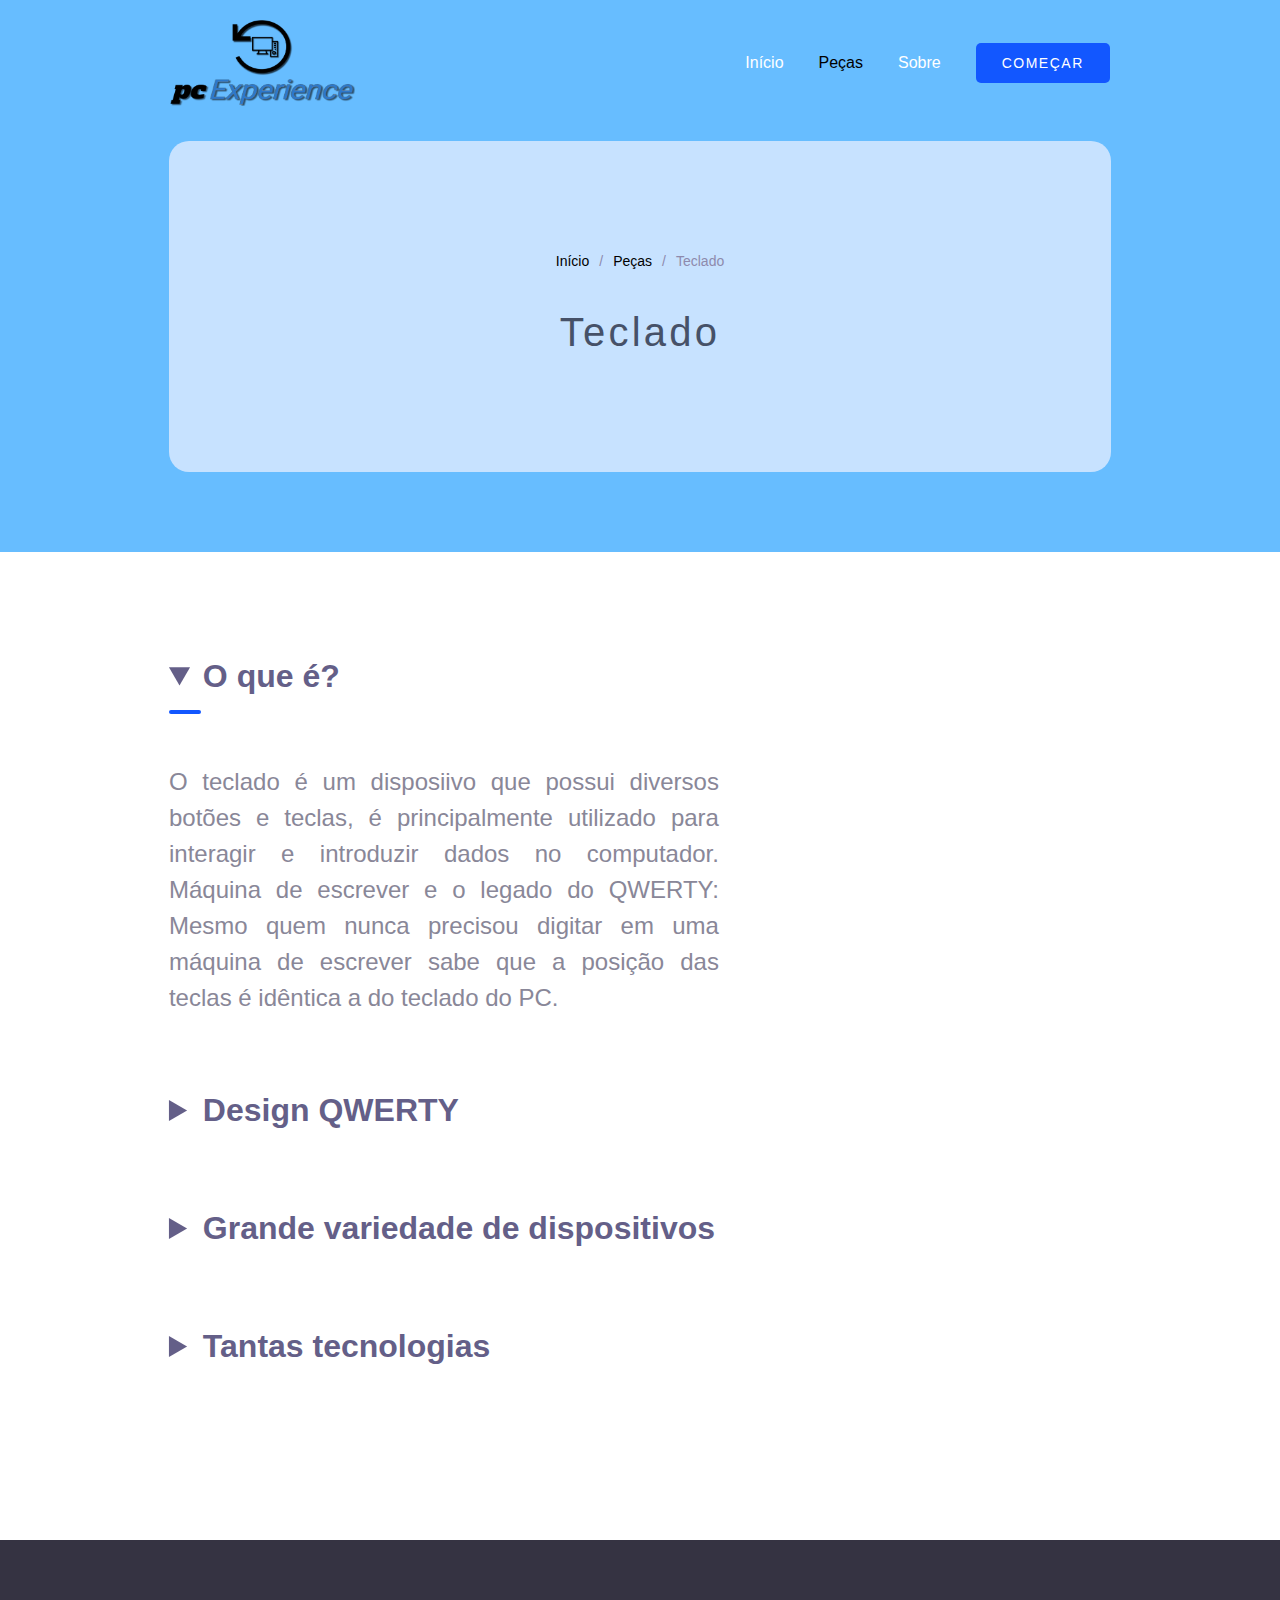
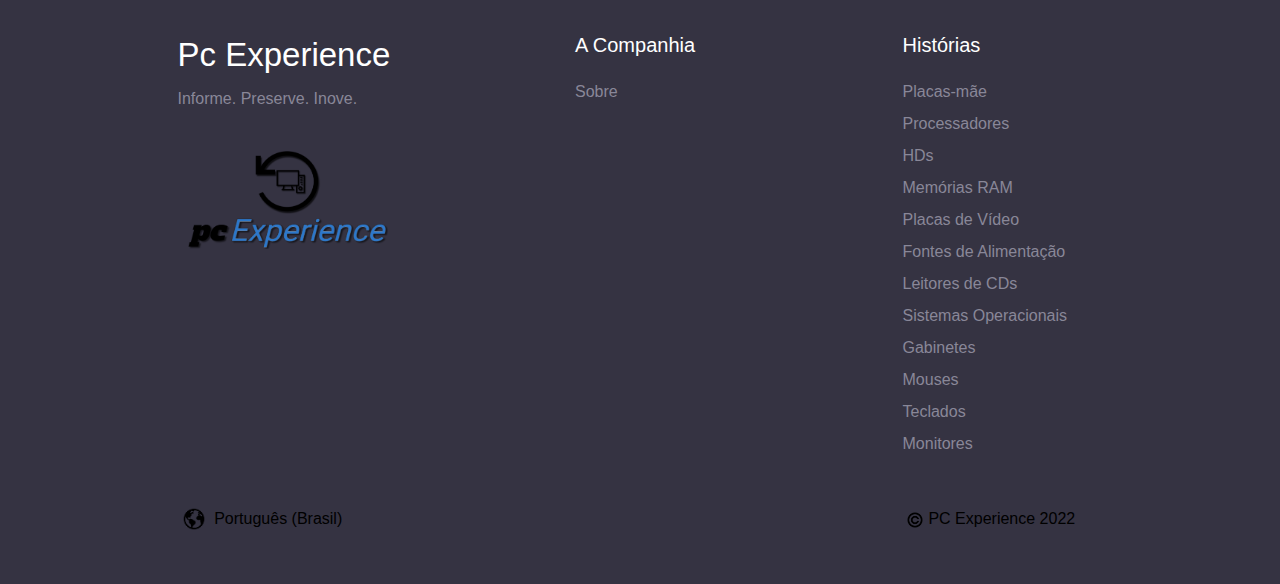
<file: assets/html/pecas/teclado.html>
<!DOCTYPE html>
<html lang="en">
<head>
  <meta charset="UTF-8">
  <meta name="viewport" content="width=device-width, initial-scale=1.0">

  <meta http-equiv="X-UA-Compatible" content="ie=edge">

  <title>PC Experience</title>

  <link rel="stylesheet" href="../../css/pecas.css">
  <link rel="stylesheet" href="../../css/responsivo.css">
  <link rel="shortcut icon" href="../../img/Logo.png" type="image/x-icon">

</head>
<body>

  <header class="header-others-pags">
    <nav>
      <div class="img-nav">
        <a href="../../../index.html"><img src="../../img/Logo-header-site.png" alt="logo pc-experience"></a>
      </div>

      <div class="menu-nav">
        <ul>
          <li><a id="nav-menu-inicio" href="../../../index.html">Início</a></li>
          <li><a id="nav-menu-pecas" href="../pecas.html">Peças</a></li>
          <li><a id="nav-menu-sobre" href="../sobre.html">Sobre</a></li>
          <li><a class="nav-menu-btn" href="assets/html/pecas/fonte-de-alimentacao.html">COMEÇAR</a></li>
        </ul>
      </div>

      <input type="checkbox" id="btn-sidebar">

      <div class="menu-sidebar">
        <label for="btn-sidebar" id="cancel-sidebar">
          <img src="../../img/fecha-menu.png" alt="">
        </label>

        <h1>Menu</h1>
        <a href="../../../index.html">
          <div class="img-menu-item home">
            <img src="../../img/icon-home.png" alt="">
          </div>
          <span>Início</span>
        </a>
        <a href="../pecas.html" class="menu-item-activate">
          <div class="img-menu-item pieces">
            <img src="../../img/icon-pieces.png" alt="">
          </div>
          <span>Peças</span>
        </a>
        <a href="../sobre.html">
          <div class="img-menu-item about">
            <img src="../../img/icon-about.png" alt="">
          </div>
          <span>Sobre</span>
        </a>
      </div>

      <label for="btn-sidebar" id="active-sidebar">
        <img src="../../img/menu.png" alt="">
      </label>
    </nav>

    <div class="container-header">
      <ul>
        <li><a href="../../../index.html">Início</a></li>
        <li>/</li>
        <li><a href="../pecas.html">Peças</a></li>
        <li>/</li>
        <li>Teclado</li>
      </ul>
      <h1>Teclado</h1>
    </div>
  </header>

  <main>
    <details class="main-section" open>
      <summary>O que é?</summary>
      <span class="divider"></span>
      <div class="content-main-section">
        <div class="txt-content-main-section">
          <h4>
            O teclado é um disposiivo que possui diversos botões e teclas, é principalmente utilizado para interagir e introduzir dados no computador. Máquina de 
            escrever e o legado do QWERTY: Mesmo quem nunca precisou digitar em uma máquina de escrever sabe que a posição das teclas é idêntica a do teclado do PC.
          </h4>
        </div>
      </div>
    </details>

    <details class="main-section">
      <summary>Design QWERTY</summary>
      <span class="divider"></span>
      <div class="content-main-section">
        <div class="txt-content-main-section">
          <h4>
            O design, denominado QWERTY por causa das seis primeiras letras da fileira de cima, foi herdado por um motivo óbvio: por volta da década de 40, quando 
            surgiram os primeiros computadores, as máquinas de escrever já eram populares há muito tempo. Eletrônico, um dos primeiros digitais de grande escala da 
            história. Ele ocupava uma sala inteira, pesava 30 toneladas e tinha 40 painéis diferentes de configuração, e pra saber tudo sobre ele é só ver um dos nossos 
            capítulos anteriores.
          </h4>
          <h4>
            O idealizador do modelo QWERTY, Christopher Latham Sholes, implementou essa formatação em uma máquina fabricada em 1868. A razão? Diminuir a velocidade da 
            digitação. Sim, é isso mesmo. Na época, os tipos – aquela peça de metal com os caracteres na ponta – travavam quando as pessoas datilografavam rápido. 
            Trocar a posição das teclas, tirando-as da ordem alfabética, foi um jeito de conseguir esse feito.
          </h4>
        </div>
      </div>
    </details>

    <details class="main-section">
      <summary>Grande variedade de dispositivos</summary>
      <span class="divider"></span>
      <div class="content-main-section">
        <div class="txt-content-main-section">
          <h4>
            O teclado hoje A grande variedade de dispositivos atualmente faz com que existam diversos tipos de teclado. Os mais comuns nos PCs e notebooks ainda são os 
            de membrana, que podem ser encontrados por preços a partir de R$ 20. Eles se caracterizam por ter uma peça única de silicone no interior (a membrana), 
            através da qual o acionamento é feito ao pressionar uma tecla.Uma variação mais sofisticada dos modelos convencionais é o teclado mecânico. Por fora o design 
            é o mesmo, mas internamente há uma diferença crucial: cada tecla possui um conjunto de interruptor e mola individuais, fazendo com que o tempo de resposta 
            seja bem mais curto. O usuário também tende a se cansar menos com essa versão, pois o mecanismo requer pouca força nos dedos.
          </h4>
        </div>
      </div>
    </details>

    <details class="main-section">
      <summary>Tantas tecnologias</summary>
      <span class="divider"></span>
      <div class="content-main-section">
        <div class="txt-content-main-section">
          <h4>
            Naturalmente, vários fatores influenciam no preço de um teclado, como conectividade, presença de teclado numérico à parte, compatibilidade com dispositivos 
            móveis etc. A lista de modelos de teclado disponíveis hoje é enorme. Afinal, o periférico é tão importante no dia a dia que é quase certo que você use pelo 
            menos dois tipos diferentes. Mesmo com tantas tecnologias novas para entrada de dados – reconhecimento de voz e gestos, impressão digital – o teclado ainda 
            é o que comanda seu PC, notebook, smartphone e tablet. E assim deve seguir por um bom tempo.
          </h4>
        </div>
      </div>
    </details>
    <!-- <div class="imgs-main">
      <div class="img-main-teclado 1">
        <img src="../../img/teclado-1.png" alt="">
      </div>
      <div class="img-main-teclado 2">
        <img src="../../img/teclado-2.png" alt="">
      </div>
      <div class="img--teclado 3">
        <img src="../../img/teclado-3.png" alt="">
      </div>
      <div class="img-main-teclado 4">
        <img src="../../img/teclado-4.png" alt="">
      </div>
    </div> -->
  </main>

  <footer>
    <div class="lists-container-footer">
      <div class="pcexperience-content-footer">
        <h3>Pc Experience</h3>
        <p>Informe. Preserve. Inove.</p>
        <a class="img-pcexperience-footer" href="../../../index.html">
          <img src="../../img/Logo-header-site.png" alt="">
        </a>
      </div>
      <div class="list-company-footer">
        <h5>A Companhia</h5>
        <ul>
          <li><a href="../sobre.html">Sobre</a></li>
        </ul>
      </div>
      <div class="list-histories-footer">
        <h5>Histórias</h5>
        <ul>
          <li><a href="placa-mae.html">Placas-mãe</a></li>
          <li><a href="processador.html">Processadores</a></li>
          <li><a href="hd.html">HDs</a></li>
          <li><a href="memoria-ram.html">Memórias RAM</a></li>
          <li><a href="placa-de-video.html">Placas de Vídeo</a></li>
          <li><a href="fonte-de-alimentacao.html">Fontes de Alimentação</a></li>
          <li><a href="leitor-de-cds.html">Leitores de CDs</a></li>
          <li><a href="sistema-operacional.html">Sistemas Operacionais</a></li>
          <li><a href="gabinete.html">Gabinetes</a></li>
          <li><a href="mouse.html">Mouses</a></li>
          <li><a href="#">Teclados</a></li>
          <li><a href="monitor.html">Monitores</a></li>
        </ul>
      </div>
    </div>
    <div class="signs-container-footer">
      <div class="language-content-footer">
        <div class="img-language-footer">
          <img src="../../img/planeta-terra.png" alt="">
        </div>
        <span>Português (Brasil)</span>
      </div>
      <div class="mark-content-footer">
        <div class="img-mark-footer">
          <img src="../../img/c.png" alt="">
        </div>
        <span>PC Experience 2022</span>
      </div>
    </div>
  </footer>

  <script src="../../js/pecas.js"></script>
</body>
</html>
</file>
<file: assets/css/index.css>
* {
    margin: 0;
    padding: 0;
    box-sizing: border-box; 

    font-size: 1rem;
    line-height: 1.5;
    text-align: left;
}

body {
    font-family: "Work Sans", sans-serif;
    background-color: #67bdff;
}

header nav {
    width: 100%;
    padding: 20px 13.3%;

    display: flex;
    align-items: center;
    justify-content: space-between;
}

header nav .img-nav {
    width: 185px;
    height: 86px;
}

header .img-nav img {
    width: 100%;
    height: 100%;
}

header .menu-nav ul {
    list-style: none;

    display: flex;
    align-items: center;
    gap: 35px;
}

header .menu-nav a {
    color: #fff;
    font-size: 16px;
    text-decoration: none;

    transition: 0.2s;
    cursor: pointer;
}

header #nav-menu-inicio {
    color: #000;
    cursor: text;
}

header .menu-nav a:not(.nav-menu-btn):hover {
    color: rgba(100, 95, 136, 0.75);
}

header .menu-nav .nav-menu-btn {
    background-color: #1257ff;
    padding: 12px 26px;
    border-radius: 5px;
    
    font-size: 14px;
    letter-spacing: 1.5px;

    transition: 0.2s;
}

header .menu-nav .nav-menu-btn:hover {
    background-color: #5a5a89;
}

header .slider {
    /* max-width: 1110px; */
    height: 540px;
    overflow: hidden;
    margin: 16px 13%;
    border-radius: 30px;
}

header .slides {
    width: 400%;
    height: 100%;
    display: flex;
}

header .slides input {
    display: none;
}

header .slide {
    width: 25%;;
    height: 100%;
    transition: 2s;
}

header .slide .content-slide1 {
    width: 100%;
    height: 100%;
    background-color: #FFF;
    padding: 90px 95px;

    display: flex;
    align-items: center;
    justify-content: space-between;
}

header .slide .part1-content-slide1 {
    height: 80%;
    /* display: inline-block; */
}

header .slide .txt-content-slide1 {
    /* width: 460px; */
    width: 80%;
    height: 100%;

    display: flex;
    flex-direction: column;
    justify-content: center;    
    gap: 5%;
}

header .txt-content-slide1 h1 {
    font-size: 40px;
    font-weight: 500;
    color: #645F88;
}

header .txt-content-slide1 p {
    color: #8e8aad;
    font-size: 18px;
}

header .content-slide1 img {
    width: 370px;
    height: 345px;
    border-radius: 30px;
    box-shadow: 9px 7px 5px rgba(50, 50, 50, 0.77);
}

header .txt-content-slide1 a {
    background-color: #1257ff;
    width: 180px;
    padding: 10px;
    border-radius: 40px;
    margin-top: 12px;

    color: #fff;
    font-size: 17px;
    font-weight: 500;
    text-align: center;
    text-decoration: none;

    cursor: pointer;
    transition: 0.2s;
}

header .txt-content-slide1 a:hover {
    background-color: #5a5a89;
}

header .slide .content-slide4 {
    width: 100%;
    height: 100%;
    background-color: #FFF;
    padding: 90px 95px;

    display: flex;
    align-items: center;
    justify-content: space-between;
}

header .content-slide4 .txt-slide4 {
    display: flex;
    flex-direction: column;
    align-items: center;
    justify-content: space-between;
}

header .txt-slide4 h2 {
    font-size: 30px;
    font-weight: 500;
    color: #645F88;
}

header .txt-slide4 span {
    color: inherit;
    font-size: inherit;
    font-weight: inherit;

    display: block;
}

header .content-slide4 .img-slide4 {
    width: 300px;
    height: 100px;
    background-color: red;
}

header .img-slide4 img {
    width: 100%;
    height: 100%;
}


header .slider .manual-navigation {
    margin-top: -55px;
    width: 100%;
    display: flex;
    justify-content: center;
}

header .slider .manual-btn {
    border:  2px solid #000;
    padding: 5px;
    border-radius: 10px;
    cursor: pointer;
    transition: 0.7s;
}

header .slider .manual-btn:not(:last-child) {
    margin-right: 40px;
}

header .slider .manual-btn:hover {
    background-color: #696969;
}

header .slides #radio1:checked ~ .first {
    margin-left: 0;
}

header .slides #radio2:checked ~ .first {
    margin-left: -25%;
}

header .slides #radio3:checked ~ .first {
    margin-left: -50%;
}

header .slides #radio4:checked ~ .first {
    margin-left: -75%;
}

#section-introduction {
    background-color: #fff;
    margin-top: 90px;
    padding: 170px 125px;

    display: flex;
    align-items: center;
    justify-content: space-between;
}

#section-introduction .txt-content-introduction {
    width: 50%;
}

#section-introduction .txt-content-introduction h1 {
    color: #645F88;
    font-size: 36px;
    font-weight: 500;
}

#section-introduction .txt-content-introduction .divider {
    background-color: #1257ff;
    width: 32px;
    height: 3px;
    margin-top: 5px;
    margin-bottom: 26px;
    border-radius: 40px;

    display: block;
}

#section-introduction .txt-content-introduction p {
    margin-bottom: 15px;
    color: rgb(89 89 104);
    font-size: 18px;
}

#section-introduction .txt-content-introduction a {
    background-color: #1257ff;
    margin-top: 18px;
    padding: 8px 24px;
    border-radius: 4px;

    display: inline-block;

    color: #fff;
    text-decoration: none;
    font-size: 15px;
    font-weight: 500;
    letter-spacing: 1.5px;

    transition: 0.2s;
}

#section-introduction .txt-content-introduction a:hover {
    background-color: #5a5a89;
}

#section-introduction .img-content-introduction {
    width: 44%;
    height: 315px;
}

#section-introduction .img-content-introduction img {
    width: 100%;
    height: 100%;
    border-radius: 100px;
    box-shadow: rgb(38, 57, 77) 0px 20px 30px -10px;
}

#section-histories {
    width: 100%;

    display: flex;
    flex-direction: column;
    align-items: center;
    justify-content: center;
}

#section-histories .title-content {
    margin: 80px auto 65px auto;
    display: flex;
    flex-direction: column;
    align-items: center;
    justify-content: center;
}

#section-histories .title-content h5 {
    color: #656565;
    font-size: 20px;
    font-weight: 500;
}

#section-histories .title-content h2 {
    color: #fff;
    font-size: 32px;
    font-weight: 700;
}

#section-histories .title-content .divider {
    background-color: #1257ff;
    width: 32px;
    height: 3px;
    margin-top: 5px;
    border-radius: 40px;

    display: block;
}

#section-histories .histories-content {
    width: 100%;

    display: flex;
    flex-direction: row;
    align-items: center;
    justify-content: center;
    flex-wrap: wrap;
    gap: 60px;
}

#section-histories .histories-content .history-card {
    background-color: #fff;
    width: 260px;
    height: 400px;
    border-radius: 7px;
    box-shadow: rgba(0, 0, 0, 0.35) 0px 5px 15px;
    
    display: block;
    text-decoration: none;
    cursor: pointer;
    overflow: hidden;
}

#section-histories .history-card .img-content-card {
    background: url('https://img.freepik.com/vetores-premium/plano-de-fundo-cinza-gradient-ui-story-com-formato-ondulado_565542-114.jpg?w=360');
    background-size: 100%;
    width:100%;
    height: 190px;
    border-bottom-left-radius: 7px;
    border-bottom-right-radius: 7px;
    box-shadow: rgba(0, 0, 0, 0.16) 0px 3px 6px, rgba(0, 0, 0, 0.23) 0px 3px 6px;

    display: flex;
    align-items: center;
    justify-content: center;

    position: relative;
}

#section-histories .history-card.one .img-content-card img {
    width: 170px;
    height: 140px;
}

#section-histories .history-card.two .img-content-card img {
    width: 230px;
    height: 155px;
}

#section-histories .history-card.three .img-content-card img {
    width: 210px;
    height: 140px;
}

#section-histories .history-card.four .img-content-card img {
    width: 220px;
    height: 220px;
}

#section-histories .history-card.five .img-content-card img {
    width: 190px;
    height: 150px;
}

#section-histories .history-card.six .img-content-card img {
    width: 195px;
    height: 130px;
}

#section-histories .history-card.seven .img-content-card img {
    width: 160px;
    height: 120px;
}

#section-histories .history-card.eight .img-content-card img {
    width: 190px;
    height: 170px;
}

#section-histories .history-card.nine .img-content-card img {
    width: 135px;
    height: 150px;
}

#section-histories .history-card.ten .img-content-card img {
    width: 175px;
    height: 130px;
}

#section-histories .history-card.eleven .img-content-card img {
    width: 175px;
    height: 57px;
}

#section-histories .history-card.twelve .img-content-card img {
    width: 190px;
    height: 200px;
}

#section-histories .history-card.thirteen .img-content-card img {
    width: 180px;
    height: 165px;
}

#section-histories .history-card .txt-content-card {
    padding: 13px 20px;

    display: flex;
    flex-direction: column;
    align-items: center;
    justify-content: center;

    transition: 0.2s;
}

#section-histories .txt-content-card h5 {
    color: #656565;
    font-size: 20px;
    font-weight: 700;
    text-align: center;
}

#section-histories .txt-content-card p {
    margin-top: 5px;

    color: #000;
    text-align: center;
}

#section-histories .history-card:hover .txt-content-card {
    box-shadow: rgba(50, 50, 93, 0.25) 0px 30px 60px -12px inset, rgba(0, 0, 0, 0.3) 0px 18px 36px -18px inset;
}

#section-histories .history-card.one .img-content-card::before {
    content: 'HISTÓRIA DA PLACA-MÃE';
    
    background-color: rgb(123, 123, 123);
    opacity: 0.9;
    box-sizing: border-box;
    padding: 20px;
    border-bottom: 10px solid black;
    border-bottom-left-radius: 7px;
    border-bottom-right-radius: 7px;

    color: #000;
    font-size: 24px;
    font-weight: 500;
    letter-spacing: 2px;
    text-align: center;

    display: flex;
    align-items: center;
    justify-content: center;

    position: absolute;
    top: 0;
    left: 0;
    width: 100%;
    height: 100%;
    transform: scaleY(0);
    transition: transform 0.5s ease-in-out;
    transform-origin: top;
}

#section-histories .history-card.one:hover .img-content-card::before {
    transform: scaleX(1);
    transform-origin: top;
}

#section-histories .history-card.two .img-content-card::before {
    content: 'HISTÓRIA DO MONITOR';
    
    background-color: rgb(123, 123, 123);
    opacity: 0.9;
    box-sizing: border-box;
    padding: 20px;
    border-bottom: 10px solid black;
    border-bottom-left-radius: 7px;
    border-bottom-right-radius: 7px;

    color: #000;
    font-size: 24px;
    font-weight: 500;
    letter-spacing: 2px;
    text-align: center;

    display: flex;
    align-items: center;
    justify-content: center;

    position: absolute;
    top: 0;
    left: 0;
    width: 100%;
    height: 100%;
    transform: scaleY(0);
    transition: transform 0.5s ease-in-out;
    transform-origin: top;
}

#section-histories .history-card.two:hover .img-content-card::before {
    transform: scaleX(1);
    transform-origin: top;
}

#section-histories .history-card.three .img-content-card::before {
    content: 'HISTÓRIA DO HD';
    
    background-color: rgb(123, 123, 123);
    opacity: 0.9;
    box-sizing: border-box;
    padding: 20px;
    border-bottom: 10px solid black;
    border-bottom-left-radius: 7px;
    border-bottom-right-radius: 7px;

    color: #000;
    font-size: 24px;
    font-weight: 500;
    letter-spacing: 2px;
    text-align: center;

    display: flex;
    align-items: center;
    justify-content: center;

    position: absolute;
    top: 0;
    left: 0;
    width: 100%;
    height: 100%;
    transform: scaleY(0);
    transition: transform 0.5s ease-in-out;
    transform-origin: top;
}

#section-histories .history-card.three:hover .img-content-card::before {
    transform: scaleX(1);
    transform-origin: top;
}

#section-histories .history-card.four .img-content-card::before {
    content: 'HISTÓRIA DO TECLADO';
    
    background-color: rgb(123, 123, 123);
    opacity: 0.9;
    box-sizing: border-box;
    padding: 20px;
    border-bottom: 10px solid black;
    border-bottom-left-radius: 7px;
    border-bottom-right-radius: 7px;

    color: #000;
    font-size: 24px;
    font-weight: 500;
    letter-spacing: 2px;
    text-align: center;

    display: flex;
    align-items: center;
    justify-content: center;

    position: absolute;
    top: 0;
    left: 0;
    width: 100%;
    height: 100%;
    transform: scaleY(0);
    transition: transform 0.5s ease-in-out;
    transform-origin: top;
}

#section-histories .history-card.four:hover .img-content-card::before {
    transform: scaleX(1);
    transform-origin: top;
}

#section-histories .history-card.five .img-content-card::before {
    content: 'HISTÓRIA DO PROCESSADOR';
    
    background-color: rgb(123, 123, 123);
    opacity: 0.9;
    box-sizing: border-box;
    padding: 20px;
    border-bottom: 10px solid black;
    border-bottom-left-radius: 7px;
    border-bottom-right-radius: 7px;

    color: #000;
    font-size: 24px;
    font-weight: 500;
    letter-spacing: 2px;
    text-align: center;

    display: flex;
    align-items: center;
    justify-content: center;

    position: absolute;
    top: 0;
    left: 0;
    width: 100%;
    height: 100%;
    transform: scaleY(0);
    transition: transform 0.5s ease-in-out;
    transform-origin: top;
}

#section-histories .history-card.five:hover .img-content-card::before {
    transform: scaleX(1);
    transform-origin: top;
}

#section-histories .history-card.six .img-content-card::before {
    content: 'HISTÓRIA DA FONTE DE ALIMENTAÇÃO';
    
    background-color: rgb(123, 123, 123);
    opacity: 0.9;
    box-sizing: border-box;
    padding: 20px;
    border-bottom: 10px solid black;
    border-bottom-left-radius: 7px;
    border-bottom-right-radius: 7px;

    color: #000;
    font-size: 24px;
    font-weight: 500;
    letter-spacing: 2px;
    text-align: center;

    display: flex;
    align-items: center;
    justify-content: center;

    position: absolute;
    top: 0;
    left: 0;
    width: 100%;
    height: 100%;
    transform: scaleY(0);
    transition: transform 0.5s ease-in-out;
    transform-origin: top;
}

#section-histories .history-card.six:hover .img-content-card::before {
    transform: scaleX(1);
    transform-origin: top;
}

#section-histories .history-card.seven .img-content-card::before {
    content: 'HISTÓRIA DO MOUSE';
    
    background-color: rgb(123, 123, 123);
    opacity: 0.9;
    box-sizing: border-box;
    padding: 20px;
    border-bottom: 10px solid black;
    border-bottom-left-radius: 7px;
    border-bottom-right-radius: 7px;

    color: #000;
    font-size: 24px;
    font-weight: 500;
    letter-spacing: 2px;
    text-align: center;

    display: flex;
    align-items: center;
    justify-content: center;

    position: absolute;
    top: 0;
    left: 0;
    width: 100%;
    height: 100%;
    transform: scaleY(0);
    transition: transform 0.5s ease-in-out;
    transform-origin: top;
}

#section-histories .history-card.seven:hover .img-content-card::before {
    transform: scaleX(1);
    transform-origin: top;
}

#section-histories .history-card.eight .img-content-card::before {
    content: 'HISTÓRIA DA PLACA DE VÍDEO';
    
    background-color: rgb(123, 123, 123);
    opacity: 0.9;
    box-sizing: border-box;
    padding: 20px;
    border-bottom: 10px solid black;
    border-bottom-left-radius: 7px;
    border-bottom-right-radius: 7px;

    color: #000;
    font-size: 24px;
    font-weight: 500;
    letter-spacing: 2px;
    text-align: center;

    display: flex;
    align-items: center;
    justify-content: center;

    position: absolute;
    top: 0;
    left: 0;
    width: 100%;
    height: 100%;
    transform: scaleY(0);
    transition: transform 0.5s ease-in-out;
    transform-origin: top;
}

#section-histories .history-card.eight:hover .img-content-card::before {
    transform: scaleX(1);
    transform-origin: top;
}

#section-histories .history-card.nine .img-content-card::before {
    content: 'HISTÓRIA DO GABINETE';
    
    background-color: rgb(123, 123, 123);
    opacity: 0.9;
    box-sizing: border-box;
    padding: 20px;
    border-bottom: 10px solid black;
    border-bottom-left-radius: 7px;
    border-bottom-right-radius: 7px;

    color: #000;
    font-size: 24px;
    font-weight: 500;
    letter-spacing: 2px;
    text-align: center;

    display: flex;
    align-items: center;
    justify-content: center;

    position: absolute;
    top: 0;
    left: 0;
    width: 100%;
    height: 100%;
    transform: scaleY(0);
    transition: transform 0.5s ease-in-out;
    transform-origin: top;
}

#section-histories .history-card.nine:hover .img-content-card::before {
    transform: scaleX(1);
    transform-origin: top;
}

#section-histories .history-card.ten .img-content-card::before {
    content: 'HISTÓRIA DA MEMÓRIA RAM';
    
    background-color: rgb(123, 123, 123);
    opacity: 0.9;
    box-sizing: border-box;
    padding: 20px;
    border-bottom: 10px solid black;
    border-bottom-left-radius: 7px;
    border-bottom-right-radius: 7px;

    color: #000;
    font-size: 24px;
    font-weight: 500;
    letter-spacing: 2px;
    text-align: center;

    display: flex;
    align-items: center;
    justify-content: center;

    position: absolute;
    top: 0;
    left: 0;
    width: 100%;
    height: 100%;
    transform: scaleY(0);
    transition: transform 0.5s ease-in-out;
    transform-origin: top;
}

#section-histories .history-card.ten:hover .img-content-card::before {
    transform: scaleX(1);
    transform-origin: top;
}

#section-histories .history-card.eleven .img-content-card::before {
    content: 'HISTÓRIA DOS SISTEMAS OPERACIONAIS';
    
    background-color: rgb(123, 123, 123);
    opacity: 0.9;
    box-sizing: border-box;
    padding: 20px;
    border-bottom: 10px solid black;
    border-bottom-left-radius: 7px;
    border-bottom-right-radius: 7px;

    color: #000;
    font-size: 24px;
    font-weight: 500;
    letter-spacing: 2px;
    text-align: center;

    display: flex;
    align-items: center;
    justify-content: center;

    position: absolute;
    top: 0;
    left: 0;
    width: 100%;
    height: 100%;
    transform: scaleY(0);
    transition: transform 0.5s ease-in-out;
    transform-origin: top;
}

#section-histories .history-card.eleven:hover .img-content-card::before {
    transform: scaleX(1);
    transform-origin: top;
}

#section-histories .history-card.twelve .img-content-card::before {
    content: 'HISTÓRIA DO LEITOR DE CDs';
    
    background-color: rgb(123, 123, 123);
    opacity: 0.9;
    box-sizing: border-box;
    padding: 20px;
    border-bottom: 10px solid black;
    border-bottom-left-radius: 7px;
    border-bottom-right-radius: 7px;

    color: #000;
    font-size: 24px;
    font-weight: 500;
    letter-spacing: 2px;
    text-align: center;

    display: flex;
    align-items: center;
    justify-content: center;

    position: absolute;
    top: 0;
    left: 0;
    width: 100%;
    height: 100%;
    transform: scaleY(0);
    transition: transform 0.5s ease-in-out;
    transform-origin: top;
}

#section-histories .history-card.twelve:hover .img-content-card::before {
    transform: scaleX(1);
    transform-origin: top;
}

#section-histories .history-card.thirteen .img-content-card::before {
    content: 'HISTÓRIA DOS COMPUTADORES';
    
    background-color: rgb(123, 123, 123);
    opacity: 0.9;
    box-sizing: border-box;
    padding: 20px;
    border-bottom: 10px solid black;
    border-bottom-left-radius: 7px;
    border-bottom-right-radius: 7px;

    color: #000;
    font-size: 24px;
    font-weight: 500;
    letter-spacing: 2px;
    text-align: center;

    display: flex;
    align-items: center;
    justify-content: center;

    position: absolute;
    top: 0;
    left: 0;
    width: 100%;
    height: 100%;
    transform: scaleY(0);
    transition: transform 0.5s ease-in-out;
    transform-origin: top;
}

#section-histories .history-card.thirteen:hover .img-content-card::before {
    transform: scaleX(1);
    transform-origin: top;
}

#section-histories .btn-histories {
    background-color: #1257ff;
    margin-top: 60px;
    margin-bottom: 80px;
    padding: 9px 32px;
    border-radius: 5px;

    color: #fff;
    font-size: 14px;
    font-weight: 500;
    letter-spacing: 1.5px;
    text-align: center;
    text-decoration: none;

    transition: 0.2s;
}

#section-histories .btn-histories:hover {
    background-color: #5a5a89;
}

#section-extra {
    background-color: #fff;
    width: 100%;
    padding: 100px 125px;
}

#section-extra .extra-container {
    background-color: #e7e7e7;
    padding: 100px 125px;

    display: flex;
    align-items: center;
    justify-content: space-between;
}

#section-extra .txt-content-extra {
    width: 480px;
}

#section-extra .txt-content-extra h2 {
    margin-bottom: 12px;

    color: #2D2B3A;
    font-size: 36px;
    font-weight: 500;
}

#section-extra .txt-content-extra a {
    background-color: #1257ff;
    margin-top: 30px;
    padding: 8px 24px;
    border-radius: 5px;

    color: #fff;
    font-size: 15px;
    text-decoration: none;
    letter-spacing: 1.5px;

    display: inline-block;

    transition: 0.2s;
}

#section-extra .txt-content-extra a:hover {
    background-color: #5a5a89;
}


#section-extra .img-content-extra {
    width: 440px;
    height: 425px;
}

#section-extra .img-content-extra img {
    width: 100%;
    height: 100%;
}

footer {
    background-color: #353342;
    width: 100%;
    padding: 90px 0px 30px 0px;
}

footer h3 {
    margin-bottom: 8px;

    color: #fff;
    font-size: 33px;
    font-weight: 500;
}

footer h5 {
    margin-bottom: 20px;
    color: #fff;
    font-size: 20px;
    font-weight: 500;
}

footer ul {
    padding: 0;
    list-style: none;
}

footer li {
    margin-bottom: 8px;
}

footer a {
    color: #898798;
    text-decoration: none;

    cursor: pointer;
    transition: 0.2s;
}

footer a:hover {
    color: #000;
}

footer .lists-container-footer {
    display: flex;
    justify-content: space-evenly;
}

footer .pcexperience-content-footer {
    width: 220px;
}

footer .pcexperience-content-footer p {
    color: #898798;
}

footer .pcexperience-content-footer .img-pcexperience-footer {
    width: 200px;
    height: 98px;
    margin: 40px auto 0px auto;

    display: block;
}

footer .pcexperience-content-footer .img-pcexperience-footer:hover {
    opacity: 0.6;
}

footer .img-pcexperience-footer img {
    width: 100%;
    height: 100%;
}

footer .list-company-footer {
    width: 150px;
}

footer .list-histories-footer {
    width: 200px;
}

footer .extra-content-footer {
    width: 250px;
}

footer .extra-content-footer p {
    color: #898798;
}

footer .extra-content-footer a {
    background-color: #1257ff;
    width: 100%;
    margin-top: 15px;
    padding: 8px 24px;
    border-radius: 5px;

    color: #fff;
    text-align: center;

    display: inline-block;

    transition: 0.2s;
}

footer .extra-content-footer a:hover {
    background-color: #5a5a89;
}

footer .signs-container-footer {
    margin: 40px 16% 20px 14%;

    display: flex;
    align-items: center;
    justify-content: space-between;
}

footer .language-content-footer {
    display: flex;
    align-items: center;
    gap: 5px;
}

footer .language-content-footer .img-language-footer {
    width: 30px;
    height: 30px;
}

footer .img-language-footer img {
    width: 100%;
    height: 100%;
}

footer .mark-content-footer {
    display: flex;
    align-items: center;
    gap: 5px;
}

footer .mark-content-footer .img-mark-footer {
    width: 16px;
    height: 16px;
}

footer .img-mark-footer img {
    width: 100%;
    height: 100%;
}

header.header-others-pags #nav-menu-inicio {
    color: #fff;
    cursor: pointer;
}

header.header-others-pags #nav-menu-inicio:hover {
    color: rgba(100, 95, 136, 0.75);
}

header.header-pecas #nav-menu-pecas {
    color: #000;
    cursor: text;
}

header.header-others-pags .container-header {
    background-color: #c7e2ff;
    margin: 15px 13.2% 80px 13.2%;
    padding-top: 110px;
    padding-bottom: 110px;
    border-radius: 20px;

    display: flex;
    flex-direction: column;
    align-items: center;
    justify-content: center;
    gap: 30px;
}

header.header-others-pags .container-header ul {
    list-style: none;

    display: flex;
    align-items: center;
    gap: 10px;
}

header.header-others-pags .container-header li {
    color: #8e8aad;
    font-size: 14px;
}

header.header-others-pags .container-header a {
    color: #000;
    font-size: 14px;
    text-decoration: none;
}

header.header-others-pags .container-header h1 {
    color: #465168;
    font-size: 40px;
    font-weight: 500;
    letter-spacing: 0.08em;
    text-align: center;
}

#section-histories.section-pecas  {
    background-color: #fff;
    margin-top: 90px;
}

#section-histories.section-pecas .title-content {
    width: 100%;
    margin: 80px 0px 65px 0px;
    padding-left: 9.5%;

    align-items: flex-start;
}

#section-histories.section-pecas .title-content h5 {
    color: #000;
    margin-bottom: 3px;
}

#section-histories.section-pecas .title-content h2 {
    color: #645F88;
    font-size: 35px;
    letter-spacing: 0.08em;
}

#section-histories.section-pecas .histories-content {
    width: 90%;
    margin-bottom: 130px;
}

header.header-sobre #nav-menu-sobre {
    color: #000;
    cursor: text;
}

section#section-pag-sobre {
    background-color: #fff;
    width: 100%;
    padding: 100px 100px 140px 100px;

    display: flex;
    flex-direction: column;
    align-items: center;
    justify-content: center;
    gap: 45px;
}

section#section-pag-sobre .qm-somos-content {
    width: 100%;
    height: 530px;
    padding-left: 120px;
    box-shadow: rgba(0, 0, 0, 0.35) 0px 5px 15px;

    display: flex;
    align-items: center;
    justify-content: space-between;

    position: relative;
}

section#section-pag-sobre .qm-somos-content .txt-qm-somos {
    display: flex;
    flex-direction: column;
    align-items:flex-start;
    justify-content:center;
}

section#section-pag-sobre .txt-qm-somos h2 {
    color:#2D2B3A;
    font-size: 55px;
    font-weight: 500;
    letter-spacing: 0.1em;
}

section#section-pag-sobre .txt-qm-somos span {
    margin-bottom: 10px;

    color: inherit;
    font-size: inherit;
    font-weight: inherit;
    line-height: 1;
    letter-spacing: inherit;

    display: block;
}

section#section-pag-sobre .txt-qm-somos .divider {
    background-color: #1257ff;
    width: 32px;
    height: 4px;
    margin-top: 5px;
    border-radius: 40px;

    display: block;
}

section#section-pag-sobre .qm-somos-content .first-img {
    width: 750px;
    height: 500px;
}

section#section-pag-sobre .qm-somos-content .first-img img {
    width: 100%;
    height: 100%;
}

section#section-pag-sobre .container-lasts-content-sobre {
    width: 100%;
    height: 300px;

    display: flex;
    align-items: center;
    justify-content: space-between;
}

section#section-pag-sobre .objetivo-content,
section#section-pag-sobre .contato-content {
    width: 48%;
    height: 100%;
    padding-left: 70px;
    box-shadow: rgba(0, 0, 0, 0.35) 0px 5px 15px;

    display: flex;
    align-items: center;
    justify-content: space-between;

    position: relative;
}

section#section-pag-sobre .objetivo-content .txt-objetivo,
section#section-pag-sobre .contato-content .txt-objetivo {
    display: flex;
    flex-direction: column;
    align-items:flex-start;
    justify-content: center;
}

section#section-pag-sobre .txt-objetivo h2,
section#section-pag-sobre .txt-contato h2 {
    color:#2D2B3A;
    font-size: 35px;
    font-weight: 500;
    letter-spacing: 0.1em;
}

section#section-pag-sobre .txt-objetivo span {
    margin-bottom: 10px;

    color: inherit;
    font-size: inherit;
    font-weight: inherit;
    line-height: 1;
    letter-spacing: inherit;

    display: block;
}

section#section-pag-sobre .txt-objetivo .divider,
section#section-pag-sobre .txt-contato .divider {
    background-color: #1257ff;
    width: 32px;
    height: 3.2px;
    margin-top: 5px;
    border-radius: 40px;

    display: block;
}

section#section-pag-sobre .objetivo-content .second-img {
    width: 330px;
    height: 100%;
}

section#section-pag-sobre .second-img img {
    width: 100%;
    height: 100%;
}

section#section-pag-sobre .contato-content .third-img {
    width: 270px;
    height: 135px;
    margin-right: 45px;
    
    display: flex;
    align-items: center;
    justify-content: center;
}

section#section-pag-sobre .third-img img {
    width: 100%;
    height: 100%;
}

section#section-pag-sobre .qm-somos-content::before {
    content: 'A PC Experience é uma organização educacional, sem fins lucrativos, que atua por meio deste site informativo, comandada por um grupo de 6 estudantes de Ensino Médio: Matheus Estevão da Silva, Pedro Henrique Marques, Raphael Naome Taketa Silva, Pedro Garcia Chyoshi, Matheus Cardoso Damasceno e Pietro Soliani Rocha.';

    background-color: #fff;
    opacity: 0.97;
    box-sizing: border-box;
    padding: 190px;
    border-right: 10px solid #1257ff;

    color: #000;
    font-size: 28px;
    font-weight: 500;
    letter-spacing: 2px;
    text-align: center;

    display: flex;
    align-items: center;
    justify-content: center;

    position: absolute;
    top: 0;
    left: 0;
    width: 100%;
    height: 100%;
    transform: scaleX(0);
    transition: transform 0.5s ease-in-out;
    transform-origin: left;
}

section#section-pag-sobre .qm-somos-content:hover::before {
    transform: scaleX(1);
    transform-origin: left;
}

section#section-pag-sobre .objetivo-content::before {
    content: 'Preservar a história da evolução dos computadores, uma das máquinas mais importantes atualmente, e ampliar a percepção das pessoas acerca da presente era tecnológica e sobre o extraordinário passado e futuro da humanidade';
    
    background-color: #fff;
    opacity: 0.97;
    box-sizing: border-box;;
    padding: 50px;
    border-right: 10px solid #1257ff;

    color: #000;
    font-size: 20px;
    font-weight: 500;
    letter-spacing: 2px;
    text-align: center;

    display: flex;
    align-items: center;
    justify-content: center;

    position: absolute;
    top: 0;
    left: 0;
    width: 100%;
    height: 100%;
    transform: scaleX(0);
    transition: transform 0.5s ease-in-out;
    transform-origin: left;
}

section#section-pag-sobre .objetivo-content:hover::before {
    transform: scaleX(1);
    transform-origin: left;
}

section#section-pag-sobre .contato-content::before {
    content: 'E-mail: pc_experience@gmail.com';
    
    background-color: #fff;
    opacity: 0.97;
    box-sizing: border-box;
    padding: 50px;
    border-right: 10px solid #1257ff;

    color: #000;
    font-size: 26px;
    font-weight: 500;
    letter-spacing: 2px;
    text-align: center;

    display: flex;
    align-items: center;
    justify-content: center;

    position: absolute;
    top: 0;
    left: 0;
    width: 100%;
    height: 100%;
    transform: scaleX(0);
    transition: transform 0.5s ease-in-out;
    transform-origin: left;
}

section#section-pag-sobre .contato-content:hover::before {
    transform: scaleX(1);
    transform-origin: left;
}

header.header-extra #nav-menu-extra {
    color: #000;
    cursor: text;
}

header nav .menu-sidebar {
    background-color: #fff;
    width: 240px;
    height: 100%;
    border-left: 1px solid #2F78C6;

    position: fixed; 
    right: -310px;
    top: 0;

    z-index: 7;
    transition: all .5s ease;
}

header .menu-sidebar h1 {
    margin-top: -50px;
    border-bottom: 1px solid #2F78C6;

    color: #645F88;
    font-size: 28px;
    font-weight: 500;
    line-height: 100px;
    text-align: center;

    user-select: none;
}

header .menu-sidebar a {
    width: 100%;
    height: 65px;
    padding-left: 30px;
    border-bottom: 1px solid #2F78C6;

    color: #000;
    line-height: 65px;
    text-decoration: none;

    display: flex;
    align-items: center;

    transition: all .5s ease;
}

header .menu-sidebar .img-menu-item {
    width: 20px;
    height: 20px;
    margin-right: 16px;
}

header .menu-sidebar .img-menu-item img {
    width: 100%;
    height: 100%;
}

header .menu-sidebar a span {
    letter-spacing: 1px;
    text-transform: uppercase;
}

header .menu-sidebar a.menu-item-activate, 
header .menu-sidebar a:hover {
    border-left: 5px solid #2F78C6;
    box-shadow: rgb(204, 219, 232) 3px 3px 6px 0px inset, rgba(255, 255, 255, 0.5) -3px -3px 6px 1px inset;
}

header .menu-sidebar #cancel-sidebar {
    width: 30px;
    height: 30px;
    margin-top: 20px;
    margin-left: -50px;
    border-radius: 5px;

    color: #fff;
    font-size: 28px;
    line-height: 45px;
    text-align: center;

    display: block;
    cursor: pointer;
    transition: all .5s ease;
}

header .menu-sidebar #cancel-sidebar img {
    width: 100%;
    height: 100%;
}

header #btn-sidebar:checked ~ .menu-sidebar {
    right: 0;
}

header #btn-sidebar:checked ~ #active-sidebar {
    display: none;
}

header #btn-sidebar {
    display: none;
}

header #active-sidebar {
    width: 40px;
    height: 30px;

    display: none;
    cursor: pointer;
    transition: all .5s ease;
}

header #active-sidebar img {
    width: 100%;
    height: 100%;
}
</file>
<file: assets/css/responsivo.css>
@media (max-width: 1472px) {
    header .slider {
        height: 500px;
    }

    header .slide .content-slide1 {
        padding: 10% 9.8% 10% 9.8%;
    }

    header .slide .part1-content-slide1 {
        height: 100%;
    }

    header .txt-content-slide1 h1 {
        font-size: 36px;
    }

    header .txt-content-slide1 p {
        font-size: 17.5px;
    }

    header .slider .manual-navigation {
        margin-top: -4.45%;
    }

    #section-histories.section-pecas .title-content {
        padding-left: 8.5%;
    }
}


@media (max-width: 1391px) {
    header .txt-content-slide1 h1 {
        font-size: 35px;
    }

    #section-introduction .img-content-introduction {
        width: 44%;
        height: 285px;
    }

    #section-histories .histories-content {
        gap: 40px;
    }

    #section-histories.section-pecas .title-content {
        padding-left: 8%;
    }

    section#section-pag-sobre .objetivo-content, 
    section#section-pag-sobre .contato-content {
        padding-left: 50px;
    }

    section#section-pag-sobre .objetivo-content .second-img {
        width: 310px;
        height: 95%;
    }

    section#section-pag-sobre .contato-content .third-img {
        width: 250px;
        height: 125px;
    }
}

@media (max-width: 1368px) {
    header .slide .txt-content-slide1 {
        width: 81%;
    }
}

@media (max-width: 1359px) {
    header .slide .txt-content-slide1 {
        width: 82%;
    }

    header .content-slide1 img {
        height: 315px
    }
}

@media (max-width: 1348px) {
    header .slide .txt-content-slide1 {
        width: 84%;
    }

    #section-histories.section-pecas .title-content {
        padding-left: 7%;
    }

    section#section-pag-sobre .qm-somos-content {
        padding-left: 90px;
    }
}

@media (max-width: 1280px) {
    header .slide .txt-content-slide1 {
        width: 86%;
    }

    #section-introduction .img-content-introduction {
        height: 285px;
    }

    #section-introduction .txt-content-introduction h1 {
        font-size: 35px;
    }

    #section-introduction .txt-content-introduction p {
        font-size: 17px;
    }

    #section-introduction .txt-content-introduction a {
        margin-top: 10px;
        font-size: 14px;
    }

    #section-histories .histories-content .history-card {
        width: 235px;
        height: 375px;
    }

    section#section-pag-sobre .qm-somos-content .first-img {
        width: 700px;
        height: 470px;
    }

    section#section-pag-sobre .txt-objetivo h2, 
    section#section-pag-sobre .txt-contato h2 {
        font-size: 31px;
    }

    section#section-pag-sobre .objetivo-content .second-img {
        width: 270px;
        height: 88%;
    }

    section#section-pag-sobre .contato-content .third-img {
        width: 210px;
        height: 110px;
    }
}

@media (max-width: 1264px) {
    header .slide .txt-content-slide1 {
        gap: 2%;
    }

    header .txt-content-slide1 h1 {
        font-size: 32px;
    }

    header .content-slide1 img {
        height: 290px
    }

    #section-introduction .img-content-introduction {
        height: 265px;
    }

    #section-introduction .txt-content-introduction h1 {
        font-size: 33px;
    }

    #section-introduction .txt-content-introduction p {
        font-size: 16px;
    }

    #section-introduction .txt-content-introduction a {
        margin-top: 7px;
        font-size: 13.5px;
    }

    #section-introduction .txt-content-introduction .divider {
        margin-bottom: 22px;
    }

    section#section-pag-sobre .qm-somos-content .first-img {
        width: 640px;
        height: 430px;
    }
}

@media (max-width: 1158px) {
    header .slide .txt-content-slide1 {
        width: 84%;
    }

    header .txt-content-slide1 h1 {
        font-size: 30px;
    }

    header .txt-content-slide1 p {
        font-size: 17px;
    }

    header .txt-content-slide1 a {
        padding: 7px;
    }

    header .slide .part1-content-slide1 {
        height: 70%;
    }

    #section-introduction .img-content-introduction {
        width: 47%;
        height: 245px;
    }

    #section-introduction .txt-content-introduction h1 {
        font-size: 32px;
    }

    #section-introduction .txt-content-introduction p {
        font-size: 16px;
    }

    #section-introduction .txt-content-introduction a {
        margin-top: 6px;
        padding: 8px 18px;
        font-size: 13px;
    }

    #section-introduction .txt-content-introduction .divider {
        margin-bottom: 22px;
    }

    #section-introduction .txt-content-introduction {
        width: 46%;
    }

    #section-introduction {
        padding: 110px 125px;
    }

    #section-histories .histories-content {
        width: 80%;
    }

    section#section-pag-sobre .qm-somos-content .first-img {
        width: 600px;
        height: 400px;
    }

    section#section-pag-sobre .container-lasts-content-sobre {
        height: 250px;
    }

    section#section-pag-sobre .objetivo-content, 
    section#section-pag-sobre .contato-content {
        padding-left: 42px;
    }

    section#section-pag-sobre .txt-objetivo h2, 
    section#section-pag-sobre .txt-contato h2 {
        font-size: 28px;
    }

    section#section-pag-sobre .objetivo-content .second-img {
        width: 225px;
        height: 85%;
    }

    section#section-pag-sobre .contato-content .third-img {
        width: 180px;
        height: 93px;
    }
}

@media (max-width: 1132px) {
    header .content-slide1 img {
        height: 315px
    }

    header .slider .manual-navigation {
        margin-top: -6.45%;
    }

    footer .signs-container-footer {
        margin: 40px 14% 20px 11%;
    }

    section#section-pag-sobre .qm-somos-content {
        height: 480px;
        padding-left: 70px;
    }

    section#section-pag-sobre .txt-qm-somos h2 {
        font-size: 46px;
    }

    section#section-pag-sobre .qm-somos-content .first-img {
        width: 550px;
        height: 370px;
    }
}

@media (max-width: 1020px) {
    header .txt-content-slide1 h1 {
        font-size: 28px;
    }

    header .txt-content-slide1 p {
        font-size: 15px;
    }

    header .txt-content-slide1 a {
        padding: 7px;

        font-size: 15px;
    }

    #section-introduction .img-content-introduction {
        height: 215px;
    }

    #section-introduction .txt-content-introduction h1 {
        font-size: 29px;
    }

    #section-introduction .txt-content-introduction p {
        font-size: 16px;
    }

    #section-introduction .txt-content-introduction a {
        margin-top: 4px;
        font-size: 12px;
    }

    #section-introduction .txt-content-introduction .divider {
        margin-bottom: 17px;
    }

    header.header-others-pags .container-header {
        padding-top: 90px;
        padding-bottom: 90px;
    }

    section#section-pag-sobre .qm-somos-content {
        height: 400px;
    }

    section#section-pag-sobre .txt-qm-somos h2 {
        font-size: 39px;
    }

    section#section-pag-sobre .qm-somos-content .first-img {
        width: 500px;
        height: 320px;
    }

    section#section-pag-sobre .container-lasts-content-sobre {
        height: 210px;
    }

    section#section-pag-sobre .objetivo-content, 
    section#section-pag-sobre .contato-content {
        padding-left: 39px;
    }

    section#section-pag-sobre .txt-objetivo h2, 
    section#section-pag-sobre .txt-contato h2 {
        font-size: 25px;
    }

    section#section-pag-sobre .objetivo-content .second-img {
        width: 190px;
        height: 88%;
    }

    section#section-pag-sobre .contato-content .third-img {
        width: 145px;
        height: 75px;
    }
}

@media (max-width: 934px) {
    header .content-slide1 img {
        height: 290px;
    }

    header .slider {
        height: 420px;
    }

    header .slider .manual-btn {
        padding: 4px;
    }

    header .slider .manual-navigation {
        margin-top: -5.45%;
    }

    #section-introduction {
        flex-direction: column;
        align-items: flex-start;
        gap: 50px;
    }

    #section-introduction .img-content-introduction {
        width: 70%;
        height: 285px;
    }

    #section-introduction .txt-content-introduction h1 {
        font-size: 32px;
    }

    #section-introduction .txt-content-introduction a {
        margin-top: 10px;
    }

    #section-introduction .txt-content-introduction .divider {
        margin-bottom: 26px;
    }

    #section-introduction .txt-content-introduction {
        width: 100%;
    }

    section#section-pag-sobre .qm-somos-content {
        height: 340px;
    }

    section#section-pag-sobre .txt-qm-somos h2 {
        font-size: 37px;
    }

    section#section-pag-sobre .qm-somos-content .first-img {
        width: 440px;
        height: 280px;
    }
}

@media (max-width: 921px) {
    header .content-slide1 img {
        height: 290px;
    }

    header .txt-content-slide1 h1 {
        font-size: 26px;
    }

    header .txt-content-slide1 a {
        padding: 5px;
        font-size: 14px;
    }

    section#section-pag-sobre .container-lasts-content-sobre {
        height: 190px;
    }

    section#section-pag-sobre .objetivo-content, 
    section#section-pag-sobre .contato-content {
        padding-left: 35px;
    }

    section#section-pag-sobre .txt-objetivo h2, 
    section#section-pag-sobre .txt-contato h2 {
        font-size: 23px;
    }

    section#section-pag-sobre .objetivo-content .second-img {
        width: 170px;
        height: 88%;
    }

    section#section-pag-sobre .contato-content .third-img {
        width: 130px;
        height: 69px;
        margin-right: 30px;
    }
}

@media (max-width: 872px) {
    header .txt-content-slide1 h1 {
        font-size: 24px;
    }

    header .txt-content-slide1 p {
        font-size: 14px;
    }

    header .txt-content-slide1 a {
        padding: 4px;

        font-size: 13px;
    }

    header #active-sidebar {
        display: block; 
    }

    header nav .menu-nav {
        display: none;
    }

    #section-introduction .img-content-introduction {
        width: 70%;
        height: 255px;
    }

    section#section-pag-sobre .qm-somos-content {
        height: 300px;
        padding-left: 60px;
    }

    section#section-pag-sobre .txt-qm-somos h2 {
        font-size: 34px;
    }

    section#section-pag-sobre .qm-somos-content .first-img {
        width: 380px;
        height: 250px;
    }
}

@media (max-width: 847px) {
    header .content-slide1 img {
        height: 260px;
    }

    footer .lists-container-footer {
        width: 80%;
        margin-left: auto;
        margin-right: auto;

        flex-wrap: wrap;
        justify-content: flex-start;
        gap: 90px;
    }

    section#section-pag-sobre .container-lasts-content-sobre {
        height: 160px;
    }

    section#section-pag-sobre .objetivo-content, 
    section#section-pag-sobre .contato-content {
        padding-left: 30px;
    }

    section#section-pag-sobre .txt-objetivo h2, 
    section#section-pag-sobre .txt-contato h2 {
        font-size: 22px;
    }

    section#section-pag-sobre .txt-objetivo .divider, 
    section#section-pag-sobre .txt-contato .divider {
        width: 30px;
        height: 3px;
        margin-top: 3px;
    }

    section#section-pag-sobre .objetivo-content .second-img {
        width: 150px;
        height: 87%;
    }

    section#section-pag-sobre .contato-content .third-img {
        width: 115px;
        height: 62px;
    }
}

@media (max-width: 796px) {
    header .content-slide1 img {
        height: 230px;
    }

    header .slider {
        height: 380px;
    }

    header .slider .manual-btn {
        padding: 3.5px;
    }

    header .txt-content-slide1 h1 {
        font-size: 23px;
    }

    header .txt-content-slide1 p {
        font-size: 13.5px;
    }

    header .txt-content-slide1 a {
        margin-top: 7px;
        padding: 3.5px;

        font-size: 12.5px;
    }

    #section-introduction .img-content-introduction {
        width: 80%;
    }

    section#section-pag-sobre .qm-somos-content {
        height: 270px;
        padding-left: 55px;
    }

    section#section-pag-sobre .txt-qm-somos h2 {
        font-size: 30px;
    }

    section#section-pag-sobre .qm-somos-content .first-img {
        width: 340px;
        height: 220px;
    }

    section#section-pag-sobre .container-lasts-content-sobre {
        height: 140px;
    }

    section#section-pag-sobre .objetivo-content, 
    section#section-pag-sobre .contato-content {
        padding-left: 28px;
    }

    section#section-pag-sobre .txt-objetivo h2, 
    section#section-pag-sobre .txt-contato h2 {
        font-size: 20px;
    }

    section#section-pag-sobre .txt-objetivo .divider, 
    section#section-pag-sobre .txt-contato .divider {
        width: 28px;
        height: 2.5px;
        margin-top: 1px;
    }

    section#section-pag-sobre .objetivo-content .second-img {
        width: 130px;
        height: 87%;
    }

    section#section-pag-sobre .contato-content .third-img {
        width: 100px;
        height: 55px;
    }
}

@media (max-width: 732px) {
    header .content-slide1 img {
        height: 200px;
    }

    header .txt-content-slide1 h1 {
        line-height: 1.4;
    }

    header .txt-content-slide1 p {
        line-height: 1.4;
    }

    header .txt-content-slide1 a {
        width: 150px;
        margin-top: 6px;
    }

    #section-introduction .img-content-introduction {
        width: 90%;
    }

    header.header-others-pags .container-header {
        padding-top: 70px;
        padding-bottom: 70px;
    }

    header.header-others-pags .container-header h1 {
        font-size: 36px;
    }

    section#section-pag-sobre {
        gap: 25px;
    }

    section#section-pag-sobre .qm-somos-content {
        height: 230px;
        padding-left: 50px;
    }

    section#section-pag-sobre .txt-qm-somos h2 {
        font-size: 28px;
    }

    section#section-pag-sobre .qm-somos-content .first-img {
        width: 290px;
        height: 190px;
    }

    section#section-pag-sobre .container-lasts-content-sobre {
        height: 120px;
    }

    section#section-pag-sobre .objetivo-content, 
    section#section-pag-sobre .contato-content {
        padding-left: 25px;
    }

    section#section-pag-sobre .txt-objetivo h2, 
    section#section-pag-sobre .txt-contato h2 {
        font-size: 18px;
    }

    section#section-pag-sobre .txt-objetivo .divider, 
    section#section-pag-sobre .txt-contato .divider {
        width: 25px;
    }

    section#section-pag-sobre .objetivo-content .second-img {
        width: 110px;
        height: 87%;
    }

    section#section-pag-sobre .contato-content .third-img {
        width: 87px;
        height: 47px;
        margin-right: 25px;
    }
}

@media (max-width: 668px) {
    header .slider {
        height: 560px;
        margin-top: 10px;
    }

    header .slide .part1-content-slide1 {
        height: 238px;
    }

    header .slide .content-slide1 {
        flex-direction: column;
        align-items: flex-start;
        justify-content: center;
        padding: 8% 9.8% 12% 9.8%;
    }

    header .content-slide1 img {
        width: 240px;
        height: 230px;
    }

    header .txt-content-slide1 h1 {
        margin-bottom: 7px;
        font-size: 30px;
        line-height: 1.5;
    }

    header .txt-content-slide1 p {
        font-size: 15px;
    }

    header .txt-content-slide1 a {
        width: 180px;
        margin-top: 10px;
        font-size: 15px;
    }

    header .slider .manual-navigation {
        margin-top: -7.45%;
    }

    header .slider .manual-btn {
        padding: 4px;
    }

    header .slide .txt-content-slide1 {
        width: 100%;
        flex-direction: column;
        justify-content:flex-start;
    }

    #section-introduction .img-content-introduction {
        width: 100%;
        height: 225px;
    }

    footer .lists-container-footer {
        flex-direction: column;
        gap: 100px;
    }

    #section-histories.section-pecas .title-content h5 {
        font-size: 19px;
    }

    #section-histories.section-pecas .title-content h2 {
        font-size: 32px;
    }

    section#section-pag-sobre {
        padding: 60px 90px 80px 90px;
    }

    section#section-pag-sobre .qm-somos-content {
        height: 200px;
        padding-left: 40px;
    }

    section#section-pag-sobre .txt-qm-somos h2 {
        font-size: 25px;
    }

    section#section-pag-sobre .txt-qm-somos .divider {
        width: 30px;
        height: 3px;
        margin-top: 0px;
    }

    section#section-pag-sobre .qm-somos-content .first-img {
        width: 230px;
        height: 160px;
    }

    section#section-pag-sobre .objetivo-content, 
    section#section-pag-sobre .contato-content {
        padding-left: 20px;
    }

    section#section-pag-sobre .txt-objetivo h2, 
    section#section-pag-sobre .txt-contato h2 {
        font-size: 15.5px;
    }

    section#section-pag-sobre .txt-objetivo span {
        margin-bottom: 6px;
    }

    section#section-pag-sobre .txt-objetivo .divider, 
    section#section-pag-sobre .txt-contato .divider {
        width: 21px;
    }

    section#section-pag-sobre .objetivo-content .second-img {
        width: 100px;
        height: 86%;
    }

    section#section-pag-sobre .contato-content .third-img {
        width: 83px;
        height: 46px;
        margin-right: 19px;
    }

    main .main-section summary {
        font-size: 28px;
    }

    main .main-section h4 {
        font-size: 20px;
    }
}

@media (max-width: 580px) {
    #section-introduction .img-content-introduction {
        height: 195px;
    }

    #section-introduction .txt-content-introduction a {
        text-align: center;
        padding: 8px 10px;
    }

    header.header-others-pags .container-header {
        padding-top: 60px;
        padding-bottom: 60px;
    }

    header.header-others-pags .container-header h1 {
        font-size: 33px;
    }

    section#section-pag-sobre {
        padding: 60px 70px 80px 70px;
    }

    section#section-pag-sobre .qm-somos-content {
        height: 170px;
        padding-left: 40px;
    }

    section#section-pag-sobre .txt-qm-somos h2 {
        font-size: 22px;
    }

    section#section-pag-sobre .txt-qm-somos .divider {
        width: 27px;
    }

    section#section-pag-sobre .qm-somos-content .first-img {
        width: 185px;
        height: 135px;
    }

    section#section-pag-sobre .container-lasts-content-sobre {
        height: 115px;
    }

    section#section-pag-sobre .objetivo-content, 
    section#section-pag-sobre .contato-content {
        padding-left: 18px;
    }

    section#section-pag-sobre .txt-objetivo h2, 
    section#section-pag-sobre .txt-contato h2 {
        font-size: 15px;
    }

    section#section-pag-sobre .txt-objetivo .divider, 
    section#section-pag-sobre .txt-contato .divider {
        width: 20px;
    }

    section#section-pag-sobre .objetivo-content .second-img {
        width: 90px;
        height: 80%;
    }

    section#section-pag-sobre .contato-content .third-img {
        width: 80px;
        height: 44px;
        margin-right: 19px;
    }
}

@media (max-width: 542px) {
    header .content-slide1 img {
        width: 210px;
        height: 190px;
    }

    header .slide .content-slide1 {
        gap: 40px;
    }

    #section-introduction .img-content-introduction {
        height: 195px;
    }

    #section-introduction .txt-content-introduction h1 {
        font-size: 30px;
    }

    #section-introduction {
        padding: 90px 85px;
    }

    footer .signs-container-footer {
        margin: 70px 16% 20px 14%;
        flex-direction: column;
        gap: 60px;
    }

    #section-histories.section-pecas .title-content h5 {
        margin-bottom: 6px;
        font-size: 18px;
    }

    #section-histories.section-pecas .title-content h2 {
        font-size: 30px;
    }

    #section-histories.section-pecas .title-content {
        width: 90%;
    }

    header.header-others-pags .container-header {
        padding-top: 50px;
        padding-bottom: 50px;
        gap: 10px;
    }

    header.header-others-pags .container-header h1 {
        font-size: 31px;
    }

    section#section-pag-sobre {
        padding: 60px 50px 80px 50px;
    }

    section#section-pag-sobre .qm-somos-content {
        height: 160px;
        padding-left: 45px;
    }

    section#section-pag-sobre .txt-qm-somos h2 {
        font-size: 20px;
    }

    section#section-pag-sobre .qm-somos-content .first-img {
        width: 190px;
        height: 130px;
    }

    section#section-pag-sobre .objetivo-content .second-img {
        width: 97px;
        height: 85%;
    }

    section#section-pag-sobre .contato-content .third-img {
        width: 78px;
        height: 44px;
        margin-right: 19px;
    }

    main {
        padding: 70px 13.2% 50px 13.2%;
    }

    main .main-section {
        margin-bottom: 50px;
    }

    main .main-section summary {
        font-size: 25px;
    }

    main .main-section .divider {
        margin-bottom: 10px;
    }

    main .main-section h4 {
        font-size: 18px;
    }
}

@media (max-width: 491px) {
    header .txt-content-slide1 h1 {
        margin-bottom: 0;
        font-size: 28px;
        line-height: 1.5;
    }

    header .txt-content-slide1 p {
        font-size: 14.5px;
    }

    header .txt-content-slide1 a {
        width: 160px;
        font-size: 14.5px;
        margin-top: 7px;
    }

    header .slide .content-slide1 {
        gap: 35px;
    }

    header .slider .manual-navigation {
        margin-top: -9.45%;
    }

    header .slider .manual-btn:not(:last-child) {
        margin-right: 30px;
    }

    header nav .img-nav {
        width: 145px;
        height: 70px;
    }

    header #active-sidebar {
        width: 35px;
        height: 25px;
    }

    #section-introduction .img-content-introduction {
        height: 170px;
    }

    #section-introduction .txt-content-introduction h1 {
        font-size: 28px;
    }

    #section-introduction .txt-content-introduction p {
        font-size: 15px;
    }

    #section-introduction .txt-content-introduction a {
        font-size: 12px;
    }

    #section-histories .histories-content .history-card {
        width: 205px;
        height: 345px;
    }

    #section-histories .history-card .img-content-card {
        width: 100%;
        height: 175px;
    }

    #section-histories .history-card.one .img-content-card img {
        width: 150px;
    }

    #section-histories .history-card.three .img-content-card img {
        width: 180px;
        height: 130px;
    }

    #section-histories .title-content {
        width: 90%;
    }

    #section-histories .title-content h5 {
        text-align: center;
    }

    #section-histories.section-pecas {
        margin-top: 0px;
    }

    header.header-others-pags .container-header {
        margin-bottom: 60px;
    }

    header.header-others-pags .container-header h1 {
        font-size: 28px;
    }

    section#section-pag-sobre .qm-somos-content {
        padding-left: 40px;
    }

    section#section-pag-sobre .txt-qm-somos h2 {
        font-size: 20px;
    }

    section#section-pag-sobre .qm-somos-content .first-img {
        width: 175px;
        height: 120px;
    }

    section#section-pag-sobre .objetivo-content .second-img {
        width: 78px;
        height: 70%;
    }

    section#section-pag-sobre .contato-content .third-img {
        width: 70px;
        height: 39px;
        margin-right: 16px;
    }
}

@media (max-width: 471px) {
    section#section-pag-sobre .container-lasts-content-sobre {
        height: 200px;
    }

    section#section-pag-sobre .objetivo-content, 
    section#section-pag-sobre .contato-content {
        padding-top: 20px;
        padding-left: 25px;
        align-items: flex-start;
        justify-content:flex-start;
        flex-direction: column;
        gap: 2px;
    }

    section#section-pag-sobre .contato-content {
        gap: 29px;
    }

    section#section-pag-sobre .txt-objetivo h2, 
    section#section-pag-sobre .txt-contato h2 {
        font-size: 16px;
    }

    section#section-pag-sobre .objetivo-content .second-img {
        width: 100px;
        height: 55%;
    }

    section#section-pag-sobre .contato-content .third-img {
        width: 95px;
        height: 28%;
        margin-right: 0px;
        margin-left: 5px;
    }

    main {
        padding: 70px 13.2% 50px 13.2%;
    }

    main .main-section summary {
        font-size: 22px;
    }

    main .main-section h4 {
        font-size: 17px;
    }
}

@media (max-width: 431px) {
    #section-introduction {
        padding: 70px 65px;
        gap: 40px;
    }

    #section-histories.section-pecas .title-content h5 {
        margin-bottom: 7px;
        font-size: 18px;
        text-align: left;
    }

    #section-histories.section-pecas .title-content h2 {
        font-size: 28px;
    }

    #section-histories.section-pecas .title-content {
        width: 80%;
    }

    header.header-others-pags .container-header {
        margin-bottom: 50px;
    }

    header.header-others-pags .container-header li {
        font-size: 13px;
    }

    header.header-others-pags .container-header a {
        font-size: 13px;
    }

    header.header-others-pags .container-header h1 {
        font-size: 26px;
    }

    section#section-pag-sobre .qm-somos-content {
        height: 135px;
        padding-left: 35px;
    }

    section#section-pag-sobre .txt-qm-somos h2 {
        font-size: 18px;
    }

    section#section-pag-sobre .txt-qm-somos span {
        margin-bottom: 8px;
    }

    section#section-pag-sobre .txt-qm-somos .divider {
        width: 25px;
        height: 2.5px;
    }

    section#section-pag-sobre .qm-somos-content .first-img {
        width: 145px;
        height: 100px;
    }
}

@media (max-width: 421px) {
    section#section-pag-sobre .container-lasts-content-sobre {
        height: 270px;
        align-items: center;
        justify-content: space-between;
        flex-direction: column;
        gap: 25px;
    }

    section#section-pag-sobre .objetivo-content, 
    section#section-pag-sobre .contato-content {
        width: 100%;
        height: 50%;
        padding-top: 0;
        padding-left: 35px;

        flex-direction: row;
        align-items: center;
        justify-content: space-between;
    }

    section#section-pag-sobre .txt-objetivo h2, 
    section#section-pag-sobre .txt-contato h2 {
        font-size: 18px;
    }

    section#section-pag-sobre .txt-objetivo .divider,
    section#section-pag-sobre .txt-contato .divider {
        width: 25px;
        height: 2.5px;    
    }

    section#section-pag-sobre .objetivo-content .second-img {
        width: 115px;
        height: 90%;
        margin-right: 20px;
    }

    section#section-pag-sobre .contato-content .third-img {
        width: 100px;
        height: 45%;
        margin-right: 20px;
    }

    main {
        padding: 60px 13.2% 30px 13.2%;
    }

    main .main-section summary {
        font-size: 21px;
        width: 100%;
    }

    main .main-section h4 {
        font-size: 16px;
    }
}

@media (max-width: 392px) {
    header .slider .manual-navigation {
        margin-top: -11.45%;
    }

    #section-introduction .img-content-introduction {
        height: 155px;
    }

    header.header-others-pags .container-header {
        padding-top: 40px;
        padding-bottom: 40px;
        gap: 15px;
    }

    header.header-others-pags .container-header h1 {
        width: 80%;
        font-size: 24px;
    }

    section#section-pag-sobre {
        padding: 40px 45px 80px 45px;
    }

    section#section-pag-sobre .qm-somos-content {
        height: 115px;
        padding-left: 30px;
    }

    section#section-pag-sobre .txt-qm-somos h2 {
        font-size: 16px;
    }

    section#section-pag-sobre .txt-qm-somos .divider {
        width: 24px;
    }

    section#section-pag-sobre .qm-somos-content .first-img {
        width: 145px;
        height: 100px;
    }

    section#section-pag-sobre .txt-objetivo h2, 
    section#section-pag-sobre .txt-contato h2 {
        font-size: 16px;
    }

    section#section-pag-sobre .objetivo-content .second-img {
        width: 105px;
        height: 89%;
    }

    section#section-pag-sobre .contato-content .third-img {
        width: 95px;
        height: 42%;
        margin-right: 30px;
    }
}

@media (max-width: 352px) {
    header .content-slide1 img {
        width: 180px;
        height: 170px;
    }

    header .slide .content-slide1 {
        gap: 60px;
    }

    header .slider .manual-btn:not(:last-child) {
        margin-right: 20px;
    }

    header nav .img-nav {
        width: 120px;
        height: 60px;
    }

    header #active-sidebar {
        width: 30px;
        height: 20px;
    }

    #section-introduction .img-content-introduction {
        height: 130px;
    }

    #section-introduction .txt-content-introduction h1 {
        font-size: 26px;
    }

    #section-introduction .txt-content-introduction p {
        font-size: 14.5px;
    }

    #section-introduction .txt-content-introduction a {
        font-size: 11px;
    }

    section#section-pag-sobre .qm-somos-content {
        height: 100px;
        padding-left: 30px;
    }

    section#section-pag-sobre .txt-qm-somos h2 {
        font-size: 16px;
    }

    section#section-pag-sobre .qm-somos-content .first-img {
        width: 115px;
        height: 80px;
    }

    section#section-pag-sobre {
        padding: 40px 45px 55px 45px;
    }

    section#section-pag-sobre .container-lasts-content-sobre {
        height: 225px;
    }

    section#section-pag-sobre .objetivo-content, 
    section#section-pag-sobre .contato-content {
        padding-left: 30px;
    }

    section#section-pag-sobre .objetivo-content .second-img {
        width: 85px;
        height: 79%;
    }

    section#section-pag-sobre .contato-content .third-img {
        width: 70px;
        height: 37%;
        margin-right: 20px;
    }
}

@media (max-width: 340px) {
    header .txt-content-slide1 h1 {
        font-size: 25px;
    }

    header .txt-content-slide1 p {
        font-size: 14px;
    }

    header .txt-content-slide1 a {
        width: 140px;
        font-size: 13px;
    }

    header .slide .content-slide1 {
        gap: 50px;
    }

    header nav .menu-sidebar {
        width: 220px;
    }

    #section-histories.section-pecas .title-content h2 {
        font-size: 27px;
    }

    main .main-section {
        margin-bottom: 40px;
    }

    main .main-section summary {
        font-size: 22px;
    }

    main .main-section h4 {
        font-size: 16px;
    }
}

@media (max-width: 304px) {
    header .content-slide1 img {
        width: 150px;
        height: 150px;
    }

    header .txt-content-slide1 h1 {
        font-size: 23px;
    }

    header .txt-content-slide1 p {
        font-size: 13px;
    }

    header .txt-content-slide1 a {
        width: 130px;
        font-size: 12px;
    }

    header .slide .content-slide1 {
        gap: 30px;
    }

    header .slider {
        height: 530px;
    }

    header .slider .manual-navigation {
        margin-top: -14.45%;
    }

    header nav .img-nav {
        width: 105px;
        height: 55px;
    }

    header #active-sidebar {
        width: 28px;
        height: 18px;
    }

    #section-introduction .img-content-introduction {
        height: 110px;
    }

    #section-introduction .txt-content-introduction h1 {
        font-size: 25px;
    }

    #section-introduction .txt-content-introduction p {
        font-size: 14px;
    }

    #section-introduction .txt-content-introduction a {
        font-size: 10px;
    }

    #section-introduction {
        padding: 70px 50px;
        gap: 30px;
    }

    header nav .menu-sidebar {
        width: 200px;
    }

    section#section-pag-sobre {
        padding: 40px 40px 55px 40px;
    }

    section#section-pag-sobre .qm-somos-content {
        height: 90px;
        padding-left: 25px;
    }

    section#section-pag-sobre .txt-qm-somos h2 {
        font-size: 14px;
    }

    section#section-pag-sobre .txt-qm-somos .divider {
        width: 22px;
    }

    section#section-pag-sobre .qm-somos-content .first-img {
        width: 100px;
        height: 65px;
    }

    section#section-pag-sobre .container-lasts-content-sobre {
        height: 205px;
    }

    section#section-pag-sobre .objetivo-content, 
    section#section-pag-sobre .contato-content {
        padding-left: 25px;
    }

    section#section-pag-sobre .txt-objetivo h2, 
    section#section-pag-sobre .txt-contato h2 {
        font-size: 14px;
    }

    section#section-pag-sobre .objetivo-content .second-img {
        width: 80px;
        height: 80%;
        margin-right: 8px;
    }

    section#section-pag-sobre .contato-content .third-img {
        width: 68px;
        height: 38%;
        margin-right: 15px;
    }
}

@media (max-width: 280px) {
    header .content-slide1 img {
        width: 140px;
        height: 140px;
    }

    header .txt-content-slide1 h1 {
        font-size: 22px;
    }

    header .txt-content-slide1 p {
        font-size: 12.5px;
    }

    header .slide .content-slide1 {
        gap: 20px;
    }

    header .slider {
        height: 515px;
    }
}
</file>
<file: assets/css/pecas.css>
* {
    margin: 0;
    padding: 0;
    box-sizing: border-box;

    font-size: 1rem;
    line-height: 1.5;
    text-align: left;
}

body {
    font-family: "Work Sans", sans-serif;
    background-color: #67bdff;
}

header nav {
    width: 100%;
    padding: 20px 13.3%;

    display: flex;
    align-items: center;
    justify-content: space-between;
}

header nav .img-nav {
    width: 185px;
    height: 86px;
}

header .img-nav img {
    width: 100%;
    height: 100%;
}

header .menu-nav ul {
    list-style: none;

    display: flex;
    align-items: center;
    gap: 35px;
}

header .menu-nav a {
    color: #fff;
    font-size: 16px;
    text-decoration: none;

    transition: 0.2s;
    cursor: pointer;
}

header #nav-menu-pecas {
    color: #000;
}

header .menu-nav a:not(.nav-menu-btn):hover,
header #nav-menu-pecas:hover {
    color: rgba(100, 95, 136, 0.75);
}

header .menu-nav .nav-menu-btn {
    background-color: #1257ff;
    padding: 12px 26px;
    border-radius: 5px;
    
    font-size: 14px;
    letter-spacing: 1.5px;

    transition: 0.2s;
}

header .menu-nav .nav-menu-btn:hover {
    background-color: #5a5a89;
}

header.header-others-pags .container-header {
    background-color: #c7e2ff;
    margin: 15px 13.2% 80px 13.2%;
    padding-top: 110px;
    padding-bottom: 110px;
    border-radius: 20px;

    display: flex;
    flex-direction: column;
    align-items: center;
    justify-content: center;
    gap: 30px;
}

header .container-header ul {
    list-style: none;

    display: flex;
    align-items: center;
    gap: 10px;
}

header .container-header li {
    color: #8e8aad;
    font-size: 14px;
}

header .container-header a {
    color: #000;
    font-size: 14px;
    text-decoration: none;
}

header .container-header h1 {
    color: #465168;
    font-size: 40px;
    font-weight: 500;
    letter-spacing: 0.08em;
    text-align: center;
}

main {
    background-color: #fff;
    width: 100%;
    padding: 100px 13.2%;
}

main .main-section {
    width: 100%;
    margin-bottom: 70px;
}

main .main-section summary {
    width: 95%;
    color: #645F88;
    font-size: 32px;
    font-weight: bolder;

    cursor: pointer;
}

main .main-section .divider {
    background-color: #1257ff;
    width: 32px;
    height: 3.5px;
    margin-top: 10px;
    margin-bottom: 30px;
    border-radius: 40px;

    display: block;
}

main .main-section h4 {
    margin-top: 20px;
    color: #898798;
    font-size: 24px;
    font-weight: 500;
    text-align: justify;
}

main .content-main-section {
    display: flex;
    justify-content: space-between;
    align-items: center;
}

main .content-main-section .txt-content-main-section {
    width: 550px;
}

main .content-main-section .img-content-main-section.placa-mae-one {
    width: 370px;
    height: 210px;
}

main .content-main-section .img-content-main-section.placa-mae-two {
    width: 400px;
    height: 280px;
}

main .content-main-section .img-content-main-section.placa-mae-three {
    width: 350px;
    height: 220px;
}

main .content-main-section .img-content-main-section.placa-mae-four {
    width: 320px;
    height: 260px;
}

main .content-main-section .img-content-main-section img {
    width: 100%;
    height: 100%;
}




footer {
    background-color: #353342;
    width: 100%;
    padding: 90px 0px 30px 0px;
}

footer h3 {
    margin-bottom: 8px;

    color: #fff;
    font-size: 33px;
    font-weight: 500;
}

footer h5 {
    margin-bottom: 20px;
    color: #fff;
    font-size: 20px;
    font-weight: 500;
}

footer ul {
    padding: 0;
    list-style: none;
}

footer li {
    margin-bottom: 8px;
}

footer a {
    color: #898798;
    text-decoration: none;

    cursor: pointer;
    transition: 0.2s;
}

footer a:hover {
    color: #000;
}

footer .lists-container-footer {
    display: flex;
    justify-content: space-evenly;
}

footer .pcexperience-content-footer {
    width: 220px;
}

footer .pcexperience-content-footer p {
    color: #898798;
}

footer .pcexperience-content-footer .img-pcexperience-footer {
    width: 200px;
    height: 98px;
    margin: 40px auto 0px auto;

    display: block;
}

footer .pcexperience-content-footer .img-pcexperience-footer:hover {
    opacity: 0.6;
}

footer .img-pcexperience-footer img {
    width: 100%;
    height: 100%;
}

footer .list-company-footer {
    width: 150px;
}

footer .list-histories-footer {
    width: 200px;
}

footer .extra-content-footer {
    width: 250px;
}

footer .extra-content-footer p {
    color: #898798;
}

footer .extra-content-footer a {
    background-color: #1257ff;
    width: 100%;
    margin-top: 15px;
    padding: 8px 24px;
    border-radius: 5px;

    color: #fff;
    text-align: center;

    display: inline-block;

    transition: 0.2s;
}

footer .extra-content-footer a:hover {
    background-color: #5a5a89;
}

footer .signs-container-footer {
    margin: 40px 16% 20px 14%;

    display: flex;
    align-items: center;
    justify-content: space-between;
}

footer .language-content-footer {
    display: flex;
    align-items: center;
    gap: 5px;
}

footer .language-content-footer .img-language-footer {
    width: 30px;
    height: 30px;
}

footer .img-language-footer img {
    width: 100%;
    height: 100%;
}

footer .mark-content-footer {
    display: flex;
    align-items: center;
    gap: 5px;
}

footer .mark-content-footer .img-mark-footer {
    width: 16px;
    height: 16px;
}

footer .img-mark-footer img {
    width: 100%;
    height: 100%;
}

header nav .menu-sidebar {
    background-color: #fff;
    width: 240px;
    height: 100%;
    border-left: 1px solid #2F78C6;

    position: fixed; 
    right: -310px;
    top: 0;

    z-index: 7;
    transition: all .5s ease;
}

header .menu-sidebar h1 {
    margin-top: -50px;
    border-bottom: 1px solid #2F78C6;

    color: #645F88;
    font-size: 28px;
    font-weight: 500;
    line-height: 100px;
    text-align: center;

    user-select: none;
}

header .menu-sidebar a {
    width: 100%;
    height: 65px;
    padding-left: 30px;
    border-bottom: 1px solid #2F78C6;

    color: #000;
    line-height: 65px;
    text-decoration: none;

    display: flex;
    align-items: center;

    transition: all .5s ease;
}

header .menu-sidebar .img-menu-item {
    width: 20px;
    height: 20px;
    margin-right: 16px;
}

header .menu-sidebar .img-menu-item img {
    width: 100%;
    height: 100%;
}

header .menu-sidebar a span {
    letter-spacing: 1px;
    text-transform: uppercase;
}

header .menu-sidebar a.menu-item-activate, 
header .menu-sidebar a:hover {
    border-left: 5px solid #2F78C6;
    box-shadow: rgb(204, 219, 232) 3px 3px 6px 0px inset, rgba(255, 255, 255, 0.5) -3px -3px 6px 1px inset;
}

header .menu-sidebar #cancel-sidebar {
    width: 30px;
    height: 30px;
    margin-top: 20px;
    margin-left: -50px;
    border-radius: 5px;

    color: #fff;
    font-size: 28px;
    line-height: 45px;
    text-align: center;

    display: block;
    cursor: pointer;
    transition: all .5s ease;
}

header .menu-sidebar #cancel-sidebar img {
    width: 100%;
    height: 100%;
}

header #btn-sidebar:checked ~ .menu-sidebar {
    right: 0;
}

header #btn-sidebar:checked ~ #active-sidebar {
    display: none;
}

header #btn-sidebar {
    display: none;
}

header #active-sidebar {
    width: 40px;
    height: 30px;

    display: none;
    cursor: pointer;
    transition: all .5s ease;
}

header #active-sidebar img {
    width: 100%;
    height: 100%;
}
</file>
